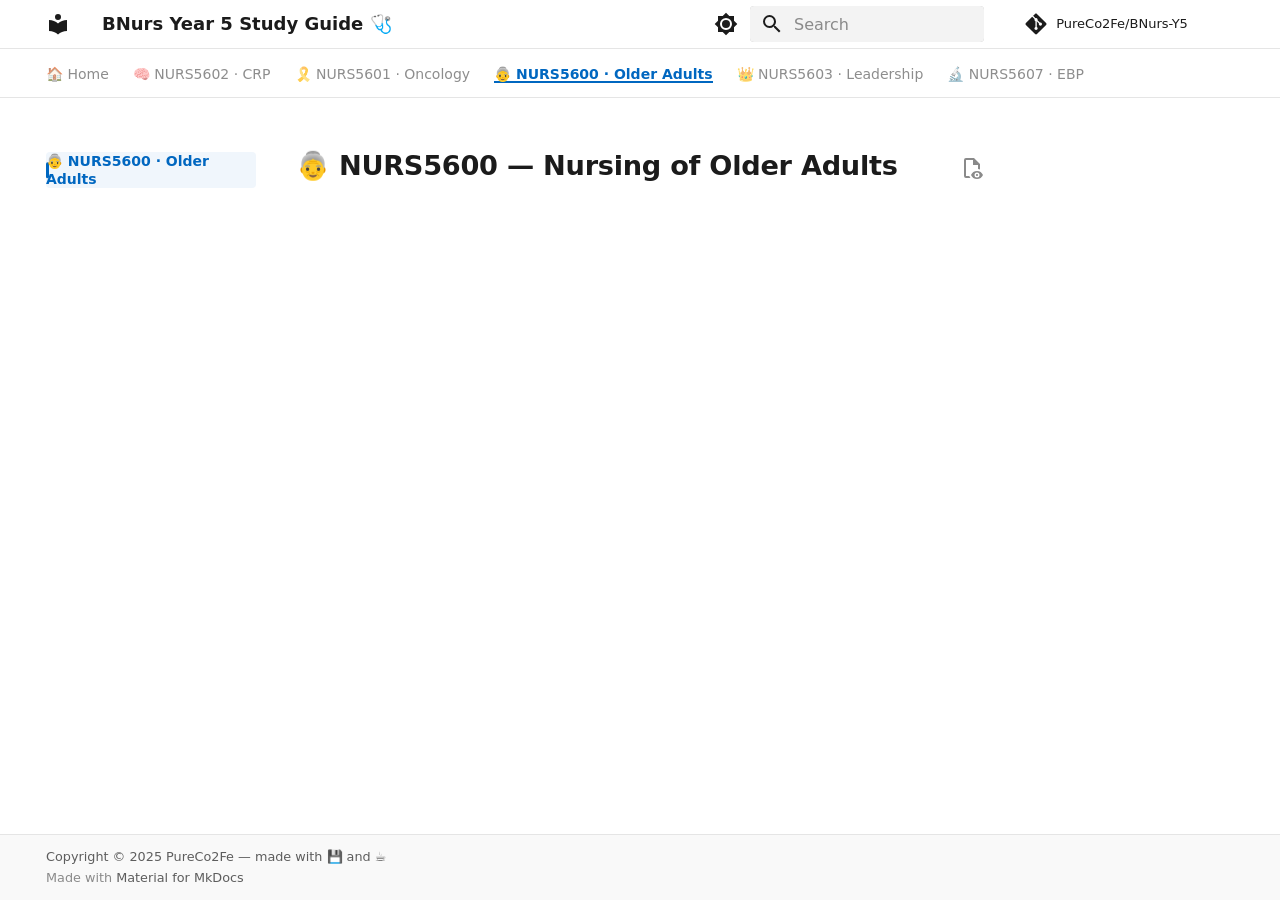
<file: nurs5600-older-adults/index.html>
<!doctype html>
<html lang="en" class="no-js">
  <head>
    
      <meta charset="utf-8">
      <meta name="viewport" content="width=device-width,initial-scale=1">
      
        <meta name="description" content="Personal study guide hub for HKUMed Bachelor of Nursing Year 5 courses — clinical reasoning, oncology & palliative care, older adults, leadership, and evidence-based practice.">
      
      
        <meta name="author" content="PureCo2Fe">
      
      
        <link rel="canonical" href="https://y5.note.co2fe.eu.org/nurs5600-older-adults/">
      
      
        <link rel="prev" href="../nurs5601-oncology-palliative/">
      
      
        <link rel="next" href="../nurs5603-leadership-informatics/">
      
      
        
      
      
      <link rel="icon" href="../assets/images/favicon.png">
      <meta name="generator" content="mkdocs-1.6.1, mkdocs-material-9.7.7">
    
    
      
        <title>👵 NURS5600 — Nursing of Older Adults - BNurs Year 5 Study Guide 🩺</title>
      
    
    
      <link rel="stylesheet" href="../assets/stylesheets/main.ec1eaa64.min.css">
      
        
        <link rel="stylesheet" href="../assets/stylesheets/palette.ab4e12ef.min.css">
      
      


    
    
      
    
    
      
        
        
        <link rel="preconnect" href="https://fonts.gstatic.com" crossorigin>
        <link rel="stylesheet" href="https://fonts.googleapis.com/css?family=Roboto:300,300i,400,400i,700,700i%7CRoboto+Mono:400,400i,700,700i&display=fallback">
        <style>:root{--md-text-font:"Roboto";--md-code-font:"Roboto Mono"}</style>
      
    
    
      <link rel="stylesheet" href="../stylesheets/win11-fluent.css">
    
      <link rel="stylesheet" href="../stylesheets/mermaid-lightbox.css">
    
    <script>__md_scope=new URL("..",location),__md_hash=e=>[...e].reduce(((e,_)=>(e<<5)-e+_.charCodeAt(0)),0),__md_get=(e,_=localStorage,t=__md_scope)=>JSON.parse(_.getItem(t.pathname+"."+e)),__md_set=(e,_,t=localStorage,a=__md_scope)=>{try{t.setItem(a.pathname+"."+e,JSON.stringify(_))}catch(e){}}</script>
    
      

    
    
  </head>
  
  
    
    
      
    
    
    
    
    <body dir="ltr" data-md-color-scheme="default" data-md-color-primary="indigo" data-md-color-accent="indigo">
  
    
    <input class="md-toggle" data-md-toggle="drawer" type="checkbox" id="__drawer" autocomplete="off">
    <input class="md-toggle" data-md-toggle="search" type="checkbox" id="__search" autocomplete="off">
    <label class="md-overlay" for="__drawer"></label>
    <div data-md-component="skip">
      
        
        <a href="#nurs5600-nursing-of-older-adults" class="md-skip">
          Skip to content
        </a>
      
    </div>
    <div data-md-component="announce">
      
    </div>
    
    
      

<header class="md-header" data-md-component="header">
  <nav class="md-header__inner md-grid" aria-label="Header">
    <a href=".." title="BNurs Year 5 Study Guide 🩺" class="md-header__button md-logo" aria-label="BNurs Year 5 Study Guide 🩺" data-md-component="logo">
      
  
  <svg xmlns="http://www.w3.org/2000/svg" viewBox="0 0 24 24"><path d="M12 8a3 3 0 0 0 3-3 3 3 0 0 0-3-3 3 3 0 0 0-3 3 3 3 0 0 0 3 3m0 3.54C9.64 9.35 6.5 8 3 8v11c3.5 0 6.64 1.35 9 3.54 2.36-2.19 5.5-3.54 9-3.54V8c-3.5 0-6.64 1.35-9 3.54"/></svg>

    </a>
    <label class="md-header__button md-icon" for="__drawer">
      
      <svg xmlns="http://www.w3.org/2000/svg" viewBox="0 0 24 24"><path d="M3 6h18v2H3zm0 5h18v2H3zm0 5h18v2H3z"/></svg>
    </label>
    <div class="md-header__title" data-md-component="header-title">
      <div class="md-header__ellipsis">
        <div class="md-header__topic">
          <span class="md-ellipsis">
            BNurs Year 5 Study Guide 🩺
          </span>
        </div>
        <div class="md-header__topic" data-md-component="header-topic">
          <span class="md-ellipsis">
            
              👵 NURS5600 — Nursing of Older Adults
            
          </span>
        </div>
      </div>
    </div>
    
      
        <form class="md-header__option" data-md-component="palette">
  
    
    
    
    <input class="md-option" data-md-color-media="(prefers-color-scheme: light)" data-md-color-scheme="default" data-md-color-primary="indigo" data-md-color-accent="indigo"  aria-label="Switch to dark mode"  type="radio" name="__palette" id="__palette_0">
    
      <label class="md-header__button md-icon" title="Switch to dark mode" for="__palette_1" hidden>
        <svg xmlns="http://www.w3.org/2000/svg" viewBox="0 0 24 24"><path d="M12 8a4 4 0 0 0-4 4 4 4 0 0 0 4 4 4 4 0 0 0 4-4 4 4 0 0 0-4-4m0 10a6 6 0 0 1-6-6 6 6 0 0 1 6-6 6 6 0 0 1 6 6 6 6 0 0 1-6 6m8-9.31V4h-4.69L12 .69 8.69 4H4v4.69L.69 12 4 15.31V20h4.69L12 23.31 15.31 20H20v-4.69L23.31 12z"/></svg>
      </label>
    
  
    
    
    
    <input class="md-option" data-md-color-media="(prefers-color-scheme: dark)" data-md-color-scheme="slate" data-md-color-primary="indigo" data-md-color-accent="indigo"  aria-label="Switch to light mode"  type="radio" name="__palette" id="__palette_1">
    
      <label class="md-header__button md-icon" title="Switch to light mode" for="__palette_0" hidden>
        <svg xmlns="http://www.w3.org/2000/svg" viewBox="0 0 24 24"><path d="M12 18c-.89 0-1.74-.2-2.5-.55C11.56 16.5 13 14.42 13 12s-1.44-4.5-3.5-5.45C10.26 6.2 11.11 6 12 6a6 6 0 0 1 6 6 6 6 0 0 1-6 6m8-9.31V4h-4.69L12 .69 8.69 4H4v4.69L.69 12 4 15.31V20h4.69L12 23.31 15.31 20H20v-4.69L23.31 12z"/></svg>
      </label>
    
  
</form>
      
    
    
      <script>var palette=__md_get("__palette");if(palette&&palette.color){if("(prefers-color-scheme)"===palette.color.media){var media=matchMedia("(prefers-color-scheme: light)"),input=document.querySelector(media.matches?"[data-md-color-media='(prefers-color-scheme: light)']":"[data-md-color-media='(prefers-color-scheme: dark)']");palette.color.media=input.getAttribute("data-md-color-media"),palette.color.scheme=input.getAttribute("data-md-color-scheme"),palette.color.primary=input.getAttribute("data-md-color-primary"),palette.color.accent=input.getAttribute("data-md-color-accent")}for(var[key,value]of Object.entries(palette.color))document.body.setAttribute("data-md-color-"+key,value)}</script>
    
    
    
      
      
        <label class="md-header__button md-icon" for="__search">
          
          <svg xmlns="http://www.w3.org/2000/svg" viewBox="0 0 24 24"><path d="M9.5 3A6.5 6.5 0 0 1 16 9.5c0 1.61-.59 3.09-1.56 4.23l.27.27h.79l5 5-1.5 1.5-5-5v-.79l-.27-.27A6.52 6.52 0 0 1 9.5 16 6.5 6.5 0 0 1 3 9.5 6.5 6.5 0 0 1 9.5 3m0 2C7 5 5 7 5 9.5S7 14 9.5 14 14 12 14 9.5 12 5 9.5 5"/></svg>
        </label>
        <div class="md-search" data-md-component="search" role="dialog">
  <label class="md-search__overlay" for="__search"></label>
  <div class="md-search__inner" role="search">
    <form class="md-search__form" name="search">
      <input type="text" class="md-search__input" name="query" aria-label="Search" placeholder="Search" autocapitalize="off" autocorrect="off" autocomplete="off" spellcheck="false" data-md-component="search-query" required>
      <label class="md-search__icon md-icon" for="__search">
        
        <svg xmlns="http://www.w3.org/2000/svg" viewBox="0 0 24 24"><path d="M9.5 3A6.5 6.5 0 0 1 16 9.5c0 1.61-.59 3.09-1.56 4.23l.27.27h.79l5 5-1.5 1.5-5-5v-.79l-.27-.27A6.52 6.52 0 0 1 9.5 16 6.5 6.5 0 0 1 3 9.5 6.5 6.5 0 0 1 9.5 3m0 2C7 5 5 7 5 9.5S7 14 9.5 14 14 12 14 9.5 12 5 9.5 5"/></svg>
        
        <svg xmlns="http://www.w3.org/2000/svg" viewBox="0 0 24 24"><path d="M20 11v2H8l5.5 5.5-1.42 1.42L4.16 12l7.92-7.92L13.5 5.5 8 11z"/></svg>
      </label>
      <nav class="md-search__options" aria-label="Search">
        
        <button type="reset" class="md-search__icon md-icon" title="Clear" aria-label="Clear" tabindex="-1">
          
          <svg xmlns="http://www.w3.org/2000/svg" viewBox="0 0 24 24"><path d="M19 6.41 17.59 5 12 10.59 6.41 5 5 6.41 10.59 12 5 17.59 6.41 19 12 13.41 17.59 19 19 17.59 13.41 12z"/></svg>
        </button>
      </nav>
      
        <div class="md-search__suggest" data-md-component="search-suggest"></div>
      
    </form>
    <div class="md-search__output">
      <div class="md-search__scrollwrap" tabindex="0" data-md-scrollfix>
        <div class="md-search-result" data-md-component="search-result">
          <div class="md-search-result__meta">
            Initializing search
          </div>
          <ol class="md-search-result__list" role="presentation"></ol>
        </div>
      </div>
    </div>
  </div>
</div>
      
    
    
      <div class="md-header__source">
        <a href="https://github.com/PureCo2Fe/BNurs-Y5" title="Go to repository" class="md-source" data-md-component="source">
  <div class="md-source__icon md-icon">
    
    <svg xmlns="http://www.w3.org/2000/svg" viewBox="0 0 448 512"><!--! Font Awesome Free 7.1.0 by @fontawesome - https://fontawesome.com License - https://fontawesome.com/license/free (Icons: CC BY 4.0, Fonts: SIL OFL 1.1, Code: MIT License) Copyright 2025 Fonticons, Inc.--><path d="M439.6 236.1 244 40.5c-5.4-5.5-12.8-8.5-20.4-8.5s-15 3-20.4 8.4L162.5 81l51.5 51.5c27.1-9.1 52.7 16.8 43.4 43.7l49.7 49.7c34.2-11.8 61.2 31 35.5 56.7-26.5 26.5-70.2-2.9-56-37.3L240.3 199v121.9c25.3 12.5 22.3 41.8 9.1 55-6.4 6.4-15.2 10.1-24.3 10.1s-17.8-3.6-24.3-10.1c-17.6-17.6-11.1-46.9 11.2-56v-123c-20.8-8.5-24.6-30.7-18.6-45L142.6 101 8.5 235.1C3 240.6 0 247.9 0 255.5s3 15 8.5 20.4l195.6 195.7c5.4 5.4 12.7 8.4 20.4 8.4s15-3 20.4-8.4l194.7-194.7c5.4-5.4 8.4-12.8 8.4-20.4s-3-15-8.4-20.4"/></svg>
  </div>
  <div class="md-source__repository">
    PureCo2Fe/BNurs-Y5
  </div>
</a>
      </div>
    
  </nav>
  
</header>
    
    <div class="md-container" data-md-component="container">
      
      
        
          
            
<nav class="md-tabs" aria-label="Tabs" data-md-component="tabs">
  <div class="md-grid">
    <ul class="md-tabs__list">
      
        
  
  
  
  
    <li class="md-tabs__item">
      <a href=".." class="md-tabs__link">
        
  
  
    
  
  🏠 Home

      </a>
    </li>
  

      
        
  
  
  
  
    
    
      <li class="md-tabs__item">
        <a href="../nurs5602-clinical-reasoning/" class="md-tabs__link">
          
  
  
    
  
  🧠 NURS5602 · CRP

        </a>
      </li>
    
  

      
        
  
  
  
  
    
    
      <li class="md-tabs__item">
        <a href="../nurs5601-oncology-palliative/" class="md-tabs__link">
          
  
  
    
  
  🎗️ NURS5601 · Oncology

        </a>
      </li>
    
  

      
        
  
  
  
    
  
  
    
    
      <li class="md-tabs__item md-tabs__item--active">
        <a href="./" class="md-tabs__link">
          
  
  
    
  
  👵 NURS5600 · Older Adults

        </a>
      </li>
    
  

      
        
  
  
  
  
    
    
      <li class="md-tabs__item">
        <a href="../nurs5603-leadership-informatics/" class="md-tabs__link">
          
  
  
    
  
  👑 NURS5603 · Leadership

        </a>
      </li>
    
  

      
        
  
  
  
  
    
    
      <li class="md-tabs__item">
        <a href="../nurs5607-evidence-based-practice/" class="md-tabs__link">
          
  
  
    
  
  🔬 NURS5607 · EBP

        </a>
      </li>
    
  

      
    </ul>
  </div>
</nav>
          
        
      
      <main class="md-main" data-md-component="main">
        <div class="md-main__inner md-grid">
          
            
              
              <div class="md-sidebar md-sidebar--primary" data-md-component="sidebar" data-md-type="navigation" >
                <div class="md-sidebar__scrollwrap">
                  <div class="md-sidebar__inner">
                    


  


<nav class="md-nav md-nav--primary md-nav--lifted" aria-label="Navigation" data-md-level="0">
  <label class="md-nav__title" for="__drawer">
    <a href=".." title="BNurs Year 5 Study Guide 🩺" class="md-nav__button md-logo" aria-label="BNurs Year 5 Study Guide 🩺" data-md-component="logo">
      
  
  <svg xmlns="http://www.w3.org/2000/svg" viewBox="0 0 24 24"><path d="M12 8a3 3 0 0 0 3-3 3 3 0 0 0-3-3 3 3 0 0 0-3 3 3 3 0 0 0 3 3m0 3.54C9.64 9.35 6.5 8 3 8v11c3.5 0 6.64 1.35 9 3.54 2.36-2.19 5.5-3.54 9-3.54V8c-3.5 0-6.64 1.35-9 3.54"/></svg>

    </a>
    BNurs Year 5 Study Guide 🩺
  </label>
  
    <div class="md-nav__source">
      <a href="https://github.com/PureCo2Fe/BNurs-Y5" title="Go to repository" class="md-source" data-md-component="source">
  <div class="md-source__icon md-icon">
    
    <svg xmlns="http://www.w3.org/2000/svg" viewBox="0 0 448 512"><!--! Font Awesome Free 7.1.0 by @fontawesome - https://fontawesome.com License - https://fontawesome.com/license/free (Icons: CC BY 4.0, Fonts: SIL OFL 1.1, Code: MIT License) Copyright 2025 Fonticons, Inc.--><path d="M439.6 236.1 244 40.5c-5.4-5.5-12.8-8.5-20.4-8.5s-15 3-20.4 8.4L162.5 81l51.5 51.5c27.1-9.1 52.7 16.8 43.4 43.7l49.7 49.7c34.2-11.8 61.2 31 35.5 56.7-26.5 26.5-70.2-2.9-56-37.3L240.3 199v121.9c25.3 12.5 22.3 41.8 9.1 55-6.4 6.4-15.2 10.1-24.3 10.1s-17.8-3.6-24.3-10.1c-17.6-17.6-11.1-46.9 11.2-56v-123c-20.8-8.5-24.6-30.7-18.6-45L142.6 101 8.5 235.1C3 240.6 0 247.9 0 255.5s3 15 8.5 20.4l195.6 195.7c5.4 5.4 12.7 8.4 20.4 8.4s15-3 20.4-8.4l194.7-194.7c5.4-5.4 8.4-12.8 8.4-20.4s-3-15-8.4-20.4"/></svg>
  </div>
  <div class="md-source__repository">
    PureCo2Fe/BNurs-Y5
  </div>
</a>
    </div>
  
  <ul class="md-nav__list" data-md-scrollfix>
    
      
      
  
  
  
  
    <li class="md-nav__item">
      <a href=".." class="md-nav__link">
        
  
  
  <span class="md-ellipsis">
    
  
    🏠 Home
  

    
  </span>
  
  

      </a>
    </li>
  

    
      
      
  
  
  
  
    
    
      
        
          
        
      
    
    
    
      
      
        
      
    
    
    <li class="md-nav__item md-nav__item--nested">
      
        
        
        <input class="md-nav__toggle md-toggle " type="checkbox" id="__nav_2" >
        
          
          <div class="md-nav__link md-nav__container">
            <a href="../nurs5602-clinical-reasoning/" class="md-nav__link ">
              
  
  
  <span class="md-ellipsis">
    
  
    🧠 NURS5602 · CRP
  

    
  </span>
  
  

            </a>
            
          </div>
        
        <nav class="md-nav" data-md-level="1" aria-labelledby="__nav_2_label" aria-expanded="false">
          <label class="md-nav__title" for="__nav_2">
            <span class="md-nav__icon md-icon"></span>
            
  
    🧠 NURS5602 · CRP
  

          </label>
          <ul class="md-nav__list" data-md-scrollfix>
            
              
            
          </ul>
        </nav>
      
    </li>
  

    
      
      
  
  
  
  
    
    
      
        
          
        
      
    
    
    
      
      
        
      
    
    
    <li class="md-nav__item md-nav__item--nested">
      
        
        
        <input class="md-nav__toggle md-toggle " type="checkbox" id="__nav_3" >
        
          
          <div class="md-nav__link md-nav__container">
            <a href="../nurs5601-oncology-palliative/" class="md-nav__link ">
              
  
  
  <span class="md-ellipsis">
    
  
    🎗️ NURS5601 · Oncology
  

    
  </span>
  
  

            </a>
            
          </div>
        
        <nav class="md-nav" data-md-level="1" aria-labelledby="__nav_3_label" aria-expanded="false">
          <label class="md-nav__title" for="__nav_3">
            <span class="md-nav__icon md-icon"></span>
            
  
    🎗️ NURS5601 · Oncology
  

          </label>
          <ul class="md-nav__list" data-md-scrollfix>
            
              
            
          </ul>
        </nav>
      
    </li>
  

    
      
      
  
  
    
  
  
  
    
    
      
        
          
        
      
    
    
    
      
        
        
      
      
        
      
    
    
    <li class="md-nav__item md-nav__item--active md-nav__item--section md-nav__item--nested">
      
        
        
        <input class="md-nav__toggle md-toggle " type="checkbox" id="__nav_4" checked>
        
          
          <div class="md-nav__link md-nav__container">
            <a href="./" class="md-nav__link md-nav__link--active">
              
  
  
  <span class="md-ellipsis">
    
  
    👵 NURS5600 · Older Adults
  

    
  </span>
  
  

            </a>
            
          </div>
        
        <nav class="md-nav" data-md-level="1" aria-labelledby="__nav_4_label" aria-expanded="true">
          <label class="md-nav__title" for="__nav_4">
            <span class="md-nav__icon md-icon"></span>
            
  
    👵 NURS5600 · Older Adults
  

          </label>
          <ul class="md-nav__list" data-md-scrollfix>
            
              
            
          </ul>
        </nav>
      
    </li>
  

    
      
      
  
  
  
  
    
    
      
        
          
        
      
    
    
    
      
      
        
      
    
    
    <li class="md-nav__item md-nav__item--nested">
      
        
        
        <input class="md-nav__toggle md-toggle " type="checkbox" id="__nav_5" >
        
          
          <div class="md-nav__link md-nav__container">
            <a href="../nurs5603-leadership-informatics/" class="md-nav__link ">
              
  
  
  <span class="md-ellipsis">
    
  
    👑 NURS5603 · Leadership
  

    
  </span>
  
  

            </a>
            
          </div>
        
        <nav class="md-nav" data-md-level="1" aria-labelledby="__nav_5_label" aria-expanded="false">
          <label class="md-nav__title" for="__nav_5">
            <span class="md-nav__icon md-icon"></span>
            
  
    👑 NURS5603 · Leadership
  

          </label>
          <ul class="md-nav__list" data-md-scrollfix>
            
              
            
          </ul>
        </nav>
      
    </li>
  

    
      
      
  
  
  
  
    
    
      
        
          
        
      
    
    
    
      
      
        
      
    
    
    <li class="md-nav__item md-nav__item--nested">
      
        
        
        <input class="md-nav__toggle md-toggle " type="checkbox" id="__nav_6" >
        
          
          <div class="md-nav__link md-nav__container">
            <a href="../nurs5607-evidence-based-practice/" class="md-nav__link ">
              
  
  
  <span class="md-ellipsis">
    
  
    🔬 NURS5607 · EBP
  

    
  </span>
  
  

            </a>
            
          </div>
        
        <nav class="md-nav" data-md-level="1" aria-labelledby="__nav_6_label" aria-expanded="false">
          <label class="md-nav__title" for="__nav_6">
            <span class="md-nav__icon md-icon"></span>
            
  
    🔬 NURS5607 · EBP
  

          </label>
          <ul class="md-nav__list" data-md-scrollfix>
            
              
            
          </ul>
        </nav>
      
    </li>
  

    
  </ul>
</nav>
                  </div>
                </div>
              </div>
            
            
              
              <div class="md-sidebar md-sidebar--secondary" data-md-component="sidebar" data-md-type="toc" >
                <div class="md-sidebar__scrollwrap">
                  <div class="md-sidebar__inner">
                    

<nav class="md-nav md-nav--secondary" aria-label="Table of contents">
  
  
  
    
  
  
</nav>
                  </div>
                </div>
              </div>
            
          
          
            <div class="md-content" data-md-component="content">
              
              <article class="md-content__inner md-typeset">
                
                  


  
  
    
      
    
    <a href="https://github.com/PureCo2Fe/BNurs-Y5/raw/main/docs/nurs5600-older-adults/index.md" title="View source of this page" class="md-content__button md-icon">
      
      <svg xmlns="http://www.w3.org/2000/svg" viewBox="0 0 24 24"><path d="M17 18c.56 0 1 .44 1 1s-.44 1-1 1-1-.44-1-1 .44-1 1-1m0-3c-2.73 0-5.06 1.66-6 4 .94 2.34 3.27 4 6 4s5.06-1.66 6-4c-.94-2.34-3.27-4-6-4m0 6.5a2.5 2.5 0 0 1-2.5-2.5 2.5 2.5 0 0 1 2.5-2.5 2.5 2.5 0 0 1 2.5 2.5 2.5 2.5 0 0 1-2.5 2.5M9.27 20H6V4h7v5h5v4.07c.7.08 1.36.25 2 .49V8l-6-6H6a2 2 0 0 0-2 2v16a2 2 0 0 0 2 2h4.5a8.2 8.2 0 0 1-1.23-2"/></svg>
    </a>
  


<h1 id="nurs5600-nursing-of-older-adults">👵 NURS5600 — Nursing of Older Adults<a class="headerlink" href="#nurs5600-nursing-of-older-adults" title="Permanent link">&para;</a></h1>












                
              </article>
            </div>
          
          
<script>var target=document.getElementById(location.hash.slice(1));target&&target.name&&(target.checked=target.name.startsWith("__tabbed_"))</script>
        </div>
        
          <button type="button" class="md-top md-icon" data-md-component="top" hidden>
  
  <svg xmlns="http://www.w3.org/2000/svg" viewBox="0 0 24 24"><path d="M13 20h-2V8l-5.5 5.5-1.42-1.42L12 4.16l7.92 7.92-1.42 1.42L13 8z"/></svg>
  Back to top
</button>
        
      </main>
      
        <footer class="md-footer">
  
  <div class="md-footer-meta md-typeset">
    <div class="md-footer-meta__inner md-grid">
      <div class="md-copyright">
  
    <div class="md-copyright__highlight">
      Copyright &copy; 2025 PureCo2Fe — made with 💾 and ☕
    </div>
  
  
    Made with
    <a href="https://squidfunk.github.io/mkdocs-material/" target="_blank" rel="noopener">
      Material for MkDocs
    </a>
  
</div>
      
    </div>
  </div>
</footer>
      
    </div>
    <div class="md-dialog" data-md-component="dialog">
      <div class="md-dialog__inner md-typeset"></div>
    </div>
    
    
    
      
      
      <script id="__config" type="application/json">{"annotate": null, "base": "..", "features": ["navigation.tabs", "navigation.sections", "navigation.top", "navigation.indexes", "search.suggest", "search.highlight", "content.code.copy", "content.action.view"], "search": "../assets/javascripts/workers/search.2c215733.min.js", "tags": null, "translations": {"clipboard.copied": "Copied to clipboard", "clipboard.copy": "Copy to clipboard", "search.result.more.one": "1 more on this page", "search.result.more.other": "# more on this page", "search.result.none": "No matching documents", "search.result.one": "1 matching document", "search.result.other": "# matching documents", "search.result.placeholder": "Type to start searching", "search.result.term.missing": "Missing", "select.version": "Select version"}, "version": null}</script>
    
    
      <script src="../assets/javascripts/bundle.d7400e89.min.js"></script>
      
        <script src="../javascripts/mermaid-lightbox.js"></script>
      
    
  </body>
</html>
</file>
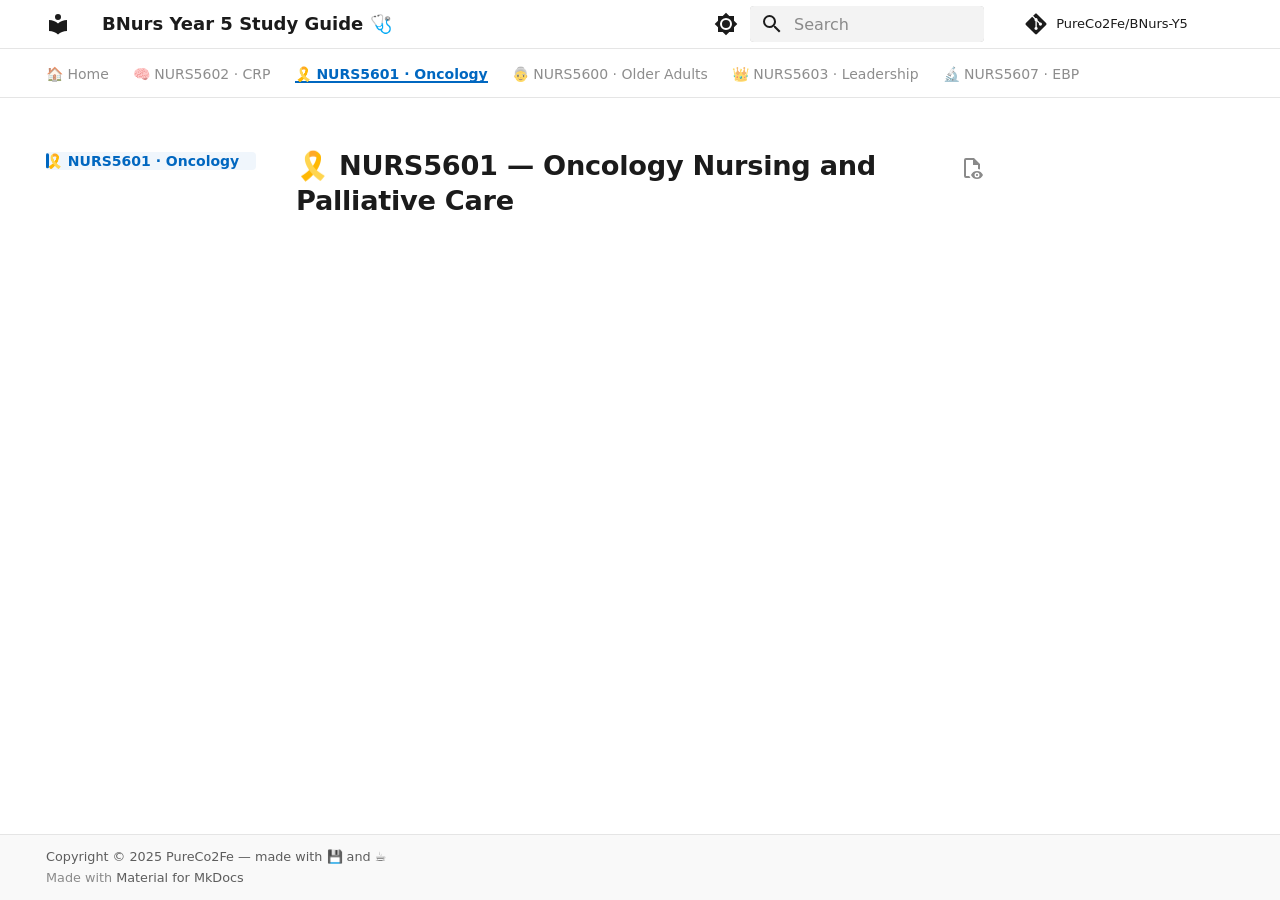
<file: nurs5601-oncology-palliative/index.html>
<!doctype html>
<html lang="en" class="no-js">
  <head>
    
      <meta charset="utf-8">
      <meta name="viewport" content="width=device-width,initial-scale=1">
      
        <meta name="description" content="Personal study guide hub for HKUMed Bachelor of Nursing Year 5 courses — clinical reasoning, oncology & palliative care, older adults, leadership, and evidence-based practice.">
      
      
        <meta name="author" content="PureCo2Fe">
      
      
        <link rel="canonical" href="https://y5.note.co2fe.eu.org/nurs5601-oncology-palliative/">
      
      
        <link rel="prev" href="../nurs5602-clinical-reasoning/">
      
      
        <link rel="next" href="../nurs5600-older-adults/">
      
      
        
      
      
      <link rel="icon" href="../assets/images/favicon.png">
      <meta name="generator" content="mkdocs-1.6.1, mkdocs-material-9.7.7">
    
    
      
        <title>🎗️ NURS5601 — Oncology Nursing and Palliative Care - BNurs Year 5 Study Guide 🩺</title>
      
    
    
      <link rel="stylesheet" href="../assets/stylesheets/main.ec1eaa64.min.css">
      
        
        <link rel="stylesheet" href="../assets/stylesheets/palette.ab4e12ef.min.css">
      
      


    
    
      
    
    
      
        
        
        <link rel="preconnect" href="https://fonts.gstatic.com" crossorigin>
        <link rel="stylesheet" href="https://fonts.googleapis.com/css?family=Roboto:300,300i,400,400i,700,700i%7CRoboto+Mono:400,400i,700,700i&display=fallback">
        <style>:root{--md-text-font:"Roboto";--md-code-font:"Roboto Mono"}</style>
      
    
    
      <link rel="stylesheet" href="../stylesheets/win11-fluent.css">
    
      <link rel="stylesheet" href="../stylesheets/mermaid-lightbox.css">
    
    <script>__md_scope=new URL("..",location),__md_hash=e=>[...e].reduce(((e,_)=>(e<<5)-e+_.charCodeAt(0)),0),__md_get=(e,_=localStorage,t=__md_scope)=>JSON.parse(_.getItem(t.pathname+"."+e)),__md_set=(e,_,t=localStorage,a=__md_scope)=>{try{t.setItem(a.pathname+"."+e,JSON.stringify(_))}catch(e){}}</script>
    
      

    
    
  </head>
  
  
    
    
      
    
    
    
    
    <body dir="ltr" data-md-color-scheme="default" data-md-color-primary="indigo" data-md-color-accent="indigo">
  
    
    <input class="md-toggle" data-md-toggle="drawer" type="checkbox" id="__drawer" autocomplete="off">
    <input class="md-toggle" data-md-toggle="search" type="checkbox" id="__search" autocomplete="off">
    <label class="md-overlay" for="__drawer"></label>
    <div data-md-component="skip">
      
        
        <a href="#nurs5601-oncology-nursing-and-palliative-care" class="md-skip">
          Skip to content
        </a>
      
    </div>
    <div data-md-component="announce">
      
    </div>
    
    
      

<header class="md-header" data-md-component="header">
  <nav class="md-header__inner md-grid" aria-label="Header">
    <a href=".." title="BNurs Year 5 Study Guide 🩺" class="md-header__button md-logo" aria-label="BNurs Year 5 Study Guide 🩺" data-md-component="logo">
      
  
  <svg xmlns="http://www.w3.org/2000/svg" viewBox="0 0 24 24"><path d="M12 8a3 3 0 0 0 3-3 3 3 0 0 0-3-3 3 3 0 0 0-3 3 3 3 0 0 0 3 3m0 3.54C9.64 9.35 6.5 8 3 8v11c3.5 0 6.64 1.35 9 3.54 2.36-2.19 5.5-3.54 9-3.54V8c-3.5 0-6.64 1.35-9 3.54"/></svg>

    </a>
    <label class="md-header__button md-icon" for="__drawer">
      
      <svg xmlns="http://www.w3.org/2000/svg" viewBox="0 0 24 24"><path d="M3 6h18v2H3zm0 5h18v2H3zm0 5h18v2H3z"/></svg>
    </label>
    <div class="md-header__title" data-md-component="header-title">
      <div class="md-header__ellipsis">
        <div class="md-header__topic">
          <span class="md-ellipsis">
            BNurs Year 5 Study Guide 🩺
          </span>
        </div>
        <div class="md-header__topic" data-md-component="header-topic">
          <span class="md-ellipsis">
            
              🎗️ NURS5601 — Oncology Nursing and Palliative Care
            
          </span>
        </div>
      </div>
    </div>
    
      
        <form class="md-header__option" data-md-component="palette">
  
    
    
    
    <input class="md-option" data-md-color-media="(prefers-color-scheme: light)" data-md-color-scheme="default" data-md-color-primary="indigo" data-md-color-accent="indigo"  aria-label="Switch to dark mode"  type="radio" name="__palette" id="__palette_0">
    
      <label class="md-header__button md-icon" title="Switch to dark mode" for="__palette_1" hidden>
        <svg xmlns="http://www.w3.org/2000/svg" viewBox="0 0 24 24"><path d="M12 8a4 4 0 0 0-4 4 4 4 0 0 0 4 4 4 4 0 0 0 4-4 4 4 0 0 0-4-4m0 10a6 6 0 0 1-6-6 6 6 0 0 1 6-6 6 6 0 0 1 6 6 6 6 0 0 1-6 6m8-9.31V4h-4.69L12 .69 8.69 4H4v4.69L.69 12 4 15.31V20h4.69L12 23.31 15.31 20H20v-4.69L23.31 12z"/></svg>
      </label>
    
  
    
    
    
    <input class="md-option" data-md-color-media="(prefers-color-scheme: dark)" data-md-color-scheme="slate" data-md-color-primary="indigo" data-md-color-accent="indigo"  aria-label="Switch to light mode"  type="radio" name="__palette" id="__palette_1">
    
      <label class="md-header__button md-icon" title="Switch to light mode" for="__palette_0" hidden>
        <svg xmlns="http://www.w3.org/2000/svg" viewBox="0 0 24 24"><path d="M12 18c-.89 0-1.74-.2-2.5-.55C11.56 16.5 13 14.42 13 12s-1.44-4.5-3.5-5.45C10.26 6.2 11.11 6 12 6a6 6 0 0 1 6 6 6 6 0 0 1-6 6m8-9.31V4h-4.69L12 .69 8.69 4H4v4.69L.69 12 4 15.31V20h4.69L12 23.31 15.31 20H20v-4.69L23.31 12z"/></svg>
      </label>
    
  
</form>
      
    
    
      <script>var palette=__md_get("__palette");if(palette&&palette.color){if("(prefers-color-scheme)"===palette.color.media){var media=matchMedia("(prefers-color-scheme: light)"),input=document.querySelector(media.matches?"[data-md-color-media='(prefers-color-scheme: light)']":"[data-md-color-media='(prefers-color-scheme: dark)']");palette.color.media=input.getAttribute("data-md-color-media"),palette.color.scheme=input.getAttribute("data-md-color-scheme"),palette.color.primary=input.getAttribute("data-md-color-primary"),palette.color.accent=input.getAttribute("data-md-color-accent")}for(var[key,value]of Object.entries(palette.color))document.body.setAttribute("data-md-color-"+key,value)}</script>
    
    
    
      
      
        <label class="md-header__button md-icon" for="__search">
          
          <svg xmlns="http://www.w3.org/2000/svg" viewBox="0 0 24 24"><path d="M9.5 3A6.5 6.5 0 0 1 16 9.5c0 1.61-.59 3.09-1.56 4.23l.27.27h.79l5 5-1.5 1.5-5-5v-.79l-.27-.27A6.52 6.52 0 0 1 9.5 16 6.5 6.5 0 0 1 3 9.5 6.5 6.5 0 0 1 9.5 3m0 2C7 5 5 7 5 9.5S7 14 9.5 14 14 12 14 9.5 12 5 9.5 5"/></svg>
        </label>
        <div class="md-search" data-md-component="search" role="dialog">
  <label class="md-search__overlay" for="__search"></label>
  <div class="md-search__inner" role="search">
    <form class="md-search__form" name="search">
      <input type="text" class="md-search__input" name="query" aria-label="Search" placeholder="Search" autocapitalize="off" autocorrect="off" autocomplete="off" spellcheck="false" data-md-component="search-query" required>
      <label class="md-search__icon md-icon" for="__search">
        
        <svg xmlns="http://www.w3.org/2000/svg" viewBox="0 0 24 24"><path d="M9.5 3A6.5 6.5 0 0 1 16 9.5c0 1.61-.59 3.09-1.56 4.23l.27.27h.79l5 5-1.5 1.5-5-5v-.79l-.27-.27A6.52 6.52 0 0 1 9.5 16 6.5 6.5 0 0 1 3 9.5 6.5 6.5 0 0 1 9.5 3m0 2C7 5 5 7 5 9.5S7 14 9.5 14 14 12 14 9.5 12 5 9.5 5"/></svg>
        
        <svg xmlns="http://www.w3.org/2000/svg" viewBox="0 0 24 24"><path d="M20 11v2H8l5.5 5.5-1.42 1.42L4.16 12l7.92-7.92L13.5 5.5 8 11z"/></svg>
      </label>
      <nav class="md-search__options" aria-label="Search">
        
        <button type="reset" class="md-search__icon md-icon" title="Clear" aria-label="Clear" tabindex="-1">
          
          <svg xmlns="http://www.w3.org/2000/svg" viewBox="0 0 24 24"><path d="M19 6.41 17.59 5 12 10.59 6.41 5 5 6.41 10.59 12 5 17.59 6.41 19 12 13.41 17.59 19 19 17.59 13.41 12z"/></svg>
        </button>
      </nav>
      
        <div class="md-search__suggest" data-md-component="search-suggest"></div>
      
    </form>
    <div class="md-search__output">
      <div class="md-search__scrollwrap" tabindex="0" data-md-scrollfix>
        <div class="md-search-result" data-md-component="search-result">
          <div class="md-search-result__meta">
            Initializing search
          </div>
          <ol class="md-search-result__list" role="presentation"></ol>
        </div>
      </div>
    </div>
  </div>
</div>
      
    
    
      <div class="md-header__source">
        <a href="https://github.com/PureCo2Fe/BNurs-Y5" title="Go to repository" class="md-source" data-md-component="source">
  <div class="md-source__icon md-icon">
    
    <svg xmlns="http://www.w3.org/2000/svg" viewBox="0 0 448 512"><!--! Font Awesome Free 7.1.0 by @fontawesome - https://fontawesome.com License - https://fontawesome.com/license/free (Icons: CC BY 4.0, Fonts: SIL OFL 1.1, Code: MIT License) Copyright 2025 Fonticons, Inc.--><path d="M439.6 236.1 244 40.5c-5.4-5.5-12.8-8.5-20.4-8.5s-15 3-20.4 8.4L162.5 81l51.5 51.5c27.1-9.1 52.7 16.8 43.4 43.7l49.7 49.7c34.2-11.8 61.2 31 35.5 56.7-26.5 26.5-70.2-2.9-56-37.3L240.3 199v121.9c25.3 12.5 22.3 41.8 9.1 55-6.4 6.4-15.2 10.1-24.3 10.1s-17.8-3.6-24.3-10.1c-17.6-17.6-11.1-46.9 11.2-56v-123c-20.8-8.5-24.6-30.7-18.6-45L142.6 101 8.5 235.1C3 240.6 0 247.9 0 255.5s3 15 8.5 20.4l195.6 195.7c5.4 5.4 12.7 8.4 20.4 8.4s15-3 20.4-8.4l194.7-194.7c5.4-5.4 8.4-12.8 8.4-20.4s-3-15-8.4-20.4"/></svg>
  </div>
  <div class="md-source__repository">
    PureCo2Fe/BNurs-Y5
  </div>
</a>
      </div>
    
  </nav>
  
</header>
    
    <div class="md-container" data-md-component="container">
      
      
        
          
            
<nav class="md-tabs" aria-label="Tabs" data-md-component="tabs">
  <div class="md-grid">
    <ul class="md-tabs__list">
      
        
  
  
  
  
    <li class="md-tabs__item">
      <a href=".." class="md-tabs__link">
        
  
  
    
  
  🏠 Home

      </a>
    </li>
  

      
        
  
  
  
  
    
    
      <li class="md-tabs__item">
        <a href="../nurs5602-clinical-reasoning/" class="md-tabs__link">
          
  
  
    
  
  🧠 NURS5602 · CRP

        </a>
      </li>
    
  

      
        
  
  
  
    
  
  
    
    
      <li class="md-tabs__item md-tabs__item--active">
        <a href="./" class="md-tabs__link">
          
  
  
    
  
  🎗️ NURS5601 · Oncology

        </a>
      </li>
    
  

      
        
  
  
  
  
    
    
      <li class="md-tabs__item">
        <a href="../nurs5600-older-adults/" class="md-tabs__link">
          
  
  
    
  
  👵 NURS5600 · Older Adults

        </a>
      </li>
    
  

      
        
  
  
  
  
    
    
      <li class="md-tabs__item">
        <a href="../nurs5603-leadership-informatics/" class="md-tabs__link">
          
  
  
    
  
  👑 NURS5603 · Leadership

        </a>
      </li>
    
  

      
        
  
  
  
  
    
    
      <li class="md-tabs__item">
        <a href="../nurs5607-evidence-based-practice/" class="md-tabs__link">
          
  
  
    
  
  🔬 NURS5607 · EBP

        </a>
      </li>
    
  

      
    </ul>
  </div>
</nav>
          
        
      
      <main class="md-main" data-md-component="main">
        <div class="md-main__inner md-grid">
          
            
              
              <div class="md-sidebar md-sidebar--primary" data-md-component="sidebar" data-md-type="navigation" >
                <div class="md-sidebar__scrollwrap">
                  <div class="md-sidebar__inner">
                    


  


<nav class="md-nav md-nav--primary md-nav--lifted" aria-label="Navigation" data-md-level="0">
  <label class="md-nav__title" for="__drawer">
    <a href=".." title="BNurs Year 5 Study Guide 🩺" class="md-nav__button md-logo" aria-label="BNurs Year 5 Study Guide 🩺" data-md-component="logo">
      
  
  <svg xmlns="http://www.w3.org/2000/svg" viewBox="0 0 24 24"><path d="M12 8a3 3 0 0 0 3-3 3 3 0 0 0-3-3 3 3 0 0 0-3 3 3 3 0 0 0 3 3m0 3.54C9.64 9.35 6.5 8 3 8v11c3.5 0 6.64 1.35 9 3.54 2.36-2.19 5.5-3.54 9-3.54V8c-3.5 0-6.64 1.35-9 3.54"/></svg>

    </a>
    BNurs Year 5 Study Guide 🩺
  </label>
  
    <div class="md-nav__source">
      <a href="https://github.com/PureCo2Fe/BNurs-Y5" title="Go to repository" class="md-source" data-md-component="source">
  <div class="md-source__icon md-icon">
    
    <svg xmlns="http://www.w3.org/2000/svg" viewBox="0 0 448 512"><!--! Font Awesome Free 7.1.0 by @fontawesome - https://fontawesome.com License - https://fontawesome.com/license/free (Icons: CC BY 4.0, Fonts: SIL OFL 1.1, Code: MIT License) Copyright 2025 Fonticons, Inc.--><path d="M439.6 236.1 244 40.5c-5.4-5.5-12.8-8.5-20.4-8.5s-15 3-20.4 8.4L162.5 81l51.5 51.5c27.1-9.1 52.7 16.8 43.4 43.7l49.7 49.7c34.2-11.8 61.2 31 35.5 56.7-26.5 26.5-70.2-2.9-56-37.3L240.3 199v121.9c25.3 12.5 22.3 41.8 9.1 55-6.4 6.4-15.2 10.1-24.3 10.1s-17.8-3.6-24.3-10.1c-17.6-17.6-11.1-46.9 11.2-56v-123c-20.8-8.5-24.6-30.7-18.6-45L142.6 101 8.5 235.1C3 240.6 0 247.9 0 255.5s3 15 8.5 20.4l195.6 195.7c5.4 5.4 12.7 8.4 20.4 8.4s15-3 20.4-8.4l194.7-194.7c5.4-5.4 8.4-12.8 8.4-20.4s-3-15-8.4-20.4"/></svg>
  </div>
  <div class="md-source__repository">
    PureCo2Fe/BNurs-Y5
  </div>
</a>
    </div>
  
  <ul class="md-nav__list" data-md-scrollfix>
    
      
      
  
  
  
  
    <li class="md-nav__item">
      <a href=".." class="md-nav__link">
        
  
  
  <span class="md-ellipsis">
    
  
    🏠 Home
  

    
  </span>
  
  

      </a>
    </li>
  

    
      
      
  
  
  
  
    
    
      
        
          
        
      
    
    
    
      
      
        
      
    
    
    <li class="md-nav__item md-nav__item--nested">
      
        
        
        <input class="md-nav__toggle md-toggle " type="checkbox" id="__nav_2" >
        
          
          <div class="md-nav__link md-nav__container">
            <a href="../nurs5602-clinical-reasoning/" class="md-nav__link ">
              
  
  
  <span class="md-ellipsis">
    
  
    🧠 NURS5602 · CRP
  

    
  </span>
  
  

            </a>
            
          </div>
        
        <nav class="md-nav" data-md-level="1" aria-labelledby="__nav_2_label" aria-expanded="false">
          <label class="md-nav__title" for="__nav_2">
            <span class="md-nav__icon md-icon"></span>
            
  
    🧠 NURS5602 · CRP
  

          </label>
          <ul class="md-nav__list" data-md-scrollfix>
            
              
            
          </ul>
        </nav>
      
    </li>
  

    
      
      
  
  
    
  
  
  
    
    
      
        
          
        
      
    
    
    
      
        
        
      
      
        
      
    
    
    <li class="md-nav__item md-nav__item--active md-nav__item--section md-nav__item--nested">
      
        
        
        <input class="md-nav__toggle md-toggle " type="checkbox" id="__nav_3" checked>
        
          
          <div class="md-nav__link md-nav__container">
            <a href="./" class="md-nav__link md-nav__link--active">
              
  
  
  <span class="md-ellipsis">
    
  
    🎗️ NURS5601 · Oncology
  

    
  </span>
  
  

            </a>
            
          </div>
        
        <nav class="md-nav" data-md-level="1" aria-labelledby="__nav_3_label" aria-expanded="true">
          <label class="md-nav__title" for="__nav_3">
            <span class="md-nav__icon md-icon"></span>
            
  
    🎗️ NURS5601 · Oncology
  

          </label>
          <ul class="md-nav__list" data-md-scrollfix>
            
              
            
          </ul>
        </nav>
      
    </li>
  

    
      
      
  
  
  
  
    
    
      
        
          
        
      
    
    
    
      
      
        
      
    
    
    <li class="md-nav__item md-nav__item--nested">
      
        
        
        <input class="md-nav__toggle md-toggle " type="checkbox" id="__nav_4" >
        
          
          <div class="md-nav__link md-nav__container">
            <a href="../nurs5600-older-adults/" class="md-nav__link ">
              
  
  
  <span class="md-ellipsis">
    
  
    👵 NURS5600 · Older Adults
  

    
  </span>
  
  

            </a>
            
          </div>
        
        <nav class="md-nav" data-md-level="1" aria-labelledby="__nav_4_label" aria-expanded="false">
          <label class="md-nav__title" for="__nav_4">
            <span class="md-nav__icon md-icon"></span>
            
  
    👵 NURS5600 · Older Adults
  

          </label>
          <ul class="md-nav__list" data-md-scrollfix>
            
              
            
          </ul>
        </nav>
      
    </li>
  

    
      
      
  
  
  
  
    
    
      
        
          
        
      
    
    
    
      
      
        
      
    
    
    <li class="md-nav__item md-nav__item--nested">
      
        
        
        <input class="md-nav__toggle md-toggle " type="checkbox" id="__nav_5" >
        
          
          <div class="md-nav__link md-nav__container">
            <a href="../nurs5603-leadership-informatics/" class="md-nav__link ">
              
  
  
  <span class="md-ellipsis">
    
  
    👑 NURS5603 · Leadership
  

    
  </span>
  
  

            </a>
            
          </div>
        
        <nav class="md-nav" data-md-level="1" aria-labelledby="__nav_5_label" aria-expanded="false">
          <label class="md-nav__title" for="__nav_5">
            <span class="md-nav__icon md-icon"></span>
            
  
    👑 NURS5603 · Leadership
  

          </label>
          <ul class="md-nav__list" data-md-scrollfix>
            
              
            
          </ul>
        </nav>
      
    </li>
  

    
      
      
  
  
  
  
    
    
      
        
          
        
      
    
    
    
      
      
        
      
    
    
    <li class="md-nav__item md-nav__item--nested">
      
        
        
        <input class="md-nav__toggle md-toggle " type="checkbox" id="__nav_6" >
        
          
          <div class="md-nav__link md-nav__container">
            <a href="../nurs5607-evidence-based-practice/" class="md-nav__link ">
              
  
  
  <span class="md-ellipsis">
    
  
    🔬 NURS5607 · EBP
  

    
  </span>
  
  

            </a>
            
          </div>
        
        <nav class="md-nav" data-md-level="1" aria-labelledby="__nav_6_label" aria-expanded="false">
          <label class="md-nav__title" for="__nav_6">
            <span class="md-nav__icon md-icon"></span>
            
  
    🔬 NURS5607 · EBP
  

          </label>
          <ul class="md-nav__list" data-md-scrollfix>
            
              
            
          </ul>
        </nav>
      
    </li>
  

    
  </ul>
</nav>
                  </div>
                </div>
              </div>
            
            
              
              <div class="md-sidebar md-sidebar--secondary" data-md-component="sidebar" data-md-type="toc" >
                <div class="md-sidebar__scrollwrap">
                  <div class="md-sidebar__inner">
                    

<nav class="md-nav md-nav--secondary" aria-label="Table of contents">
  
  
  
    
  
  
</nav>
                  </div>
                </div>
              </div>
            
          
          
            <div class="md-content" data-md-component="content">
              
              <article class="md-content__inner md-typeset">
                
                  


  
  
    
      
    
    <a href="https://github.com/PureCo2Fe/BNurs-Y5/raw/main/docs/nurs5601-oncology-palliative/index.md" title="View source of this page" class="md-content__button md-icon">
      
      <svg xmlns="http://www.w3.org/2000/svg" viewBox="0 0 24 24"><path d="M17 18c.56 0 1 .44 1 1s-.44 1-1 1-1-.44-1-1 .44-1 1-1m0-3c-2.73 0-5.06 1.66-6 4 .94 2.34 3.27 4 6 4s5.06-1.66 6-4c-.94-2.34-3.27-4-6-4m0 6.5a2.5 2.5 0 0 1-2.5-2.5 2.5 2.5 0 0 1 2.5-2.5 2.5 2.5 0 0 1 2.5 2.5 2.5 2.5 0 0 1-2.5 2.5M9.27 20H6V4h7v5h5v4.07c.7.08 1.36.25 2 .49V8l-6-6H6a2 2 0 0 0-2 2v16a2 2 0 0 0 2 2h4.5a8.2 8.2 0 0 1-1.23-2"/></svg>
    </a>
  


<h1 id="nurs5601-oncology-nursing-and-palliative-care">🎗️ NURS5601 — Oncology Nursing and Palliative Care<a class="headerlink" href="#nurs5601-oncology-nursing-and-palliative-care" title="Permanent link">&para;</a></h1>












                
              </article>
            </div>
          
          
<script>var target=document.getElementById(location.hash.slice(1));target&&target.name&&(target.checked=target.name.startsWith("__tabbed_"))</script>
        </div>
        
          <button type="button" class="md-top md-icon" data-md-component="top" hidden>
  
  <svg xmlns="http://www.w3.org/2000/svg" viewBox="0 0 24 24"><path d="M13 20h-2V8l-5.5 5.5-1.42-1.42L12 4.16l7.92 7.92-1.42 1.42L13 8z"/></svg>
  Back to top
</button>
        
      </main>
      
        <footer class="md-footer">
  
  <div class="md-footer-meta md-typeset">
    <div class="md-footer-meta__inner md-grid">
      <div class="md-copyright">
  
    <div class="md-copyright__highlight">
      Copyright &copy; 2025 PureCo2Fe — made with 💾 and ☕
    </div>
  
  
    Made with
    <a href="https://squidfunk.github.io/mkdocs-material/" target="_blank" rel="noopener">
      Material for MkDocs
    </a>
  
</div>
      
    </div>
  </div>
</footer>
      
    </div>
    <div class="md-dialog" data-md-component="dialog">
      <div class="md-dialog__inner md-typeset"></div>
    </div>
    
    
    
      
      
      <script id="__config" type="application/json">{"annotate": null, "base": "..", "features": ["navigation.tabs", "navigation.sections", "navigation.top", "navigation.indexes", "search.suggest", "search.highlight", "content.code.copy", "content.action.view"], "search": "../assets/javascripts/workers/search.2c215733.min.js", "tags": null, "translations": {"clipboard.copied": "Copied to clipboard", "clipboard.copy": "Copy to clipboard", "search.result.more.one": "1 more on this page", "search.result.more.other": "# more on this page", "search.result.none": "No matching documents", "search.result.one": "1 matching document", "search.result.other": "# matching documents", "search.result.placeholder": "Type to start searching", "search.result.term.missing": "Missing", "select.version": "Select version"}, "version": null}</script>
    
    
      <script src="../assets/javascripts/bundle.d7400e89.min.js"></script>
      
        <script src="../javascripts/mermaid-lightbox.js"></script>
      
    
  </body>
</html>
</file>
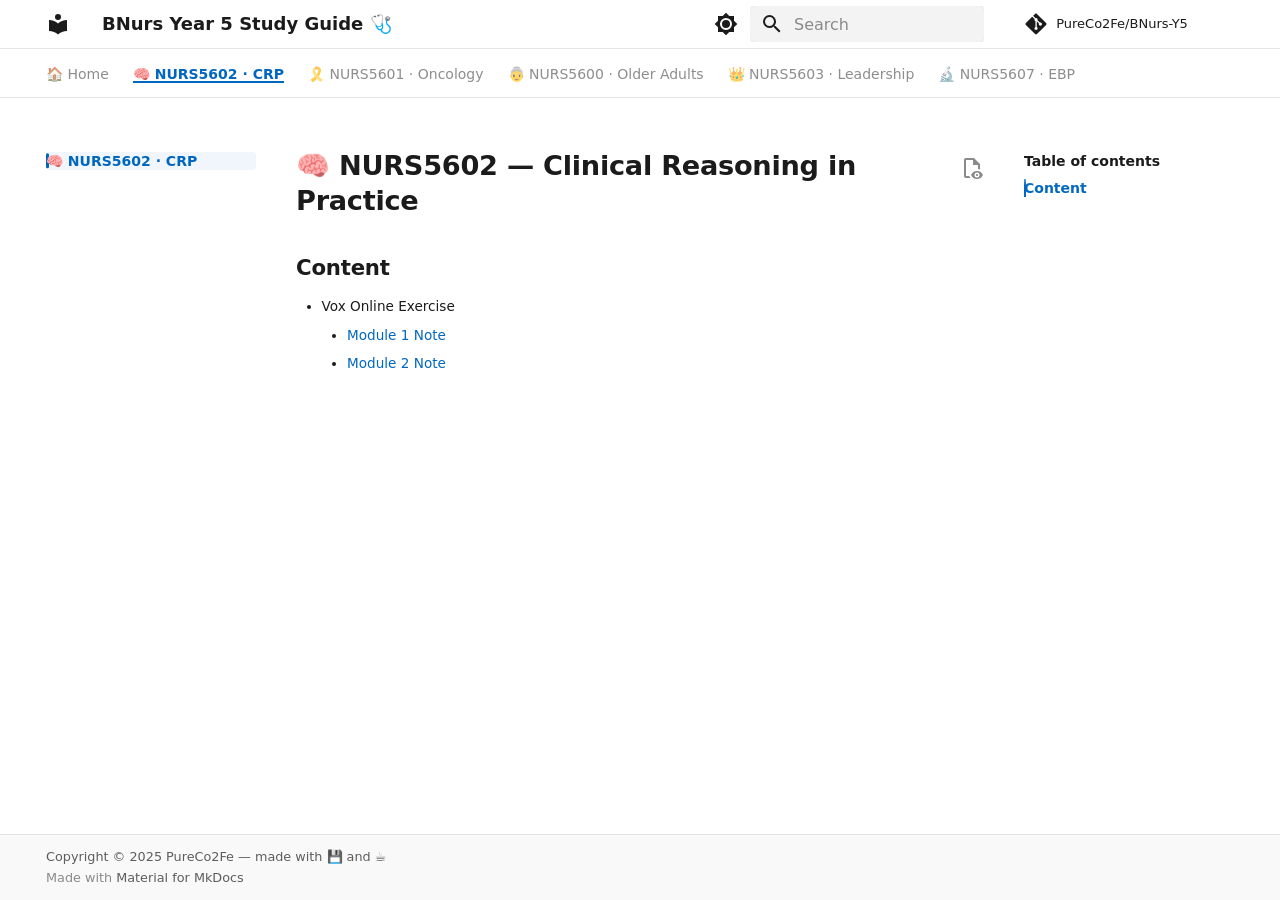
<file: nurs5602-clinical-reasoning/index.html>
<!doctype html>
<html lang="en" class="no-js">
  <head>
    
      <meta charset="utf-8">
      <meta name="viewport" content="width=device-width,initial-scale=1">
      
        <meta name="description" content="Personal study guide hub for HKUMed Bachelor of Nursing Year 5 courses — clinical reasoning, oncology & palliative care, older adults, leadership, and evidence-based practice.">
      
      
        <meta name="author" content="PureCo2Fe">
      
      
        <link rel="canonical" href="https://y5.note.co2fe.eu.org/nurs5602-clinical-reasoning/">
      
      
        <link rel="prev" href="..">
      
      
        <link rel="next" href="../nurs5601-oncology-palliative/">
      
      
        
      
      
      <link rel="icon" href="../assets/images/favicon.png">
      <meta name="generator" content="mkdocs-1.6.1, mkdocs-material-9.7.7">
    
    
      
        <title>🧠 NURS5602 — Clinical Reasoning in Practice - BNurs Year 5 Study Guide 🩺</title>
      
    
    
      <link rel="stylesheet" href="../assets/stylesheets/main.ec1eaa64.min.css">
      
        
        <link rel="stylesheet" href="../assets/stylesheets/palette.ab4e12ef.min.css">
      
      


    
    
      
    
    
      
        
        
        <link rel="preconnect" href="https://fonts.gstatic.com" crossorigin>
        <link rel="stylesheet" href="https://fonts.googleapis.com/css?family=Roboto:300,300i,400,400i,700,700i%7CRoboto+Mono:400,400i,700,700i&display=fallback">
        <style>:root{--md-text-font:"Roboto";--md-code-font:"Roboto Mono"}</style>
      
    
    
      <link rel="stylesheet" href="../stylesheets/win11-fluent.css">
    
      <link rel="stylesheet" href="../stylesheets/mermaid-lightbox.css">
    
    <script>__md_scope=new URL("..",location),__md_hash=e=>[...e].reduce(((e,_)=>(e<<5)-e+_.charCodeAt(0)),0),__md_get=(e,_=localStorage,t=__md_scope)=>JSON.parse(_.getItem(t.pathname+"."+e)),__md_set=(e,_,t=localStorage,a=__md_scope)=>{try{t.setItem(a.pathname+"."+e,JSON.stringify(_))}catch(e){}}</script>
    
      

    
    
  </head>
  
  
    
    
      
    
    
    
    
    <body dir="ltr" data-md-color-scheme="default" data-md-color-primary="indigo" data-md-color-accent="indigo">
  
    
    <input class="md-toggle" data-md-toggle="drawer" type="checkbox" id="__drawer" autocomplete="off">
    <input class="md-toggle" data-md-toggle="search" type="checkbox" id="__search" autocomplete="off">
    <label class="md-overlay" for="__drawer"></label>
    <div data-md-component="skip">
      
        
        <a href="#nurs5602-clinical-reasoning-in-practice" class="md-skip">
          Skip to content
        </a>
      
    </div>
    <div data-md-component="announce">
      
    </div>
    
    
      

<header class="md-header" data-md-component="header">
  <nav class="md-header__inner md-grid" aria-label="Header">
    <a href=".." title="BNurs Year 5 Study Guide 🩺" class="md-header__button md-logo" aria-label="BNurs Year 5 Study Guide 🩺" data-md-component="logo">
      
  
  <svg xmlns="http://www.w3.org/2000/svg" viewBox="0 0 24 24"><path d="M12 8a3 3 0 0 0 3-3 3 3 0 0 0-3-3 3 3 0 0 0-3 3 3 3 0 0 0 3 3m0 3.54C9.64 9.35 6.5 8 3 8v11c3.5 0 6.64 1.35 9 3.54 2.36-2.19 5.5-3.54 9-3.54V8c-3.5 0-6.64 1.35-9 3.54"/></svg>

    </a>
    <label class="md-header__button md-icon" for="__drawer">
      
      <svg xmlns="http://www.w3.org/2000/svg" viewBox="0 0 24 24"><path d="M3 6h18v2H3zm0 5h18v2H3zm0 5h18v2H3z"/></svg>
    </label>
    <div class="md-header__title" data-md-component="header-title">
      <div class="md-header__ellipsis">
        <div class="md-header__topic">
          <span class="md-ellipsis">
            BNurs Year 5 Study Guide 🩺
          </span>
        </div>
        <div class="md-header__topic" data-md-component="header-topic">
          <span class="md-ellipsis">
            
              🧠 NURS5602 — Clinical Reasoning in Practice
            
          </span>
        </div>
      </div>
    </div>
    
      
        <form class="md-header__option" data-md-component="palette">
  
    
    
    
    <input class="md-option" data-md-color-media="(prefers-color-scheme: light)" data-md-color-scheme="default" data-md-color-primary="indigo" data-md-color-accent="indigo"  aria-label="Switch to dark mode"  type="radio" name="__palette" id="__palette_0">
    
      <label class="md-header__button md-icon" title="Switch to dark mode" for="__palette_1" hidden>
        <svg xmlns="http://www.w3.org/2000/svg" viewBox="0 0 24 24"><path d="M12 8a4 4 0 0 0-4 4 4 4 0 0 0 4 4 4 4 0 0 0 4-4 4 4 0 0 0-4-4m0 10a6 6 0 0 1-6-6 6 6 0 0 1 6-6 6 6 0 0 1 6 6 6 6 0 0 1-6 6m8-9.31V4h-4.69L12 .69 8.69 4H4v4.69L.69 12 4 15.31V20h4.69L12 23.31 15.31 20H20v-4.69L23.31 12z"/></svg>
      </label>
    
  
    
    
    
    <input class="md-option" data-md-color-media="(prefers-color-scheme: dark)" data-md-color-scheme="slate" data-md-color-primary="indigo" data-md-color-accent="indigo"  aria-label="Switch to light mode"  type="radio" name="__palette" id="__palette_1">
    
      <label class="md-header__button md-icon" title="Switch to light mode" for="__palette_0" hidden>
        <svg xmlns="http://www.w3.org/2000/svg" viewBox="0 0 24 24"><path d="M12 18c-.89 0-1.74-.2-2.5-.55C11.56 16.5 13 14.42 13 12s-1.44-4.5-3.5-5.45C10.26 6.2 11.11 6 12 6a6 6 0 0 1 6 6 6 6 0 0 1-6 6m8-9.31V4h-4.69L12 .69 8.69 4H4v4.69L.69 12 4 15.31V20h4.69L12 23.31 15.31 20H20v-4.69L23.31 12z"/></svg>
      </label>
    
  
</form>
      
    
    
      <script>var palette=__md_get("__palette");if(palette&&palette.color){if("(prefers-color-scheme)"===palette.color.media){var media=matchMedia("(prefers-color-scheme: light)"),input=document.querySelector(media.matches?"[data-md-color-media='(prefers-color-scheme: light)']":"[data-md-color-media='(prefers-color-scheme: dark)']");palette.color.media=input.getAttribute("data-md-color-media"),palette.color.scheme=input.getAttribute("data-md-color-scheme"),palette.color.primary=input.getAttribute("data-md-color-primary"),palette.color.accent=input.getAttribute("data-md-color-accent")}for(var[key,value]of Object.entries(palette.color))document.body.setAttribute("data-md-color-"+key,value)}</script>
    
    
    
      
      
        <label class="md-header__button md-icon" for="__search">
          
          <svg xmlns="http://www.w3.org/2000/svg" viewBox="0 0 24 24"><path d="M9.5 3A6.5 6.5 0 0 1 16 9.5c0 1.61-.59 3.09-1.56 4.23l.27.27h.79l5 5-1.5 1.5-5-5v-.79l-.27-.27A6.52 6.52 0 0 1 9.5 16 6.5 6.5 0 0 1 3 9.5 6.5 6.5 0 0 1 9.5 3m0 2C7 5 5 7 5 9.5S7 14 9.5 14 14 12 14 9.5 12 5 9.5 5"/></svg>
        </label>
        <div class="md-search" data-md-component="search" role="dialog">
  <label class="md-search__overlay" for="__search"></label>
  <div class="md-search__inner" role="search">
    <form class="md-search__form" name="search">
      <input type="text" class="md-search__input" name="query" aria-label="Search" placeholder="Search" autocapitalize="off" autocorrect="off" autocomplete="off" spellcheck="false" data-md-component="search-query" required>
      <label class="md-search__icon md-icon" for="__search">
        
        <svg xmlns="http://www.w3.org/2000/svg" viewBox="0 0 24 24"><path d="M9.5 3A6.5 6.5 0 0 1 16 9.5c0 1.61-.59 3.09-1.56 4.23l.27.27h.79l5 5-1.5 1.5-5-5v-.79l-.27-.27A6.52 6.52 0 0 1 9.5 16 6.5 6.5 0 0 1 3 9.5 6.5 6.5 0 0 1 9.5 3m0 2C7 5 5 7 5 9.5S7 14 9.5 14 14 12 14 9.5 12 5 9.5 5"/></svg>
        
        <svg xmlns="http://www.w3.org/2000/svg" viewBox="0 0 24 24"><path d="M20 11v2H8l5.5 5.5-1.42 1.42L4.16 12l7.92-7.92L13.5 5.5 8 11z"/></svg>
      </label>
      <nav class="md-search__options" aria-label="Search">
        
        <button type="reset" class="md-search__icon md-icon" title="Clear" aria-label="Clear" tabindex="-1">
          
          <svg xmlns="http://www.w3.org/2000/svg" viewBox="0 0 24 24"><path d="M19 6.41 17.59 5 12 10.59 6.41 5 5 6.41 10.59 12 5 17.59 6.41 19 12 13.41 17.59 19 19 17.59 13.41 12z"/></svg>
        </button>
      </nav>
      
        <div class="md-search__suggest" data-md-component="search-suggest"></div>
      
    </form>
    <div class="md-search__output">
      <div class="md-search__scrollwrap" tabindex="0" data-md-scrollfix>
        <div class="md-search-result" data-md-component="search-result">
          <div class="md-search-result__meta">
            Initializing search
          </div>
          <ol class="md-search-result__list" role="presentation"></ol>
        </div>
      </div>
    </div>
  </div>
</div>
      
    
    
      <div class="md-header__source">
        <a href="https://github.com/PureCo2Fe/BNurs-Y5" title="Go to repository" class="md-source" data-md-component="source">
  <div class="md-source__icon md-icon">
    
    <svg xmlns="http://www.w3.org/2000/svg" viewBox="0 0 448 512"><!--! Font Awesome Free 7.1.0 by @fontawesome - https://fontawesome.com License - https://fontawesome.com/license/free (Icons: CC BY 4.0, Fonts: SIL OFL 1.1, Code: MIT License) Copyright 2025 Fonticons, Inc.--><path d="M439.6 236.1 244 40.5c-5.4-5.5-12.8-8.5-20.4-8.5s-15 3-20.4 8.4L162.5 81l51.5 51.5c27.1-9.1 52.7 16.8 43.4 43.7l49.7 49.7c34.2-11.8 61.2 31 35.5 56.7-26.5 26.5-70.2-2.9-56-37.3L240.3 199v121.9c25.3 12.5 22.3 41.8 9.1 55-6.4 6.4-15.2 10.1-24.3 10.1s-17.8-3.6-24.3-10.1c-17.6-17.6-11.1-46.9 11.2-56v-123c-20.8-8.5-24.6-30.7-18.6-45L142.6 101 8.5 235.1C3 240.6 0 247.9 0 255.5s3 15 8.5 20.4l195.6 195.7c5.4 5.4 12.7 8.4 20.4 8.4s15-3 20.4-8.4l194.7-194.7c5.4-5.4 8.4-12.8 8.4-20.4s-3-15-8.4-20.4"/></svg>
  </div>
  <div class="md-source__repository">
    PureCo2Fe/BNurs-Y5
  </div>
</a>
      </div>
    
  </nav>
  
</header>
    
    <div class="md-container" data-md-component="container">
      
      
        
          
            
<nav class="md-tabs" aria-label="Tabs" data-md-component="tabs">
  <div class="md-grid">
    <ul class="md-tabs__list">
      
        
  
  
  
  
    <li class="md-tabs__item">
      <a href=".." class="md-tabs__link">
        
  
  
    
  
  🏠 Home

      </a>
    </li>
  

      
        
  
  
  
    
  
  
    
    
      <li class="md-tabs__item md-tabs__item--active">
        <a href="./" class="md-tabs__link">
          
  
  
    
  
  🧠 NURS5602 · CRP

        </a>
      </li>
    
  

      
        
  
  
  
  
    
    
      <li class="md-tabs__item">
        <a href="../nurs5601-oncology-palliative/" class="md-tabs__link">
          
  
  
    
  
  🎗️ NURS5601 · Oncology

        </a>
      </li>
    
  

      
        
  
  
  
  
    
    
      <li class="md-tabs__item">
        <a href="../nurs5600-older-adults/" class="md-tabs__link">
          
  
  
    
  
  👵 NURS5600 · Older Adults

        </a>
      </li>
    
  

      
        
  
  
  
  
    
    
      <li class="md-tabs__item">
        <a href="../nurs5603-leadership-informatics/" class="md-tabs__link">
          
  
  
    
  
  👑 NURS5603 · Leadership

        </a>
      </li>
    
  

      
        
  
  
  
  
    
    
      <li class="md-tabs__item">
        <a href="../nurs5607-evidence-based-practice/" class="md-tabs__link">
          
  
  
    
  
  🔬 NURS5607 · EBP

        </a>
      </li>
    
  

      
    </ul>
  </div>
</nav>
          
        
      
      <main class="md-main" data-md-component="main">
        <div class="md-main__inner md-grid">
          
            
              
              <div class="md-sidebar md-sidebar--primary" data-md-component="sidebar" data-md-type="navigation" >
                <div class="md-sidebar__scrollwrap">
                  <div class="md-sidebar__inner">
                    


  


<nav class="md-nav md-nav--primary md-nav--lifted" aria-label="Navigation" data-md-level="0">
  <label class="md-nav__title" for="__drawer">
    <a href=".." title="BNurs Year 5 Study Guide 🩺" class="md-nav__button md-logo" aria-label="BNurs Year 5 Study Guide 🩺" data-md-component="logo">
      
  
  <svg xmlns="http://www.w3.org/2000/svg" viewBox="0 0 24 24"><path d="M12 8a3 3 0 0 0 3-3 3 3 0 0 0-3-3 3 3 0 0 0-3 3 3 3 0 0 0 3 3m0 3.54C9.64 9.35 6.5 8 3 8v11c3.5 0 6.64 1.35 9 3.54 2.36-2.19 5.5-3.54 9-3.54V8c-3.5 0-6.64 1.35-9 3.54"/></svg>

    </a>
    BNurs Year 5 Study Guide 🩺
  </label>
  
    <div class="md-nav__source">
      <a href="https://github.com/PureCo2Fe/BNurs-Y5" title="Go to repository" class="md-source" data-md-component="source">
  <div class="md-source__icon md-icon">
    
    <svg xmlns="http://www.w3.org/2000/svg" viewBox="0 0 448 512"><!--! Font Awesome Free 7.1.0 by @fontawesome - https://fontawesome.com License - https://fontawesome.com/license/free (Icons: CC BY 4.0, Fonts: SIL OFL 1.1, Code: MIT License) Copyright 2025 Fonticons, Inc.--><path d="M439.6 236.1 244 40.5c-5.4-5.5-12.8-8.5-20.4-8.5s-15 3-20.4 8.4L162.5 81l51.5 51.5c27.1-9.1 52.7 16.8 43.4 43.7l49.7 49.7c34.2-11.8 61.2 31 35.5 56.7-26.5 26.5-70.2-2.9-56-37.3L240.3 199v121.9c25.3 12.5 22.3 41.8 9.1 55-6.4 6.4-15.2 10.1-24.3 10.1s-17.8-3.6-24.3-10.1c-17.6-17.6-11.1-46.9 11.2-56v-123c-20.8-8.5-24.6-30.7-18.6-45L142.6 101 8.5 235.1C3 240.6 0 247.9 0 255.5s3 15 8.5 20.4l195.6 195.7c5.4 5.4 12.7 8.4 20.4 8.4s15-3 20.4-8.4l194.7-194.7c5.4-5.4 8.4-12.8 8.4-20.4s-3-15-8.4-20.4"/></svg>
  </div>
  <div class="md-source__repository">
    PureCo2Fe/BNurs-Y5
  </div>
</a>
    </div>
  
  <ul class="md-nav__list" data-md-scrollfix>
    
      
      
  
  
  
  
    <li class="md-nav__item">
      <a href=".." class="md-nav__link">
        
  
  
  <span class="md-ellipsis">
    
  
    🏠 Home
  

    
  </span>
  
  

      </a>
    </li>
  

    
      
      
  
  
    
  
  
  
    
    
      
        
          
        
      
    
    
    
      
        
        
      
      
        
      
    
    
    <li class="md-nav__item md-nav__item--active md-nav__item--section md-nav__item--nested">
      
        
        
        <input class="md-nav__toggle md-toggle " type="checkbox" id="__nav_2" checked>
        
          
          <div class="md-nav__link md-nav__container">
            <a href="./" class="md-nav__link md-nav__link--active">
              
  
  
  <span class="md-ellipsis">
    
  
    🧠 NURS5602 · CRP
  

    
  </span>
  
  

            </a>
            
          </div>
        
        <nav class="md-nav" data-md-level="1" aria-labelledby="__nav_2_label" aria-expanded="true">
          <label class="md-nav__title" for="__nav_2">
            <span class="md-nav__icon md-icon"></span>
            
  
    🧠 NURS5602 · CRP
  

          </label>
          <ul class="md-nav__list" data-md-scrollfix>
            
              
            
          </ul>
        </nav>
      
    </li>
  

    
      
      
  
  
  
  
    
    
      
        
          
        
      
    
    
    
      
      
        
      
    
    
    <li class="md-nav__item md-nav__item--nested">
      
        
        
        <input class="md-nav__toggle md-toggle " type="checkbox" id="__nav_3" >
        
          
          <div class="md-nav__link md-nav__container">
            <a href="../nurs5601-oncology-palliative/" class="md-nav__link ">
              
  
  
  <span class="md-ellipsis">
    
  
    🎗️ NURS5601 · Oncology
  

    
  </span>
  
  

            </a>
            
          </div>
        
        <nav class="md-nav" data-md-level="1" aria-labelledby="__nav_3_label" aria-expanded="false">
          <label class="md-nav__title" for="__nav_3">
            <span class="md-nav__icon md-icon"></span>
            
  
    🎗️ NURS5601 · Oncology
  

          </label>
          <ul class="md-nav__list" data-md-scrollfix>
            
              
            
          </ul>
        </nav>
      
    </li>
  

    
      
      
  
  
  
  
    
    
      
        
          
        
      
    
    
    
      
      
        
      
    
    
    <li class="md-nav__item md-nav__item--nested">
      
        
        
        <input class="md-nav__toggle md-toggle " type="checkbox" id="__nav_4" >
        
          
          <div class="md-nav__link md-nav__container">
            <a href="../nurs5600-older-adults/" class="md-nav__link ">
              
  
  
  <span class="md-ellipsis">
    
  
    👵 NURS5600 · Older Adults
  

    
  </span>
  
  

            </a>
            
          </div>
        
        <nav class="md-nav" data-md-level="1" aria-labelledby="__nav_4_label" aria-expanded="false">
          <label class="md-nav__title" for="__nav_4">
            <span class="md-nav__icon md-icon"></span>
            
  
    👵 NURS5600 · Older Adults
  

          </label>
          <ul class="md-nav__list" data-md-scrollfix>
            
              
            
          </ul>
        </nav>
      
    </li>
  

    
      
      
  
  
  
  
    
    
      
        
          
        
      
    
    
    
      
      
        
      
    
    
    <li class="md-nav__item md-nav__item--nested">
      
        
        
        <input class="md-nav__toggle md-toggle " type="checkbox" id="__nav_5" >
        
          
          <div class="md-nav__link md-nav__container">
            <a href="../nurs5603-leadership-informatics/" class="md-nav__link ">
              
  
  
  <span class="md-ellipsis">
    
  
    👑 NURS5603 · Leadership
  

    
  </span>
  
  

            </a>
            
          </div>
        
        <nav class="md-nav" data-md-level="1" aria-labelledby="__nav_5_label" aria-expanded="false">
          <label class="md-nav__title" for="__nav_5">
            <span class="md-nav__icon md-icon"></span>
            
  
    👑 NURS5603 · Leadership
  

          </label>
          <ul class="md-nav__list" data-md-scrollfix>
            
              
            
          </ul>
        </nav>
      
    </li>
  

    
      
      
  
  
  
  
    
    
      
        
          
        
      
    
    
    
      
      
        
      
    
    
    <li class="md-nav__item md-nav__item--nested">
      
        
        
        <input class="md-nav__toggle md-toggle " type="checkbox" id="__nav_6" >
        
          
          <div class="md-nav__link md-nav__container">
            <a href="../nurs5607-evidence-based-practice/" class="md-nav__link ">
              
  
  
  <span class="md-ellipsis">
    
  
    🔬 NURS5607 · EBP
  

    
  </span>
  
  

            </a>
            
          </div>
        
        <nav class="md-nav" data-md-level="1" aria-labelledby="__nav_6_label" aria-expanded="false">
          <label class="md-nav__title" for="__nav_6">
            <span class="md-nav__icon md-icon"></span>
            
  
    🔬 NURS5607 · EBP
  

          </label>
          <ul class="md-nav__list" data-md-scrollfix>
            
              
            
          </ul>
        </nav>
      
    </li>
  

    
  </ul>
</nav>
                  </div>
                </div>
              </div>
            
            
              
              <div class="md-sidebar md-sidebar--secondary" data-md-component="sidebar" data-md-type="toc" >
                <div class="md-sidebar__scrollwrap">
                  <div class="md-sidebar__inner">
                    

<nav class="md-nav md-nav--secondary" aria-label="Table of contents">
  
  
  
    
  
  
    <label class="md-nav__title" for="__toc">
      <span class="md-nav__icon md-icon"></span>
      Table of contents
    </label>
    <ul class="md-nav__list" data-md-component="toc" data-md-scrollfix>
      
        <li class="md-nav__item">
  <a href="#content" class="md-nav__link">
    <span class="md-ellipsis">
      
        Content
      
    </span>
  </a>
  
</li>
      
    </ul>
  
</nav>
                  </div>
                </div>
              </div>
            
          
          
            <div class="md-content" data-md-component="content">
              
              <article class="md-content__inner md-typeset">
                
                  


  
  
    
      
    
    <a href="https://github.com/PureCo2Fe/BNurs-Y5/raw/main/docs/nurs5602-clinical-reasoning/index.md" title="View source of this page" class="md-content__button md-icon">
      
      <svg xmlns="http://www.w3.org/2000/svg" viewBox="0 0 24 24"><path d="M17 18c.56 0 1 .44 1 1s-.44 1-1 1-1-.44-1-1 .44-1 1-1m0-3c-2.73 0-5.06 1.66-6 4 .94 2.34 3.27 4 6 4s5.06-1.66 6-4c-.94-2.34-3.27-4-6-4m0 6.5a2.5 2.5 0 0 1-2.5-2.5 2.5 2.5 0 0 1 2.5-2.5 2.5 2.5 0 0 1 2.5 2.5 2.5 2.5 0 0 1-2.5 2.5M9.27 20H6V4h7v5h5v4.07c.7.08 1.36.25 2 .49V8l-6-6H6a2 2 0 0 0-2 2v16a2 2 0 0 0 2 2h4.5a8.2 8.2 0 0 1-1.23-2"/></svg>
    </a>
  


<h1 id="nurs5602-clinical-reasoning-in-practice">🧠 NURS5602 — Clinical Reasoning in Practice<a class="headerlink" href="#nurs5602-clinical-reasoning-in-practice" title="Permanent link">&para;</a></h1>
<h2 id="content">Content<a class="headerlink" href="#content" title="Permanent link">&para;</a></h2>
<ul>
<li>Vox Online Exercise<ul>
<li><a href="Study_Guide_Module1_Noticing/">Module 1 Note</a></li>
<li><a href="Module_2_Study_Guide/">Module 2 Note</a> </li>
</ul>
</li>
</ul>












                
              </article>
            </div>
          
          
<script>var target=document.getElementById(location.hash.slice(1));target&&target.name&&(target.checked=target.name.startsWith("__tabbed_"))</script>
        </div>
        
          <button type="button" class="md-top md-icon" data-md-component="top" hidden>
  
  <svg xmlns="http://www.w3.org/2000/svg" viewBox="0 0 24 24"><path d="M13 20h-2V8l-5.5 5.5-1.42-1.42L12 4.16l7.92 7.92-1.42 1.42L13 8z"/></svg>
  Back to top
</button>
        
      </main>
      
        <footer class="md-footer">
  
  <div class="md-footer-meta md-typeset">
    <div class="md-footer-meta__inner md-grid">
      <div class="md-copyright">
  
    <div class="md-copyright__highlight">
      Copyright &copy; 2025 PureCo2Fe — made with 💾 and ☕
    </div>
  
  
    Made with
    <a href="https://squidfunk.github.io/mkdocs-material/" target="_blank" rel="noopener">
      Material for MkDocs
    </a>
  
</div>
      
    </div>
  </div>
</footer>
      
    </div>
    <div class="md-dialog" data-md-component="dialog">
      <div class="md-dialog__inner md-typeset"></div>
    </div>
    
    
    
      
      
      <script id="__config" type="application/json">{"annotate": null, "base": "..", "features": ["navigation.tabs", "navigation.sections", "navigation.top", "navigation.indexes", "search.suggest", "search.highlight", "content.code.copy", "content.action.view"], "search": "../assets/javascripts/workers/search.2c215733.min.js", "tags": null, "translations": {"clipboard.copied": "Copied to clipboard", "clipboard.copy": "Copy to clipboard", "search.result.more.one": "1 more on this page", "search.result.more.other": "# more on this page", "search.result.none": "No matching documents", "search.result.one": "1 matching document", "search.result.other": "# matching documents", "search.result.placeholder": "Type to start searching", "search.result.term.missing": "Missing", "select.version": "Select version"}, "version": null}</script>
    
    
      <script src="../assets/javascripts/bundle.d7400e89.min.js"></script>
      
        <script src="../javascripts/mermaid-lightbox.js"></script>
      
    
  </body>
</html>
</file>
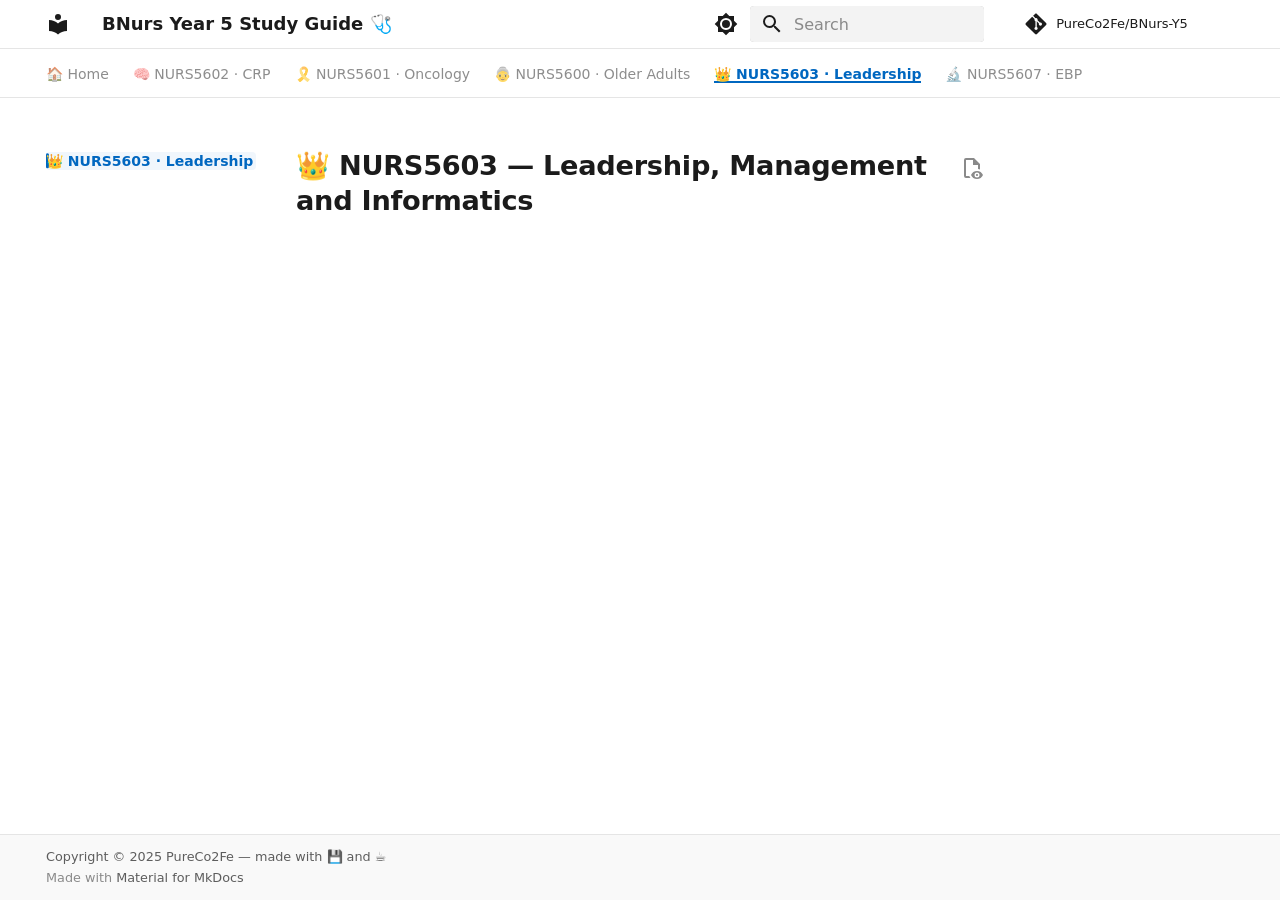
<file: nurs5603-leadership-informatics/index.html>
<!doctype html>
<html lang="en" class="no-js">
  <head>
    
      <meta charset="utf-8">
      <meta name="viewport" content="width=device-width,initial-scale=1">
      
        <meta name="description" content="Personal study guide hub for HKUMed Bachelor of Nursing Year 5 courses — clinical reasoning, oncology & palliative care, older adults, leadership, and evidence-based practice.">
      
      
        <meta name="author" content="PureCo2Fe">
      
      
        <link rel="canonical" href="https://y5.note.co2fe.eu.org/nurs5603-leadership-informatics/">
      
      
        <link rel="prev" href="../nurs5600-older-adults/">
      
      
        <link rel="next" href="../nurs5607-evidence-based-practice/">
      
      
        
      
      
      <link rel="icon" href="../assets/images/favicon.png">
      <meta name="generator" content="mkdocs-1.6.1, mkdocs-material-9.7.7">
    
    
      
        <title>👑 NURS5603 — Leadership, Management and Informatics - BNurs Year 5 Study Guide 🩺</title>
      
    
    
      <link rel="stylesheet" href="../assets/stylesheets/main.ec1eaa64.min.css">
      
        
        <link rel="stylesheet" href="../assets/stylesheets/palette.ab4e12ef.min.css">
      
      


    
    
      
    
    
      
        
        
        <link rel="preconnect" href="https://fonts.gstatic.com" crossorigin>
        <link rel="stylesheet" href="https://fonts.googleapis.com/css?family=Roboto:300,300i,400,400i,700,700i%7CRoboto+Mono:400,400i,700,700i&display=fallback">
        <style>:root{--md-text-font:"Roboto";--md-code-font:"Roboto Mono"}</style>
      
    
    
      <link rel="stylesheet" href="../stylesheets/win11-fluent.css">
    
      <link rel="stylesheet" href="../stylesheets/mermaid-lightbox.css">
    
    <script>__md_scope=new URL("..",location),__md_hash=e=>[...e].reduce(((e,_)=>(e<<5)-e+_.charCodeAt(0)),0),__md_get=(e,_=localStorage,t=__md_scope)=>JSON.parse(_.getItem(t.pathname+"."+e)),__md_set=(e,_,t=localStorage,a=__md_scope)=>{try{t.setItem(a.pathname+"."+e,JSON.stringify(_))}catch(e){}}</script>
    
      

    
    
  </head>
  
  
    
    
      
    
    
    
    
    <body dir="ltr" data-md-color-scheme="default" data-md-color-primary="indigo" data-md-color-accent="indigo">
  
    
    <input class="md-toggle" data-md-toggle="drawer" type="checkbox" id="__drawer" autocomplete="off">
    <input class="md-toggle" data-md-toggle="search" type="checkbox" id="__search" autocomplete="off">
    <label class="md-overlay" for="__drawer"></label>
    <div data-md-component="skip">
      
        
        <a href="#nurs5603-leadership-management-and-informatics" class="md-skip">
          Skip to content
        </a>
      
    </div>
    <div data-md-component="announce">
      
    </div>
    
    
      

<header class="md-header" data-md-component="header">
  <nav class="md-header__inner md-grid" aria-label="Header">
    <a href=".." title="BNurs Year 5 Study Guide 🩺" class="md-header__button md-logo" aria-label="BNurs Year 5 Study Guide 🩺" data-md-component="logo">
      
  
  <svg xmlns="http://www.w3.org/2000/svg" viewBox="0 0 24 24"><path d="M12 8a3 3 0 0 0 3-3 3 3 0 0 0-3-3 3 3 0 0 0-3 3 3 3 0 0 0 3 3m0 3.54C9.64 9.35 6.5 8 3 8v11c3.5 0 6.64 1.35 9 3.54 2.36-2.19 5.5-3.54 9-3.54V8c-3.5 0-6.64 1.35-9 3.54"/></svg>

    </a>
    <label class="md-header__button md-icon" for="__drawer">
      
      <svg xmlns="http://www.w3.org/2000/svg" viewBox="0 0 24 24"><path d="M3 6h18v2H3zm0 5h18v2H3zm0 5h18v2H3z"/></svg>
    </label>
    <div class="md-header__title" data-md-component="header-title">
      <div class="md-header__ellipsis">
        <div class="md-header__topic">
          <span class="md-ellipsis">
            BNurs Year 5 Study Guide 🩺
          </span>
        </div>
        <div class="md-header__topic" data-md-component="header-topic">
          <span class="md-ellipsis">
            
              👑 NURS5603 — Leadership, Management and Informatics
            
          </span>
        </div>
      </div>
    </div>
    
      
        <form class="md-header__option" data-md-component="palette">
  
    
    
    
    <input class="md-option" data-md-color-media="(prefers-color-scheme: light)" data-md-color-scheme="default" data-md-color-primary="indigo" data-md-color-accent="indigo"  aria-label="Switch to dark mode"  type="radio" name="__palette" id="__palette_0">
    
      <label class="md-header__button md-icon" title="Switch to dark mode" for="__palette_1" hidden>
        <svg xmlns="http://www.w3.org/2000/svg" viewBox="0 0 24 24"><path d="M12 8a4 4 0 0 0-4 4 4 4 0 0 0 4 4 4 4 0 0 0 4-4 4 4 0 0 0-4-4m0 10a6 6 0 0 1-6-6 6 6 0 0 1 6-6 6 6 0 0 1 6 6 6 6 0 0 1-6 6m8-9.31V4h-4.69L12 .69 8.69 4H4v4.69L.69 12 4 15.31V20h4.69L12 23.31 15.31 20H20v-4.69L23.31 12z"/></svg>
      </label>
    
  
    
    
    
    <input class="md-option" data-md-color-media="(prefers-color-scheme: dark)" data-md-color-scheme="slate" data-md-color-primary="indigo" data-md-color-accent="indigo"  aria-label="Switch to light mode"  type="radio" name="__palette" id="__palette_1">
    
      <label class="md-header__button md-icon" title="Switch to light mode" for="__palette_0" hidden>
        <svg xmlns="http://www.w3.org/2000/svg" viewBox="0 0 24 24"><path d="M12 18c-.89 0-1.74-.2-2.5-.55C11.56 16.5 13 14.42 13 12s-1.44-4.5-3.5-5.45C10.26 6.2 11.11 6 12 6a6 6 0 0 1 6 6 6 6 0 0 1-6 6m8-9.31V4h-4.69L12 .69 8.69 4H4v4.69L.69 12 4 15.31V20h4.69L12 23.31 15.31 20H20v-4.69L23.31 12z"/></svg>
      </label>
    
  
</form>
      
    
    
      <script>var palette=__md_get("__palette");if(palette&&palette.color){if("(prefers-color-scheme)"===palette.color.media){var media=matchMedia("(prefers-color-scheme: light)"),input=document.querySelector(media.matches?"[data-md-color-media='(prefers-color-scheme: light)']":"[data-md-color-media='(prefers-color-scheme: dark)']");palette.color.media=input.getAttribute("data-md-color-media"),palette.color.scheme=input.getAttribute("data-md-color-scheme"),palette.color.primary=input.getAttribute("data-md-color-primary"),palette.color.accent=input.getAttribute("data-md-color-accent")}for(var[key,value]of Object.entries(palette.color))document.body.setAttribute("data-md-color-"+key,value)}</script>
    
    
    
      
      
        <label class="md-header__button md-icon" for="__search">
          
          <svg xmlns="http://www.w3.org/2000/svg" viewBox="0 0 24 24"><path d="M9.5 3A6.5 6.5 0 0 1 16 9.5c0 1.61-.59 3.09-1.56 4.23l.27.27h.79l5 5-1.5 1.5-5-5v-.79l-.27-.27A6.52 6.52 0 0 1 9.5 16 6.5 6.5 0 0 1 3 9.5 6.5 6.5 0 0 1 9.5 3m0 2C7 5 5 7 5 9.5S7 14 9.5 14 14 12 14 9.5 12 5 9.5 5"/></svg>
        </label>
        <div class="md-search" data-md-component="search" role="dialog">
  <label class="md-search__overlay" for="__search"></label>
  <div class="md-search__inner" role="search">
    <form class="md-search__form" name="search">
      <input type="text" class="md-search__input" name="query" aria-label="Search" placeholder="Search" autocapitalize="off" autocorrect="off" autocomplete="off" spellcheck="false" data-md-component="search-query" required>
      <label class="md-search__icon md-icon" for="__search">
        
        <svg xmlns="http://www.w3.org/2000/svg" viewBox="0 0 24 24"><path d="M9.5 3A6.5 6.5 0 0 1 16 9.5c0 1.61-.59 3.09-1.56 4.23l.27.27h.79l5 5-1.5 1.5-5-5v-.79l-.27-.27A6.52 6.52 0 0 1 9.5 16 6.5 6.5 0 0 1 3 9.5 6.5 6.5 0 0 1 9.5 3m0 2C7 5 5 7 5 9.5S7 14 9.5 14 14 12 14 9.5 12 5 9.5 5"/></svg>
        
        <svg xmlns="http://www.w3.org/2000/svg" viewBox="0 0 24 24"><path d="M20 11v2H8l5.5 5.5-1.42 1.42L4.16 12l7.92-7.92L13.5 5.5 8 11z"/></svg>
      </label>
      <nav class="md-search__options" aria-label="Search">
        
        <button type="reset" class="md-search__icon md-icon" title="Clear" aria-label="Clear" tabindex="-1">
          
          <svg xmlns="http://www.w3.org/2000/svg" viewBox="0 0 24 24"><path d="M19 6.41 17.59 5 12 10.59 6.41 5 5 6.41 10.59 12 5 17.59 6.41 19 12 13.41 17.59 19 19 17.59 13.41 12z"/></svg>
        </button>
      </nav>
      
        <div class="md-search__suggest" data-md-component="search-suggest"></div>
      
    </form>
    <div class="md-search__output">
      <div class="md-search__scrollwrap" tabindex="0" data-md-scrollfix>
        <div class="md-search-result" data-md-component="search-result">
          <div class="md-search-result__meta">
            Initializing search
          </div>
          <ol class="md-search-result__list" role="presentation"></ol>
        </div>
      </div>
    </div>
  </div>
</div>
      
    
    
      <div class="md-header__source">
        <a href="https://github.com/PureCo2Fe/BNurs-Y5" title="Go to repository" class="md-source" data-md-component="source">
  <div class="md-source__icon md-icon">
    
    <svg xmlns="http://www.w3.org/2000/svg" viewBox="0 0 448 512"><!--! Font Awesome Free 7.1.0 by @fontawesome - https://fontawesome.com License - https://fontawesome.com/license/free (Icons: CC BY 4.0, Fonts: SIL OFL 1.1, Code: MIT License) Copyright 2025 Fonticons, Inc.--><path d="M439.6 236.1 244 40.5c-5.4-5.5-12.8-8.5-20.4-8.5s-15 3-20.4 8.4L162.5 81l51.5 51.5c27.1-9.1 52.7 16.8 43.4 43.7l49.7 49.7c34.2-11.8 61.2 31 35.5 56.7-26.5 26.5-70.2-2.9-56-37.3L240.3 199v121.9c25.3 12.5 22.3 41.8 9.1 55-6.4 6.4-15.2 10.1-24.3 10.1s-17.8-3.6-24.3-10.1c-17.6-17.6-11.1-46.9 11.2-56v-123c-20.8-8.5-24.6-30.7-18.6-45L142.6 101 8.5 235.1C3 240.6 0 247.9 0 255.5s3 15 8.5 20.4l195.6 195.7c5.4 5.4 12.7 8.4 20.4 8.4s15-3 20.4-8.4l194.7-194.7c5.4-5.4 8.4-12.8 8.4-20.4s-3-15-8.4-20.4"/></svg>
  </div>
  <div class="md-source__repository">
    PureCo2Fe/BNurs-Y5
  </div>
</a>
      </div>
    
  </nav>
  
</header>
    
    <div class="md-container" data-md-component="container">
      
      
        
          
            
<nav class="md-tabs" aria-label="Tabs" data-md-component="tabs">
  <div class="md-grid">
    <ul class="md-tabs__list">
      
        
  
  
  
  
    <li class="md-tabs__item">
      <a href=".." class="md-tabs__link">
        
  
  
    
  
  🏠 Home

      </a>
    </li>
  

      
        
  
  
  
  
    
    
      <li class="md-tabs__item">
        <a href="../nurs5602-clinical-reasoning/" class="md-tabs__link">
          
  
  
    
  
  🧠 NURS5602 · CRP

        </a>
      </li>
    
  

      
        
  
  
  
  
    
    
      <li class="md-tabs__item">
        <a href="../nurs5601-oncology-palliative/" class="md-tabs__link">
          
  
  
    
  
  🎗️ NURS5601 · Oncology

        </a>
      </li>
    
  

      
        
  
  
  
  
    
    
      <li class="md-tabs__item">
        <a href="../nurs5600-older-adults/" class="md-tabs__link">
          
  
  
    
  
  👵 NURS5600 · Older Adults

        </a>
      </li>
    
  

      
        
  
  
  
    
  
  
    
    
      <li class="md-tabs__item md-tabs__item--active">
        <a href="./" class="md-tabs__link">
          
  
  
    
  
  👑 NURS5603 · Leadership

        </a>
      </li>
    
  

      
        
  
  
  
  
    
    
      <li class="md-tabs__item">
        <a href="../nurs5607-evidence-based-practice/" class="md-tabs__link">
          
  
  
    
  
  🔬 NURS5607 · EBP

        </a>
      </li>
    
  

      
    </ul>
  </div>
</nav>
          
        
      
      <main class="md-main" data-md-component="main">
        <div class="md-main__inner md-grid">
          
            
              
              <div class="md-sidebar md-sidebar--primary" data-md-component="sidebar" data-md-type="navigation" >
                <div class="md-sidebar__scrollwrap">
                  <div class="md-sidebar__inner">
                    


  


<nav class="md-nav md-nav--primary md-nav--lifted" aria-label="Navigation" data-md-level="0">
  <label class="md-nav__title" for="__drawer">
    <a href=".." title="BNurs Year 5 Study Guide 🩺" class="md-nav__button md-logo" aria-label="BNurs Year 5 Study Guide 🩺" data-md-component="logo">
      
  
  <svg xmlns="http://www.w3.org/2000/svg" viewBox="0 0 24 24"><path d="M12 8a3 3 0 0 0 3-3 3 3 0 0 0-3-3 3 3 0 0 0-3 3 3 3 0 0 0 3 3m0 3.54C9.64 9.35 6.5 8 3 8v11c3.5 0 6.64 1.35 9 3.54 2.36-2.19 5.5-3.54 9-3.54V8c-3.5 0-6.64 1.35-9 3.54"/></svg>

    </a>
    BNurs Year 5 Study Guide 🩺
  </label>
  
    <div class="md-nav__source">
      <a href="https://github.com/PureCo2Fe/BNurs-Y5" title="Go to repository" class="md-source" data-md-component="source">
  <div class="md-source__icon md-icon">
    
    <svg xmlns="http://www.w3.org/2000/svg" viewBox="0 0 448 512"><!--! Font Awesome Free 7.1.0 by @fontawesome - https://fontawesome.com License - https://fontawesome.com/license/free (Icons: CC BY 4.0, Fonts: SIL OFL 1.1, Code: MIT License) Copyright 2025 Fonticons, Inc.--><path d="M439.6 236.1 244 40.5c-5.4-5.5-12.8-8.5-20.4-8.5s-15 3-20.4 8.4L162.5 81l51.5 51.5c27.1-9.1 52.7 16.8 43.4 43.7l49.7 49.7c34.2-11.8 61.2 31 35.5 56.7-26.5 26.5-70.2-2.9-56-37.3L240.3 199v121.9c25.3 12.5 22.3 41.8 9.1 55-6.4 6.4-15.2 10.1-24.3 10.1s-17.8-3.6-24.3-10.1c-17.6-17.6-11.1-46.9 11.2-56v-123c-20.8-8.5-24.6-30.7-18.6-45L142.6 101 8.5 235.1C3 240.6 0 247.9 0 255.5s3 15 8.5 20.4l195.6 195.7c5.4 5.4 12.7 8.4 20.4 8.4s15-3 20.4-8.4l194.7-194.7c5.4-5.4 8.4-12.8 8.4-20.4s-3-15-8.4-20.4"/></svg>
  </div>
  <div class="md-source__repository">
    PureCo2Fe/BNurs-Y5
  </div>
</a>
    </div>
  
  <ul class="md-nav__list" data-md-scrollfix>
    
      
      
  
  
  
  
    <li class="md-nav__item">
      <a href=".." class="md-nav__link">
        
  
  
  <span class="md-ellipsis">
    
  
    🏠 Home
  

    
  </span>
  
  

      </a>
    </li>
  

    
      
      
  
  
  
  
    
    
      
        
          
        
      
    
    
    
      
      
        
      
    
    
    <li class="md-nav__item md-nav__item--nested">
      
        
        
        <input class="md-nav__toggle md-toggle " type="checkbox" id="__nav_2" >
        
          
          <div class="md-nav__link md-nav__container">
            <a href="../nurs5602-clinical-reasoning/" class="md-nav__link ">
              
  
  
  <span class="md-ellipsis">
    
  
    🧠 NURS5602 · CRP
  

    
  </span>
  
  

            </a>
            
          </div>
        
        <nav class="md-nav" data-md-level="1" aria-labelledby="__nav_2_label" aria-expanded="false">
          <label class="md-nav__title" for="__nav_2">
            <span class="md-nav__icon md-icon"></span>
            
  
    🧠 NURS5602 · CRP
  

          </label>
          <ul class="md-nav__list" data-md-scrollfix>
            
              
            
          </ul>
        </nav>
      
    </li>
  

    
      
      
  
  
  
  
    
    
      
        
          
        
      
    
    
    
      
      
        
      
    
    
    <li class="md-nav__item md-nav__item--nested">
      
        
        
        <input class="md-nav__toggle md-toggle " type="checkbox" id="__nav_3" >
        
          
          <div class="md-nav__link md-nav__container">
            <a href="../nurs5601-oncology-palliative/" class="md-nav__link ">
              
  
  
  <span class="md-ellipsis">
    
  
    🎗️ NURS5601 · Oncology
  

    
  </span>
  
  

            </a>
            
          </div>
        
        <nav class="md-nav" data-md-level="1" aria-labelledby="__nav_3_label" aria-expanded="false">
          <label class="md-nav__title" for="__nav_3">
            <span class="md-nav__icon md-icon"></span>
            
  
    🎗️ NURS5601 · Oncology
  

          </label>
          <ul class="md-nav__list" data-md-scrollfix>
            
              
            
          </ul>
        </nav>
      
    </li>
  

    
      
      
  
  
  
  
    
    
      
        
          
        
      
    
    
    
      
      
        
      
    
    
    <li class="md-nav__item md-nav__item--nested">
      
        
        
        <input class="md-nav__toggle md-toggle " type="checkbox" id="__nav_4" >
        
          
          <div class="md-nav__link md-nav__container">
            <a href="../nurs5600-older-adults/" class="md-nav__link ">
              
  
  
  <span class="md-ellipsis">
    
  
    👵 NURS5600 · Older Adults
  

    
  </span>
  
  

            </a>
            
          </div>
        
        <nav class="md-nav" data-md-level="1" aria-labelledby="__nav_4_label" aria-expanded="false">
          <label class="md-nav__title" for="__nav_4">
            <span class="md-nav__icon md-icon"></span>
            
  
    👵 NURS5600 · Older Adults
  

          </label>
          <ul class="md-nav__list" data-md-scrollfix>
            
              
            
          </ul>
        </nav>
      
    </li>
  

    
      
      
  
  
    
  
  
  
    
    
      
        
          
        
      
    
    
    
      
        
        
      
      
        
      
    
    
    <li class="md-nav__item md-nav__item--active md-nav__item--section md-nav__item--nested">
      
        
        
        <input class="md-nav__toggle md-toggle " type="checkbox" id="__nav_5" checked>
        
          
          <div class="md-nav__link md-nav__container">
            <a href="./" class="md-nav__link md-nav__link--active">
              
  
  
  <span class="md-ellipsis">
    
  
    👑 NURS5603 · Leadership
  

    
  </span>
  
  

            </a>
            
          </div>
        
        <nav class="md-nav" data-md-level="1" aria-labelledby="__nav_5_label" aria-expanded="true">
          <label class="md-nav__title" for="__nav_5">
            <span class="md-nav__icon md-icon"></span>
            
  
    👑 NURS5603 · Leadership
  

          </label>
          <ul class="md-nav__list" data-md-scrollfix>
            
              
            
          </ul>
        </nav>
      
    </li>
  

    
      
      
  
  
  
  
    
    
      
        
          
        
      
    
    
    
      
      
        
      
    
    
    <li class="md-nav__item md-nav__item--nested">
      
        
        
        <input class="md-nav__toggle md-toggle " type="checkbox" id="__nav_6" >
        
          
          <div class="md-nav__link md-nav__container">
            <a href="../nurs5607-evidence-based-practice/" class="md-nav__link ">
              
  
  
  <span class="md-ellipsis">
    
  
    🔬 NURS5607 · EBP
  

    
  </span>
  
  

            </a>
            
          </div>
        
        <nav class="md-nav" data-md-level="1" aria-labelledby="__nav_6_label" aria-expanded="false">
          <label class="md-nav__title" for="__nav_6">
            <span class="md-nav__icon md-icon"></span>
            
  
    🔬 NURS5607 · EBP
  

          </label>
          <ul class="md-nav__list" data-md-scrollfix>
            
              
            
          </ul>
        </nav>
      
    </li>
  

    
  </ul>
</nav>
                  </div>
                </div>
              </div>
            
            
              
              <div class="md-sidebar md-sidebar--secondary" data-md-component="sidebar" data-md-type="toc" >
                <div class="md-sidebar__scrollwrap">
                  <div class="md-sidebar__inner">
                    

<nav class="md-nav md-nav--secondary" aria-label="Table of contents">
  
  
  
    
  
  
</nav>
                  </div>
                </div>
              </div>
            
          
          
            <div class="md-content" data-md-component="content">
              
              <article class="md-content__inner md-typeset">
                
                  


  
  
    
      
    
    <a href="https://github.com/PureCo2Fe/BNurs-Y5/raw/main/docs/nurs5603-leadership-informatics/index.md" title="View source of this page" class="md-content__button md-icon">
      
      <svg xmlns="http://www.w3.org/2000/svg" viewBox="0 0 24 24"><path d="M17 18c.56 0 1 .44 1 1s-.44 1-1 1-1-.44-1-1 .44-1 1-1m0-3c-2.73 0-5.06 1.66-6 4 .94 2.34 3.27 4 6 4s5.06-1.66 6-4c-.94-2.34-3.27-4-6-4m0 6.5a2.5 2.5 0 0 1-2.5-2.5 2.5 2.5 0 0 1 2.5-2.5 2.5 2.5 0 0 1 2.5 2.5 2.5 2.5 0 0 1-2.5 2.5M9.27 20H6V4h7v5h5v4.07c.7.08 1.36.25 2 .49V8l-6-6H6a2 2 0 0 0-2 2v16a2 2 0 0 0 2 2h4.5a8.2 8.2 0 0 1-1.23-2"/></svg>
    </a>
  


<h1 id="nurs5603-leadership-management-and-informatics">👑 NURS5603 — Leadership, Management and Informatics<a class="headerlink" href="#nurs5603-leadership-management-and-informatics" title="Permanent link">&para;</a></h1>












                
              </article>
            </div>
          
          
<script>var target=document.getElementById(location.hash.slice(1));target&&target.name&&(target.checked=target.name.startsWith("__tabbed_"))</script>
        </div>
        
          <button type="button" class="md-top md-icon" data-md-component="top" hidden>
  
  <svg xmlns="http://www.w3.org/2000/svg" viewBox="0 0 24 24"><path d="M13 20h-2V8l-5.5 5.5-1.42-1.42L12 4.16l7.92 7.92-1.42 1.42L13 8z"/></svg>
  Back to top
</button>
        
      </main>
      
        <footer class="md-footer">
  
  <div class="md-footer-meta md-typeset">
    <div class="md-footer-meta__inner md-grid">
      <div class="md-copyright">
  
    <div class="md-copyright__highlight">
      Copyright &copy; 2025 PureCo2Fe — made with 💾 and ☕
    </div>
  
  
    Made with
    <a href="https://squidfunk.github.io/mkdocs-material/" target="_blank" rel="noopener">
      Material for MkDocs
    </a>
  
</div>
      
    </div>
  </div>
</footer>
      
    </div>
    <div class="md-dialog" data-md-component="dialog">
      <div class="md-dialog__inner md-typeset"></div>
    </div>
    
    
    
      
      
      <script id="__config" type="application/json">{"annotate": null, "base": "..", "features": ["navigation.tabs", "navigation.sections", "navigation.top", "navigation.indexes", "search.suggest", "search.highlight", "content.code.copy", "content.action.view"], "search": "../assets/javascripts/workers/search.2c215733.min.js", "tags": null, "translations": {"clipboard.copied": "Copied to clipboard", "clipboard.copy": "Copy to clipboard", "search.result.more.one": "1 more on this page", "search.result.more.other": "# more on this page", "search.result.none": "No matching documents", "search.result.one": "1 matching document", "search.result.other": "# matching documents", "search.result.placeholder": "Type to start searching", "search.result.term.missing": "Missing", "select.version": "Select version"}, "version": null}</script>
    
    
      <script src="../assets/javascripts/bundle.d7400e89.min.js"></script>
      
        <script src="../javascripts/mermaid-lightbox.js"></script>
      
    
  </body>
</html>
</file>
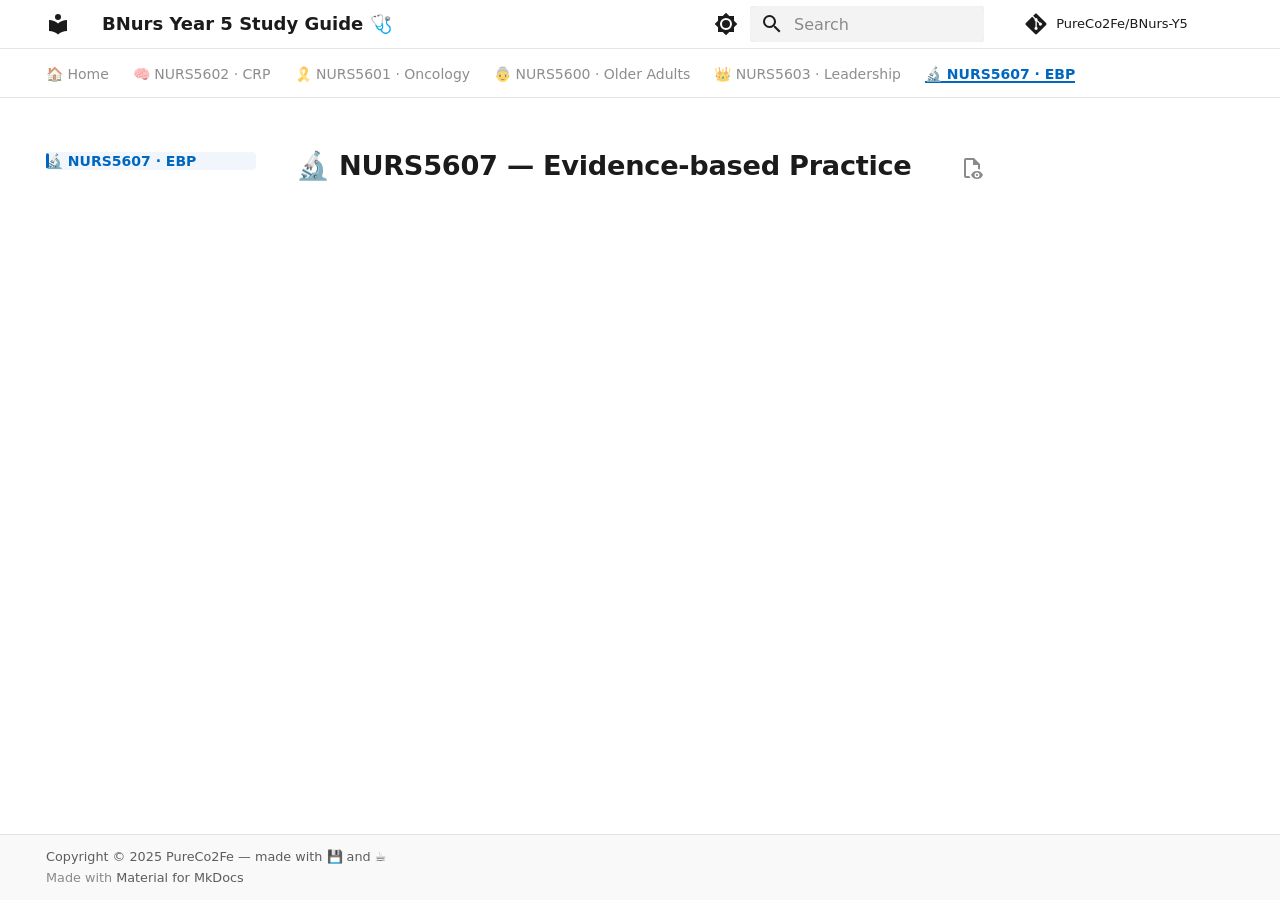
<file: nurs5607-evidence-based-practice/index.html>
<!doctype html>
<html lang="en" class="no-js">
  <head>
    
      <meta charset="utf-8">
      <meta name="viewport" content="width=device-width,initial-scale=1">
      
        <meta name="description" content="Personal study guide hub for HKUMed Bachelor of Nursing Year 5 courses — clinical reasoning, oncology & palliative care, older adults, leadership, and evidence-based practice.">
      
      
        <meta name="author" content="PureCo2Fe">
      
      
        <link rel="canonical" href="https://y5.note.co2fe.eu.org/nurs5607-evidence-based-practice/">
      
      
        <link rel="prev" href="../nurs5603-leadership-informatics/">
      
      
      
        
      
      
      <link rel="icon" href="../assets/images/favicon.png">
      <meta name="generator" content="mkdocs-1.6.1, mkdocs-material-9.7.7">
    
    
      
        <title>🔬 NURS5607 — Evidence-based Practice - BNurs Year 5 Study Guide 🩺</title>
      
    
    
      <link rel="stylesheet" href="../assets/stylesheets/main.ec1eaa64.min.css">
      
        
        <link rel="stylesheet" href="../assets/stylesheets/palette.ab4e12ef.min.css">
      
      


    
    
      
    
    
      
        
        
        <link rel="preconnect" href="https://fonts.gstatic.com" crossorigin>
        <link rel="stylesheet" href="https://fonts.googleapis.com/css?family=Roboto:300,300i,400,400i,700,700i%7CRoboto+Mono:400,400i,700,700i&display=fallback">
        <style>:root{--md-text-font:"Roboto";--md-code-font:"Roboto Mono"}</style>
      
    
    
      <link rel="stylesheet" href="../stylesheets/win11-fluent.css">
    
      <link rel="stylesheet" href="../stylesheets/mermaid-lightbox.css">
    
    <script>__md_scope=new URL("..",location),__md_hash=e=>[...e].reduce(((e,_)=>(e<<5)-e+_.charCodeAt(0)),0),__md_get=(e,_=localStorage,t=__md_scope)=>JSON.parse(_.getItem(t.pathname+"."+e)),__md_set=(e,_,t=localStorage,a=__md_scope)=>{try{t.setItem(a.pathname+"."+e,JSON.stringify(_))}catch(e){}}</script>
    
      

    
    
  </head>
  
  
    
    
      
    
    
    
    
    <body dir="ltr" data-md-color-scheme="default" data-md-color-primary="indigo" data-md-color-accent="indigo">
  
    
    <input class="md-toggle" data-md-toggle="drawer" type="checkbox" id="__drawer" autocomplete="off">
    <input class="md-toggle" data-md-toggle="search" type="checkbox" id="__search" autocomplete="off">
    <label class="md-overlay" for="__drawer"></label>
    <div data-md-component="skip">
      
        
        <a href="#nurs5607-evidence-based-practice" class="md-skip">
          Skip to content
        </a>
      
    </div>
    <div data-md-component="announce">
      
    </div>
    
    
      

<header class="md-header" data-md-component="header">
  <nav class="md-header__inner md-grid" aria-label="Header">
    <a href=".." title="BNurs Year 5 Study Guide 🩺" class="md-header__button md-logo" aria-label="BNurs Year 5 Study Guide 🩺" data-md-component="logo">
      
  
  <svg xmlns="http://www.w3.org/2000/svg" viewBox="0 0 24 24"><path d="M12 8a3 3 0 0 0 3-3 3 3 0 0 0-3-3 3 3 0 0 0-3 3 3 3 0 0 0 3 3m0 3.54C9.64 9.35 6.5 8 3 8v11c3.5 0 6.64 1.35 9 3.54 2.36-2.19 5.5-3.54 9-3.54V8c-3.5 0-6.64 1.35-9 3.54"/></svg>

    </a>
    <label class="md-header__button md-icon" for="__drawer">
      
      <svg xmlns="http://www.w3.org/2000/svg" viewBox="0 0 24 24"><path d="M3 6h18v2H3zm0 5h18v2H3zm0 5h18v2H3z"/></svg>
    </label>
    <div class="md-header__title" data-md-component="header-title">
      <div class="md-header__ellipsis">
        <div class="md-header__topic">
          <span class="md-ellipsis">
            BNurs Year 5 Study Guide 🩺
          </span>
        </div>
        <div class="md-header__topic" data-md-component="header-topic">
          <span class="md-ellipsis">
            
              🔬 NURS5607 — Evidence-based Practice
            
          </span>
        </div>
      </div>
    </div>
    
      
        <form class="md-header__option" data-md-component="palette">
  
    
    
    
    <input class="md-option" data-md-color-media="(prefers-color-scheme: light)" data-md-color-scheme="default" data-md-color-primary="indigo" data-md-color-accent="indigo"  aria-label="Switch to dark mode"  type="radio" name="__palette" id="__palette_0">
    
      <label class="md-header__button md-icon" title="Switch to dark mode" for="__palette_1" hidden>
        <svg xmlns="http://www.w3.org/2000/svg" viewBox="0 0 24 24"><path d="M12 8a4 4 0 0 0-4 4 4 4 0 0 0 4 4 4 4 0 0 0 4-4 4 4 0 0 0-4-4m0 10a6 6 0 0 1-6-6 6 6 0 0 1 6-6 6 6 0 0 1 6 6 6 6 0 0 1-6 6m8-9.31V4h-4.69L12 .69 8.69 4H4v4.69L.69 12 4 15.31V20h4.69L12 23.31 15.31 20H20v-4.69L23.31 12z"/></svg>
      </label>
    
  
    
    
    
    <input class="md-option" data-md-color-media="(prefers-color-scheme: dark)" data-md-color-scheme="slate" data-md-color-primary="indigo" data-md-color-accent="indigo"  aria-label="Switch to light mode"  type="radio" name="__palette" id="__palette_1">
    
      <label class="md-header__button md-icon" title="Switch to light mode" for="__palette_0" hidden>
        <svg xmlns="http://www.w3.org/2000/svg" viewBox="0 0 24 24"><path d="M12 18c-.89 0-1.74-.2-2.5-.55C11.56 16.5 13 14.42 13 12s-1.44-4.5-3.5-5.45C10.26 6.2 11.11 6 12 6a6 6 0 0 1 6 6 6 6 0 0 1-6 6m8-9.31V4h-4.69L12 .69 8.69 4H4v4.69L.69 12 4 15.31V20h4.69L12 23.31 15.31 20H20v-4.69L23.31 12z"/></svg>
      </label>
    
  
</form>
      
    
    
      <script>var palette=__md_get("__palette");if(palette&&palette.color){if("(prefers-color-scheme)"===palette.color.media){var media=matchMedia("(prefers-color-scheme: light)"),input=document.querySelector(media.matches?"[data-md-color-media='(prefers-color-scheme: light)']":"[data-md-color-media='(prefers-color-scheme: dark)']");palette.color.media=input.getAttribute("data-md-color-media"),palette.color.scheme=input.getAttribute("data-md-color-scheme"),palette.color.primary=input.getAttribute("data-md-color-primary"),palette.color.accent=input.getAttribute("data-md-color-accent")}for(var[key,value]of Object.entries(palette.color))document.body.setAttribute("data-md-color-"+key,value)}</script>
    
    
    
      
      
        <label class="md-header__button md-icon" for="__search">
          
          <svg xmlns="http://www.w3.org/2000/svg" viewBox="0 0 24 24"><path d="M9.5 3A6.5 6.5 0 0 1 16 9.5c0 1.61-.59 3.09-1.56 4.23l.27.27h.79l5 5-1.5 1.5-5-5v-.79l-.27-.27A6.52 6.52 0 0 1 9.5 16 6.5 6.5 0 0 1 3 9.5 6.5 6.5 0 0 1 9.5 3m0 2C7 5 5 7 5 9.5S7 14 9.5 14 14 12 14 9.5 12 5 9.5 5"/></svg>
        </label>
        <div class="md-search" data-md-component="search" role="dialog">
  <label class="md-search__overlay" for="__search"></label>
  <div class="md-search__inner" role="search">
    <form class="md-search__form" name="search">
      <input type="text" class="md-search__input" name="query" aria-label="Search" placeholder="Search" autocapitalize="off" autocorrect="off" autocomplete="off" spellcheck="false" data-md-component="search-query" required>
      <label class="md-search__icon md-icon" for="__search">
        
        <svg xmlns="http://www.w3.org/2000/svg" viewBox="0 0 24 24"><path d="M9.5 3A6.5 6.5 0 0 1 16 9.5c0 1.61-.59 3.09-1.56 4.23l.27.27h.79l5 5-1.5 1.5-5-5v-.79l-.27-.27A6.52 6.52 0 0 1 9.5 16 6.5 6.5 0 0 1 3 9.5 6.5 6.5 0 0 1 9.5 3m0 2C7 5 5 7 5 9.5S7 14 9.5 14 14 12 14 9.5 12 5 9.5 5"/></svg>
        
        <svg xmlns="http://www.w3.org/2000/svg" viewBox="0 0 24 24"><path d="M20 11v2H8l5.5 5.5-1.42 1.42L4.16 12l7.92-7.92L13.5 5.5 8 11z"/></svg>
      </label>
      <nav class="md-search__options" aria-label="Search">
        
        <button type="reset" class="md-search__icon md-icon" title="Clear" aria-label="Clear" tabindex="-1">
          
          <svg xmlns="http://www.w3.org/2000/svg" viewBox="0 0 24 24"><path d="M19 6.41 17.59 5 12 10.59 6.41 5 5 6.41 10.59 12 5 17.59 6.41 19 12 13.41 17.59 19 19 17.59 13.41 12z"/></svg>
        </button>
      </nav>
      
        <div class="md-search__suggest" data-md-component="search-suggest"></div>
      
    </form>
    <div class="md-search__output">
      <div class="md-search__scrollwrap" tabindex="0" data-md-scrollfix>
        <div class="md-search-result" data-md-component="search-result">
          <div class="md-search-result__meta">
            Initializing search
          </div>
          <ol class="md-search-result__list" role="presentation"></ol>
        </div>
      </div>
    </div>
  </div>
</div>
      
    
    
      <div class="md-header__source">
        <a href="https://github.com/PureCo2Fe/BNurs-Y5" title="Go to repository" class="md-source" data-md-component="source">
  <div class="md-source__icon md-icon">
    
    <svg xmlns="http://www.w3.org/2000/svg" viewBox="0 0 448 512"><!--! Font Awesome Free 7.1.0 by @fontawesome - https://fontawesome.com License - https://fontawesome.com/license/free (Icons: CC BY 4.0, Fonts: SIL OFL 1.1, Code: MIT License) Copyright 2025 Fonticons, Inc.--><path d="M439.6 236.1 244 40.5c-5.4-5.5-12.8-8.5-20.4-8.5s-15 3-20.4 8.4L162.5 81l51.5 51.5c27.1-9.1 52.7 16.8 43.4 43.7l49.7 49.7c34.2-11.8 61.2 31 35.5 56.7-26.5 26.5-70.2-2.9-56-37.3L240.3 199v121.9c25.3 12.5 22.3 41.8 9.1 55-6.4 6.4-15.2 10.1-24.3 10.1s-17.8-3.6-24.3-10.1c-17.6-17.6-11.1-46.9 11.2-56v-123c-20.8-8.5-24.6-30.7-18.6-45L142.6 101 8.5 235.1C3 240.6 0 247.9 0 255.5s3 15 8.5 20.4l195.6 195.7c5.4 5.4 12.7 8.4 20.4 8.4s15-3 20.4-8.4l194.7-194.7c5.4-5.4 8.4-12.8 8.4-20.4s-3-15-8.4-20.4"/></svg>
  </div>
  <div class="md-source__repository">
    PureCo2Fe/BNurs-Y5
  </div>
</a>
      </div>
    
  </nav>
  
</header>
    
    <div class="md-container" data-md-component="container">
      
      
        
          
            
<nav class="md-tabs" aria-label="Tabs" data-md-component="tabs">
  <div class="md-grid">
    <ul class="md-tabs__list">
      
        
  
  
  
  
    <li class="md-tabs__item">
      <a href=".." class="md-tabs__link">
        
  
  
    
  
  🏠 Home

      </a>
    </li>
  

      
        
  
  
  
  
    
    
      <li class="md-tabs__item">
        <a href="../nurs5602-clinical-reasoning/" class="md-tabs__link">
          
  
  
    
  
  🧠 NURS5602 · CRP

        </a>
      </li>
    
  

      
        
  
  
  
  
    
    
      <li class="md-tabs__item">
        <a href="../nurs5601-oncology-palliative/" class="md-tabs__link">
          
  
  
    
  
  🎗️ NURS5601 · Oncology

        </a>
      </li>
    
  

      
        
  
  
  
  
    
    
      <li class="md-tabs__item">
        <a href="../nurs5600-older-adults/" class="md-tabs__link">
          
  
  
    
  
  👵 NURS5600 · Older Adults

        </a>
      </li>
    
  

      
        
  
  
  
  
    
    
      <li class="md-tabs__item">
        <a href="../nurs5603-leadership-informatics/" class="md-tabs__link">
          
  
  
    
  
  👑 NURS5603 · Leadership

        </a>
      </li>
    
  

      
        
  
  
  
    
  
  
    
    
      <li class="md-tabs__item md-tabs__item--active">
        <a href="./" class="md-tabs__link">
          
  
  
    
  
  🔬 NURS5607 · EBP

        </a>
      </li>
    
  

      
    </ul>
  </div>
</nav>
          
        
      
      <main class="md-main" data-md-component="main">
        <div class="md-main__inner md-grid">
          
            
              
              <div class="md-sidebar md-sidebar--primary" data-md-component="sidebar" data-md-type="navigation" >
                <div class="md-sidebar__scrollwrap">
                  <div class="md-sidebar__inner">
                    


  


<nav class="md-nav md-nav--primary md-nav--lifted" aria-label="Navigation" data-md-level="0">
  <label class="md-nav__title" for="__drawer">
    <a href=".." title="BNurs Year 5 Study Guide 🩺" class="md-nav__button md-logo" aria-label="BNurs Year 5 Study Guide 🩺" data-md-component="logo">
      
  
  <svg xmlns="http://www.w3.org/2000/svg" viewBox="0 0 24 24"><path d="M12 8a3 3 0 0 0 3-3 3 3 0 0 0-3-3 3 3 0 0 0-3 3 3 3 0 0 0 3 3m0 3.54C9.64 9.35 6.5 8 3 8v11c3.5 0 6.64 1.35 9 3.54 2.36-2.19 5.5-3.54 9-3.54V8c-3.5 0-6.64 1.35-9 3.54"/></svg>

    </a>
    BNurs Year 5 Study Guide 🩺
  </label>
  
    <div class="md-nav__source">
      <a href="https://github.com/PureCo2Fe/BNurs-Y5" title="Go to repository" class="md-source" data-md-component="source">
  <div class="md-source__icon md-icon">
    
    <svg xmlns="http://www.w3.org/2000/svg" viewBox="0 0 448 512"><!--! Font Awesome Free 7.1.0 by @fontawesome - https://fontawesome.com License - https://fontawesome.com/license/free (Icons: CC BY 4.0, Fonts: SIL OFL 1.1, Code: MIT License) Copyright 2025 Fonticons, Inc.--><path d="M439.6 236.1 244 40.5c-5.4-5.5-12.8-8.5-20.4-8.5s-15 3-20.4 8.4L162.5 81l51.5 51.5c27.1-9.1 52.7 16.8 43.4 43.7l49.7 49.7c34.2-11.8 61.2 31 35.5 56.7-26.5 26.5-70.2-2.9-56-37.3L240.3 199v121.9c25.3 12.5 22.3 41.8 9.1 55-6.4 6.4-15.2 10.1-24.3 10.1s-17.8-3.6-24.3-10.1c-17.6-17.6-11.1-46.9 11.2-56v-123c-20.8-8.5-24.6-30.7-18.6-45L142.6 101 8.5 235.1C3 240.6 0 247.9 0 255.5s3 15 8.5 20.4l195.6 195.7c5.4 5.4 12.7 8.4 20.4 8.4s15-3 20.4-8.4l194.7-194.7c5.4-5.4 8.4-12.8 8.4-20.4s-3-15-8.4-20.4"/></svg>
  </div>
  <div class="md-source__repository">
    PureCo2Fe/BNurs-Y5
  </div>
</a>
    </div>
  
  <ul class="md-nav__list" data-md-scrollfix>
    
      
      
  
  
  
  
    <li class="md-nav__item">
      <a href=".." class="md-nav__link">
        
  
  
  <span class="md-ellipsis">
    
  
    🏠 Home
  

    
  </span>
  
  

      </a>
    </li>
  

    
      
      
  
  
  
  
    
    
      
        
          
        
      
    
    
    
      
      
        
      
    
    
    <li class="md-nav__item md-nav__item--nested">
      
        
        
        <input class="md-nav__toggle md-toggle " type="checkbox" id="__nav_2" >
        
          
          <div class="md-nav__link md-nav__container">
            <a href="../nurs5602-clinical-reasoning/" class="md-nav__link ">
              
  
  
  <span class="md-ellipsis">
    
  
    🧠 NURS5602 · CRP
  

    
  </span>
  
  

            </a>
            
          </div>
        
        <nav class="md-nav" data-md-level="1" aria-labelledby="__nav_2_label" aria-expanded="false">
          <label class="md-nav__title" for="__nav_2">
            <span class="md-nav__icon md-icon"></span>
            
  
    🧠 NURS5602 · CRP
  

          </label>
          <ul class="md-nav__list" data-md-scrollfix>
            
              
            
          </ul>
        </nav>
      
    </li>
  

    
      
      
  
  
  
  
    
    
      
        
          
        
      
    
    
    
      
      
        
      
    
    
    <li class="md-nav__item md-nav__item--nested">
      
        
        
        <input class="md-nav__toggle md-toggle " type="checkbox" id="__nav_3" >
        
          
          <div class="md-nav__link md-nav__container">
            <a href="../nurs5601-oncology-palliative/" class="md-nav__link ">
              
  
  
  <span class="md-ellipsis">
    
  
    🎗️ NURS5601 · Oncology
  

    
  </span>
  
  

            </a>
            
          </div>
        
        <nav class="md-nav" data-md-level="1" aria-labelledby="__nav_3_label" aria-expanded="false">
          <label class="md-nav__title" for="__nav_3">
            <span class="md-nav__icon md-icon"></span>
            
  
    🎗️ NURS5601 · Oncology
  

          </label>
          <ul class="md-nav__list" data-md-scrollfix>
            
              
            
          </ul>
        </nav>
      
    </li>
  

    
      
      
  
  
  
  
    
    
      
        
          
        
      
    
    
    
      
      
        
      
    
    
    <li class="md-nav__item md-nav__item--nested">
      
        
        
        <input class="md-nav__toggle md-toggle " type="checkbox" id="__nav_4" >
        
          
          <div class="md-nav__link md-nav__container">
            <a href="../nurs5600-older-adults/" class="md-nav__link ">
              
  
  
  <span class="md-ellipsis">
    
  
    👵 NURS5600 · Older Adults
  

    
  </span>
  
  

            </a>
            
          </div>
        
        <nav class="md-nav" data-md-level="1" aria-labelledby="__nav_4_label" aria-expanded="false">
          <label class="md-nav__title" for="__nav_4">
            <span class="md-nav__icon md-icon"></span>
            
  
    👵 NURS5600 · Older Adults
  

          </label>
          <ul class="md-nav__list" data-md-scrollfix>
            
              
            
          </ul>
        </nav>
      
    </li>
  

    
      
      
  
  
  
  
    
    
      
        
          
        
      
    
    
    
      
      
        
      
    
    
    <li class="md-nav__item md-nav__item--nested">
      
        
        
        <input class="md-nav__toggle md-toggle " type="checkbox" id="__nav_5" >
        
          
          <div class="md-nav__link md-nav__container">
            <a href="../nurs5603-leadership-informatics/" class="md-nav__link ">
              
  
  
  <span class="md-ellipsis">
    
  
    👑 NURS5603 · Leadership
  

    
  </span>
  
  

            </a>
            
          </div>
        
        <nav class="md-nav" data-md-level="1" aria-labelledby="__nav_5_label" aria-expanded="false">
          <label class="md-nav__title" for="__nav_5">
            <span class="md-nav__icon md-icon"></span>
            
  
    👑 NURS5603 · Leadership
  

          </label>
          <ul class="md-nav__list" data-md-scrollfix>
            
              
            
          </ul>
        </nav>
      
    </li>
  

    
      
      
  
  
    
  
  
  
    
    
      
        
          
        
      
    
    
    
      
        
        
      
      
        
      
    
    
    <li class="md-nav__item md-nav__item--active md-nav__item--section md-nav__item--nested">
      
        
        
        <input class="md-nav__toggle md-toggle " type="checkbox" id="__nav_6" checked>
        
          
          <div class="md-nav__link md-nav__container">
            <a href="./" class="md-nav__link md-nav__link--active">
              
  
  
  <span class="md-ellipsis">
    
  
    🔬 NURS5607 · EBP
  

    
  </span>
  
  

            </a>
            
          </div>
        
        <nav class="md-nav" data-md-level="1" aria-labelledby="__nav_6_label" aria-expanded="true">
          <label class="md-nav__title" for="__nav_6">
            <span class="md-nav__icon md-icon"></span>
            
  
    🔬 NURS5607 · EBP
  

          </label>
          <ul class="md-nav__list" data-md-scrollfix>
            
              
            
          </ul>
        </nav>
      
    </li>
  

    
  </ul>
</nav>
                  </div>
                </div>
              </div>
            
            
              
              <div class="md-sidebar md-sidebar--secondary" data-md-component="sidebar" data-md-type="toc" >
                <div class="md-sidebar__scrollwrap">
                  <div class="md-sidebar__inner">
                    

<nav class="md-nav md-nav--secondary" aria-label="Table of contents">
  
  
  
    
  
  
</nav>
                  </div>
                </div>
              </div>
            
          
          
            <div class="md-content" data-md-component="content">
              
              <article class="md-content__inner md-typeset">
                
                  


  
  
    
      
    
    <a href="https://github.com/PureCo2Fe/BNurs-Y5/raw/main/docs/nurs5607-evidence-based-practice/index.md" title="View source of this page" class="md-content__button md-icon">
      
      <svg xmlns="http://www.w3.org/2000/svg" viewBox="0 0 24 24"><path d="M17 18c.56 0 1 .44 1 1s-.44 1-1 1-1-.44-1-1 .44-1 1-1m0-3c-2.73 0-5.06 1.66-6 4 .94 2.34 3.27 4 6 4s5.06-1.66 6-4c-.94-2.34-3.27-4-6-4m0 6.5a2.5 2.5 0 0 1-2.5-2.5 2.5 2.5 0 0 1 2.5-2.5 2.5 2.5 0 0 1 2.5 2.5 2.5 2.5 0 0 1-2.5 2.5M9.27 20H6V4h7v5h5v4.07c.7.08 1.36.25 2 .49V8l-6-6H6a2 2 0 0 0-2 2v16a2 2 0 0 0 2 2h4.5a8.2 8.2 0 0 1-1.23-2"/></svg>
    </a>
  


<h1 id="nurs5607-evidence-based-practice">🔬 NURS5607 — Evidence-based Practice<a class="headerlink" href="#nurs5607-evidence-based-practice" title="Permanent link">&para;</a></h1>












                
              </article>
            </div>
          
          
<script>var target=document.getElementById(location.hash.slice(1));target&&target.name&&(target.checked=target.name.startsWith("__tabbed_"))</script>
        </div>
        
          <button type="button" class="md-top md-icon" data-md-component="top" hidden>
  
  <svg xmlns="http://www.w3.org/2000/svg" viewBox="0 0 24 24"><path d="M13 20h-2V8l-5.5 5.5-1.42-1.42L12 4.16l7.92 7.92-1.42 1.42L13 8z"/></svg>
  Back to top
</button>
        
      </main>
      
        <footer class="md-footer">
  
  <div class="md-footer-meta md-typeset">
    <div class="md-footer-meta__inner md-grid">
      <div class="md-copyright">
  
    <div class="md-copyright__highlight">
      Copyright &copy; 2025 PureCo2Fe — made with 💾 and ☕
    </div>
  
  
    Made with
    <a href="https://squidfunk.github.io/mkdocs-material/" target="_blank" rel="noopener">
      Material for MkDocs
    </a>
  
</div>
      
    </div>
  </div>
</footer>
      
    </div>
    <div class="md-dialog" data-md-component="dialog">
      <div class="md-dialog__inner md-typeset"></div>
    </div>
    
    
    
      
      
      <script id="__config" type="application/json">{"annotate": null, "base": "..", "features": ["navigation.tabs", "navigation.sections", "navigation.top", "navigation.indexes", "search.suggest", "search.highlight", "content.code.copy", "content.action.view"], "search": "../assets/javascripts/workers/search.2c215733.min.js", "tags": null, "translations": {"clipboard.copied": "Copied to clipboard", "clipboard.copy": "Copy to clipboard", "search.result.more.one": "1 more on this page", "search.result.more.other": "# more on this page", "search.result.none": "No matching documents", "search.result.one": "1 matching document", "search.result.other": "# matching documents", "search.result.placeholder": "Type to start searching", "search.result.term.missing": "Missing", "select.version": "Select version"}, "version": null}</script>
    
    
      <script src="../assets/javascripts/bundle.d7400e89.min.js"></script>
      
        <script src="../javascripts/mermaid-lightbox.js"></script>
      
    
  </body>
</html>
</file>
<file: stylesheets/win11-fluent.css>
/* ==========================================================================
   🪟  WINDOWS 11 FLUENT THEME — fresh, clean, WHITE design language
   for MkDocs Material. Mica-inspired translucent header, soft diffuse depth
   shadows, rounded corners, Windows accent blue #0067c0. No retro, no indigo.
   ========================================================================== */

/* --------------------------------------------------------------------------
   1. Material design token overrides — light "Windows 11 white" scheme
   -------------------------------------------------------------------------- */
/* NOTE: Material's palette CSS defines its default indigo colors ON <body>
   via [data-md-color-primary=indigo] / [data-md-color-accent=indigo]
   attribute selectors, which shadow plain :root custom-property values for
   all body descendants. We therefore bind our overrides to the same attribute
   selectors (equal specificity, later in cascade → we win). */
:root,
[data-md-color-scheme="default"],
[data-md-color-primary],
[data-md-color-accent] {
  /* brand + accent — Windows blue */
  --md-primary-fg-color: #ffffff;
  --md-primary-fg-color--light: #f9f9f9;
  --md-primary-fg-color--dark: #e5e5e5;
  --md-primary-bg-color: #1b1b1b;
  --md-accent-fg-color: #0067c0;
  --md-accent-fg-color--transparent: rgba(0, 103, 192, 0.1);

  /* default (light) scheme */
  --md-default-bg-color: #ffffff;
  --md-default-bg-color--light: #f9f9f9;
  --md-default-bg-color--lighter: #f3f3f3;
  --md-default-bg-color--lightest: #fdfdfd;
  --md-default-fg-color: #1b1b1b;
  --md-default-fg-color--light: #5d5d5d;
  --md-default-fg-color--lighter: #8a8a8a;
  --md-default-fg-color--lightest: #b9b9b9;

  /* typography */
  --md-typeset-color: #1b1b1b;
  --md-typeset-a-color: #0067c0;

  /* code */
  --md-code-fg-color: #1b1b1b;
  --md-code-fg-color--light: #5d5d5d;
  --md-code-bg-color: #f3f3f3;
  --md-code-bg-color--light: #f6f8fa;
  --md-code-hl-color: rgba(0, 103, 192, 0.08);
  --md-code-hl-color--light: rgba(0, 103, 192, 0.06);

  /* admonitions / footnotes / search */
  --md-admonition-fg-color: #1b1b1b;
  --md-admonition-bg-color: #ffffff;
  --md-footer-bg-color: #f9f9f9;
  --md-footer-bg-color--dark: #f3f3f3;
  --md-footer-fg-color: #5d5d5d;
  --md-footer-fg-color--light: #5d5d5d;
  --md-footer-fg-color--lighter: #8a8a8a;
  --md-search-result-bg-color: #ffffff;

  /* Fluent depth — soft, diffuse shadows only */
  --md-shadow-z1: 0 1.6px 3.6px rgba(0, 0, 0, 0.07), 0 0.3px 0.9px rgba(0, 0, 0, 0.05);
  --md-shadow-z2: 0 3.2px 7.2px rgba(0, 0, 0, 0.08), 0 0.6px 1.8px rgba(0, 0, 0, 0.05);
  --md-shadow-z3: 0 6.4px 14.4px rgba(0, 0, 0, 0.10), 0 1.2px 3.6px rgba(0, 0, 0, 0.06);

  /* Fluent radii */
  --md-typeset-border-radius: 8px;

  /* Mermaid theme variables — Material's JS reads these via getComputedStyle
     and generates the mermaid config from them, so they must be set here. */
  --md-mermaid-font-family: "Segoe UI Variable Text", "Segoe UI", Verdana, sans-serif;
  --md-mermaid-edge-color: #8a8a8a;
  --md-mermaid-node-bg-color: #ffffff;
  --md-mermaid-node-fg-color: #8a8a8a;
  --md-mermaid-label-bg-color: #ffffff;
  --md-mermaid-label-fg-color: #1b1b1b;
}

/* --------------------------------------------------------------------------
   2. Slate (dark) scheme — Windows 11 dark
   -------------------------------------------------------------------------- */
[data-md-color-scheme="slate"] {
  --md-default-bg-color: #202020;
  --md-default-bg-color--light: #2b2b2b;
  --md-default-bg-color--lighter: #3d3d3d;
  --md-default-bg-color--lightest: #2d2d2d;
  --md-default-fg-color: #ececec;
  --md-default-fg-color--light: #cfcfcf;
  --md-default-fg-color--lighter: #9a9a9a;
  --md-default-fg-color--lightest: #6b6b6b;

  --md-primary-fg-color: #2b2b2b;
  --md-primary-fg-color--light: #323232;
  --md-primary-fg-color--dark: #242424;
  --md-primary-bg-color: #ececec;
  --md-accent-fg-color: #4cc2ff;
  --md-accent-fg-color--transparent: rgba(76, 194, 255, 0.12);

  --md-typeset-color: #ececec;
  --md-typeset-a-color: #4cc2ff;

  --md-code-fg-color: #ececec;
  --md-code-fg-color--light: #cfcfcf;
  --md-code-bg-color: #2d2d2d;
  --md-code-bg-color--light: #282828;
  --md-code-hl-color: rgba(76, 194, 255, 0.14);
  --md-code-hl-color--light: rgba(76, 194, 255, 0.10);

  --md-admonition-fg-color: #ececec;
  --md-admonition-bg-color: #2d2d2d;
  --md-footer-bg-color: #242424;
  --md-footer-bg-color--dark: #1e1e1e;
  --md-footer-fg-color: #cfcfcf;
  --md-footer-fg-color--light: #cfcfcf;
  --md-footer-fg-color--lighter: #9a9a9a;

  --md-shadow-z1: 0 1.6px 3.6px rgba(0, 0, 0, 0.35), 0 0.3px 0.9px rgba(0, 0, 0, 0.25);
  --md-shadow-z2: 0 3.2px 7.2px rgba(0, 0, 0, 0.40), 0 0.6px 1.8px rgba(0, 0, 0, 0.30);
  --md-shadow-z3: 0 6.4px 14.4px rgba(0, 0, 0, 0.45), 0 1.2px 3.6px rgba(0, 0, 0, 0.35);

  /* Mermaid theme variables — dark inversion */
  --md-mermaid-font-family: "Segoe UI Variable Text", "Segoe UI", Verdana, sans-serif;
  --md-mermaid-edge-color: #9a9a9a;
  --md-mermaid-node-bg-color: #3d3d3d;
  --md-mermaid-node-fg-color: #6b6b6b;
  --md-mermaid-label-bg-color: #3d3d3d;
  --md-mermaid-label-fg-color: #ececec;
}

/* --------------------------------------------------------------------------
   3. Typography — Segoe UI everywhere, Cascadia for code
   -------------------------------------------------------------------------- */
:root,
[data-md-color-scheme="default"],
[data-md-color-scheme="slate"] {
  --md-text-font: "Segoe UI Variable Text", "Segoe UI", -apple-system, system-ui, sans-serif;
  --md-code-font: "Cascadia Code", "Cascadia Mono", Consolas, monospace;
}

body,
.md-typeset {
  font-family: "Segoe UI Variable Text", "Segoe UI", -apple-system, system-ui, sans-serif;
}

/* Content scaled down ~15% vs Material default (.8rem → .68rem);
   headings/tables/admonitions use em, so everything scales proportionally */
.md-typeset {
  font-size: 0.68rem;
}

.md-typeset h1,
.md-typeset h2,
.md-typeset h3,
.md-typeset h4,
.md-typeset h5,
.md-typeset h6 {
  font-family: "Segoe UI Variable Text", "Segoe UI", -apple-system, system-ui, sans-serif;
  font-weight: 600;
  letter-spacing: -0.01em;
  color: var(--md-default-fg-color);
}

.md-typeset h1 { font-weight: 600; }
.md-typeset h2 { font-weight: 600; }

.md-typeset code,
.md-typeset kbd,
.md-typeset pre,
.md-typeset samp,
.md-typeset .highlight,
.md-typeset .highlighttable {
  font-family: "Cascadia Code", "Cascadia Mono", Consolas, monospace;
}

/* Windows selection blue tint */
::selection {
  background: #cce4f7;
  color: #1b1b1b;
}
[data-md-color-scheme="slate"] ::selection {
  background: rgba(76, 194, 255, 0.28);
  color: #ffffff;
}

/* Links — accent blue, darker on hover with underline */
.md-typeset a {
  color: var(--md-accent-fg-color);
  text-decoration: none;
  transition: color 0.1s ease;
}
.md-typeset a:hover {
  color: #005a9e;
  text-decoration: underline;
}
[data-md-color-scheme="slate"] .md-typeset a:hover {
  color: #99daff;
}

/* Focus rings — 2px accent outline offset 2px (Fluent focus visual) */
a:focus-visible,
button:focus-visible,
.md-nav__link:focus-visible,
.md-tabs__link:focus-visible,
.md-header__button:focus-visible,
.md-search__input:focus-visible,
summary:focus-visible {
  outline: 2px solid var(--md-accent-fg-color);
  outline-offset: 2px;
  border-radius: 4px;
}

/* --------------------------------------------------------------------------
   4. Header — white Mica-style translucent bar with hairline
   -------------------------------------------------------------------------- */
.md-header {
  background: rgba(255, 255, 255, 0.85);
  -webkit-backdrop-filter: blur(20px) saturate(1.4);
  backdrop-filter: blur(20px) saturate(1.4);
  color: #1b1b1b;
  border-bottom: 1px solid #e5e5e5;
  box-shadow: none;
}
[data-md-color-scheme="slate"] .md-header {
  background: rgba(32, 32, 32, 0.85);
  color: #ececec;
  border-bottom: 1px solid #3d3d3d;
}

.md-header[data-md-state="shadow"] {
  box-shadow: 0 1.6px 3.6px rgba(0, 0, 0, 0.07), 0 0.3px 0.9px rgba(0, 0, 0, 0.05);
}

.md-header__title,
.md-header__topic,
.md-header__button,
.md-header .md-icon {
  color: inherit;
}

.md-header__button {
  border-radius: 4px;
  transition: background-color 0.1s ease;
}
.md-header__button:hover {
  background: #f3f3f3;
}
[data-md-color-scheme="slate"] .md-header__button:hover {
  background: #3d3d3d;
}

.md-search__input {
  background: #f3f3f3;
  border-radius: 4px;
  color: #1b1b1b;
}
.md-search__input::placeholder {
  color: #8a8a8a;
}
.md-search__input:hover {
  background: #ececec;
}
.md-search__form {
  border-radius: 4px;
}
[data-md-color-scheme="slate"] .md-search__input {
  background: #3d3d3d;
  color: #ececec;
}
[data-md-color-scheme="slate"] .md-search__input::placeholder {
  color: #9a9a9a;
}
[data-md-color-scheme="slate"] .md-search__input:hover {
  background: #464646;
}

/* --------------------------------------------------------------------------
   5. Tabs bar — white, active tab = accent blue text + 2px bottom border
   -------------------------------------------------------------------------- */
.md-tabs {
  background: rgba(255, 255, 255, 0.85);
  -webkit-backdrop-filter: blur(20px) saturate(1.4);
  backdrop-filter: blur(20px) saturate(1.4);
  color: #1b1b1b;
  border-bottom: 1px solid #e5e5e5;
}
[data-md-color-scheme="slate"] .md-tabs {
  background: rgba(32, 32, 32, 0.85);
  color: #ececec;
  border-bottom: 1px solid #3d3d3d;
}

.md-tabs__link {
  color: #5d5d5d;
  transition: color 0.1s ease;
}
.md-tabs__link:hover {
  color: #1b1b1b;
}
.md-tabs__link--active,
.md-tabs__item--active .md-tabs__link {
  color: var(--md-accent-fg-color);
  font-weight: 600;
  box-shadow: inset 0 -2px 0 0 var(--md-accent-fg-color);
}
[data-md-color-scheme="slate"] .md-tabs__link {
  color: #9a9a9a;
}
[data-md-color-scheme="slate"] .md-tabs__link:hover {
  color: #ececec;
}

/* --------------------------------------------------------------------------
   6. Sidebar navigation — white; hover #f3f3f3 rounded;
      active = #f0f6fc + 3px accent pill on the left edge
   -------------------------------------------------------------------------- */
.md-sidebar,
.md-nav {
  background: transparent;
}
.md-sidebar__scrollwrap {
  background: transparent;
}

.md-nav__link {
  border-radius: 4px;
  color: #1b1b1b;
  transition: background-color 0.1s ease, color 0.1s ease;
  position: relative;
}
.md-nav__link:hover {
  background: #f3f3f3;
  color: #1b1b1b;
}
.md-nav__link--active,
.md-nav__link:active,
.md-nav__item--active > .md-nav__link {
  background: #f0f6fc;
  color: var(--md-accent-fg-color);
  font-weight: 600;
}
/* Windows 11 selection pill on the left edge of the active item */
.md-nav__link--active::before,
.md-nav__item--active > .md-nav__link::before {
  content: "";
  position: absolute;
  left: 0;
  top: 50%;
  transform: translateY(-50%);
  width: 3px;
  height: 1.1em;
  border-radius: 2px;
  background: var(--md-accent-fg-color);
}

[data-md-color-scheme="slate"] .md-nav__link {
  color: #ececec;
}
[data-md-color-scheme="slate"] .md-nav__link:hover {
  background: #3d3d3d;
  color: #ececec;
}
[data-md-color-scheme="slate"] .md-nav__link--active,
[data-md-color-scheme="slate"] .md-nav__item--active > .md-nav__link {
  background: rgba(76, 194, 255, 0.12);
  color: #4cc2ff;
}

.md-nav__title {
  color: #1b1b1b;
}
[data-md-color-scheme="slate"] .md-nav__title {
  color: #ececec;
}

/* --------------------------------------------------------------------------
   7. Content surfaces — admonitions, details, code, tables, buttons
   -------------------------------------------------------------------------- */

/* ---- Admonitions: white card, hairline, 8px radius, soft shadow,
        4px rounded accent left inset bar, plain semibold title ---- */
/* NOTE: the [class] attribute hack lifts these rules to the same (or higher)
   specificity as Material's per-type rules (.md-typeset .admonition.tip etc.),
   and extra_css loads later, so the white card always wins over type tints. */
.md-typeset .admonition[class],
.md-typeset details[class] {
  background: #ffffff;
  border: 1px solid #e5e5e5;
  border-left: 1px solid #e5e5e5; /* reset Material's thick left border */
  border-radius: 8px;
  box-shadow: 0 1.6px 3.6px rgba(0, 0, 0, 0.07), 0 0.3px 0.9px rgba(0, 0, 0, 0.05);
  color: var(--md-admonition-fg-color);
  position: relative;
  overflow: hidden;
}
/* 4px rounded accent-colored inset bar on the left */
.md-typeset .admonition[class]::before,
.md-typeset details[class]::before {
  content: "";
  position: absolute;
  left: 6px;
  top: 8px;
  bottom: 8px;
  width: 4px;
  border-radius: 2px;
  background: var(--md-admonition-accent, #0067c0);
}

.md-typeset .admonition[class] > .admonition-title,
.md-typeset details[class] > summary {
  background-color: transparent;
  border: none;
  color: #1b1b1b;
  font-weight: 600;
  padding-left: 1.6rem;
}
.md-typeset .admonition[class] > .admonition-title::before,
.md-typeset details[class] > summary::before {
  background-color: var(--md-admonition-accent, #0067c0);
}

/* Fluent status colors per admonition type */
.md-typeset .admonition.note,
.md-typeset details.note { --md-admonition-accent: #0067c0; }
.md-typeset .admonition.info,
.md-typeset .admonition.todo,
.md-typeset details.info { --md-admonition-accent: #0067c0; }
.md-typeset .admonition.tip,
.md-typeset .admonition.hint,
.md-typeset .admonition.important,
.md-typeset details.tip { --md-admonition-accent: #107c10; }
.md-typeset .admonition.success,
.md-typeset .admonition.check,
.md-typeset .admonition.done,
.md-typeset details.success { --md-admonition-accent: #107c10; }
.md-typeset .admonition.warning,
.md-typeset .admonition.caution,
.md-typeset .admonition.attention,
.md-typeset details.warning { --md-admonition-accent: #f9a825; }
.md-typeset .admonition.danger,
.md-typeset .admonition.error,
.md-typeset details.danger { --md-admonition-accent: #c42b1c; }
.md-typeset .admonition.failure,
.md-typeset .admonition.fail,
.md-typeset .admonition.missing,
.md-typeset details.failure { --md-admonition-accent: #c42b1c; }
.md-typeset .admonition.question,
.md-typeset .admonition.help,
.md-typeset .admonition.faq,
.md-typeset details.question { --md-admonition-accent: #5c2e91; }
.md-typeset .admonition.abstract,
.md-typeset .admonition.summary,
.md-typeset .admonition.tldr,
.md-typeset details.abstract { --md-admonition-accent: #00b7c3; }
.md-typeset .admonition.example,
.md-typeset details.example { --md-admonition-accent: #8a6d3b; }
.md-typeset .admonition.quote,
.md-typeset .admonition.cite,
.md-typeset details.quote { --md-admonition-accent: #8a8a8a; }

[data-md-color-scheme="slate"] .md-typeset .admonition[class],
[data-md-color-scheme="slate"] .md-typeset details[class] {
  background: #2d2d2d;
  border-color: #3d3d3d;
  border-left-color: #3d3d3d;
  box-shadow: 0 1.6px 3.6px rgba(0, 0, 0, 0.35), 0 0.3px 0.9px rgba(0, 0, 0, 0.25);
}
[data-md-color-scheme="slate"] .md-typeset .admonition[class] > .admonition-title,
[data-md-color-scheme="slate"] .md-typeset details[class] > summary {
  background-color: transparent;
  color: #ececec;
}
[data-md-color-scheme="slate"] .md-typeset .admonition.note,
[data-md-color-scheme="slate"] .md-typeset .admonition.info,
[data-md-color-scheme="slate"] .md-typeset .admonition.todo {
  --md-admonition-accent: #4cc2ff;
}
[data-md-color-scheme="slate"] .md-typeset .admonition.tip,
[data-md-color-scheme="slate"] .md-typeset .admonition.hint,
[data-md-color-scheme="slate"] .md-typeset .admonition.important,
[data-md-color-scheme="slate"] .md-typeset .admonition.success,
[data-md-color-scheme="slate"] .md-typeset .admonition.check,
[data-md-color-scheme="slate"] .md-typeset .admonition.done {
  --md-admonition-accent: #6ccb5f;
}
[data-md-color-scheme="slate"] .md-typeset .admonition.warning,
[data-md-color-scheme="slate"] .md-typeset .admonition.caution,
[data-md-color-scheme="slate"] .md-typeset .admonition.attention {
  --md-admonition-accent: #fce100;
}
[data-md-color-scheme="slate"] .md-typeset .admonition.danger,
[data-md-color-scheme="slate"] .md-typeset .admonition.error,
[data-md-color-scheme="slate"] .md-typeset .admonition.failure,
[data-md-color-scheme="slate"] .md-typeset .admonition.fail,
[data-md-color-scheme="slate"] .md-typeset .admonition.missing {
  --md-admonition-accent: #f99e94;
}

/* ---- Code blocks: #f6f8fa card, hairline, 8px radius, soft shadow ---- */
.md-typeset .highlight,
.md-typeset pre {
  background: #f6f8fa;
  border: 1px solid #e5e5e5;
  border-radius: 8px;
  box-shadow: 0 1.6px 3.6px rgba(0, 0, 0, 0.07), 0 0.3px 0.9px rgba(0, 0, 0, 0.05);
}
.md-typeset .highlight pre {
  background: transparent;
  border: none;
  box-shadow: none;
}
[data-md-color-scheme="slate"] .md-typeset .highlight,
[data-md-color-scheme="slate"] .md-typeset pre {
  background: #282828;
  border-color: #3d3d3d;
  box-shadow: 0 1.6px 3.6px rgba(0, 0, 0, 0.35), 0 0.3px 0.9px rgba(0, 0, 0, 0.25);
}

/* Inline code — gray pill, 4px radius */
.md-typeset code:not(.highlight code) {
  background: #f3f3f3;
  color: #1b1b1b;
  border-radius: 4px;
  box-shadow: none;
  padding: 0.1em 0.35em;
}
[data-md-color-scheme="slate"] .md-typeset code:not(.highlight code) {
  background: #3d3d3d;
  color: #ececec;
}

/* Code copy button */
.md-typeset .md-clipboard {
  color: #8a8a8a;
  border-radius: 4px;
}
.md-typeset .md-clipboard:hover {
  color: var(--md-accent-fg-color);
}

/* ---- Tables: hairline outer border, 8px radius, header row layered ---- */
.md-typeset table:not([class]) {
  border: 1px solid #e5e5e5;
  border-radius: 8px;
  overflow: hidden;
  box-shadow: 0 1.6px 3.6px rgba(0, 0, 0, 0.07), 0 0.3px 0.9px rgba(0, 0, 0, 0.05);
  background: #ffffff;
  display: table; /* keep rounded corners with overflow hidden */
  border-collapse: separate;
  border-spacing: 0;
}
.md-typeset table:not([class]) th {
  background: #f9f9f9;
  font-weight: 600;
  color: #1b1b1b;
  border-bottom: 1px solid #e5e5e5;
}
.md-typeset table:not([class]) td {
  border-top: 1px solid #ececec;
}
.md-typeset table:not([class]) tr:first-child td {
  border-top: none;
}
.md-typeset table:not([class]) tr:hover td {
  background: #f5f5f5;
}
[data-md-color-scheme="slate"] .md-typeset table:not([class]) {
  background: #2d2d2d;
  border-color: #3d3d3d;
}
[data-md-color-scheme="slate"] .md-typeset table:not([class]) th {
  background: #2b2b2b;
  color: #ececec;
  border-bottom-color: #3d3d3d;
}
[data-md-color-scheme="slate"] .md-typeset table:not([class]) td {
  border-top-color: #383838;
}
[data-md-color-scheme="slate"] .md-typeset table:not([class]) tr:hover td {
  background: #353535;
}

/* ---- Buttons / back-to-top: white pill, subtle Fluent lift on hover ---- */
.md-typeset .md-button {
  background: #ffffff;
  border: 1px solid #e5e5e5;
  border-radius: 4px;
  color: #1b1b1b;
  box-shadow: 0 1.6px 3.6px rgba(0, 0, 0, 0.07), 0 0.3px 0.9px rgba(0, 0, 0, 0.05);
  transition: background-color 0.1s ease, box-shadow 0.15s ease, transform 0.1s ease;
}
.md-typeset .md-button:hover {
  background: #f9f9f9;
  box-shadow: 0 4px 12px rgba(0, 0, 0, 0.10);
  transform: translateY(-1px);
}
.md-typeset .md-button--primary {
  background: #0067c0;
  border-color: #0067c0;
  color: #ffffff;
}
.md-typeset .md-button--primary:hover {
  background: #005a9e;
  border-color: #005a9e;
  color: #ffffff;
}
[data-md-color-scheme="slate"] .md-typeset .md-button {
  background: #2d2d2d;
  border-color: #3d3d3d;
  color: #ececec;
}
[data-md-color-scheme="slate"] .md-typeset .md-button:hover {
  background: #3d3d3d;
  box-shadow: 0 4px 12px rgba(0, 0, 0, 0.45);
}

.md-top {
  background: #ffffff;
  border: 1px solid #e5e5e5;
  border-radius: 999px;
  color: #1b1b1b;
  box-shadow: 0 1.6px 3.6px rgba(0, 0, 0, 0.07), 0 0.3px 0.9px rgba(0, 0, 0, 0.05);
  transition: background-color 0.1s ease, box-shadow 0.15s ease, transform 0.1s ease;
}
.md-top:hover {
  background: #f9f9f9;
  box-shadow: 0 4px 12px rgba(0, 0, 0, 0.10);
  transform: translateY(-1px);
}
[data-md-color-scheme="slate"] .md-top {
  background: #2d2d2d;
  border-color: #3d3d3d;
  color: #ececec;
}

/* Task list checkboxes — accent blue when checked */
.md-typeset .task-list-control .task-list-indicator::before {
  background-color: var(--md-accent-fg-color);
}

/* Horizontal rules — thin hairline */
.md-typeset hr {
  border-bottom: 1px solid #e5e5e5;
}
[data-md-color-scheme="slate"] .md-typeset hr {
  border-bottom-color: #3d3d3d;
}

/* Keyboard keys */
.md-typeset kbd {
  background: #f9f9f9;
  border: 1px solid #e5e5e5;
  border-radius: 4px;
  color: #1b1b1b;
  box-shadow: none;
}
[data-md-color-scheme="slate"] .md-typeset kbd {
  background: #2d2d2d;
  border-color: #3d3d3d;
  color: #ececec;
}

/* --------------------------------------------------------------------------
   8. Right-rail TOC — active item accent blue with left border indicator
   -------------------------------------------------------------------------- */
.md-nav--secondary .md-nav__link {
  color: #5d5d5d;
}
.md-nav--secondary .md-nav__link--active,
.md-nav--secondary .md-nav__item--active > .md-nav__link {
  background: transparent;
  color: var(--md-accent-fg-color);
  font-weight: 600;
  box-shadow: inset 2px 0 0 0 var(--md-accent-fg-color);
  border-radius: 0;
}
.md-nav--secondary .md-nav__link--active::before,
.md-nav--secondary .md-nav__item--active > .md-nav__link::before {
  content: none; /* no pill in TOC — left border indicator instead */
}
[data-md-color-scheme="slate"] .md-nav--secondary .md-nav__link {
  color: #9a9a9a;
}
[data-md-color-scheme="slate"] .md-nav--secondary .md-nav__link--active {
  color: #4cc2ff;
}

/* --------------------------------------------------------------------------
   9. Footer — layered surface with top hairline
   -------------------------------------------------------------------------- */
.md-footer {
  background: #f9f9f9;
  border-top: 1px solid #e5e5e5;
}
.md-footer-meta,
.md-footer-copyright {
  background: transparent;
}
[data-md-color-scheme="slate"] .md-footer {
  background: #242424;
  border-top-color: #3d3d3d;
}

/* --------------------------------------------------------------------------
   10. Search results
   -------------------------------------------------------------------------- */
.md-search-result {
  border-radius: 8px;
}
.md-search-result__link:hover {
  background: #f5f5f5;
}
[data-md-color-scheme="slate"] .md-search-result__link:hover {
  background: #353535;
}

/* --------------------------------------------------------------------------
   11. Mermaid — restyle the auto-rendered SVG to Fluent via !important.
       Material loads mermaid with its default theme; CSS is the reliable
       path. White node fills, gray strokes, dark text, light cluster fill,
       edge labels on white pills.
   -------------------------------------------------------------------------- */
.md-typeset .mermaid {
  background: #ffffff;
  border: 1px solid #e5e5e5;
  border-radius: 8px;
  box-shadow: 0 1.6px 3.6px rgba(0, 0, 0, 0.07), 0 0.3px 0.9px rgba(0, 0, 0, 0.05);
  padding: 1rem;
}

/* Node shapes — white fill, gray-blue stroke */
.md-typeset .mermaid svg .node rect,
.md-typeset .mermaid svg .node polygon,
.md-typeset .mermaid svg .node circle,
.md-typeset .mermaid svg .node ellipse,
.md-typeset .mermaid svg .node path,
.md-typeset .mermaid svg g.node > rect,
.md-typeset .mermaid svg g.node > polygon,
.md-typeset .mermaid svg g.node > circle,
.md-typeset .mermaid svg g.node > ellipse {
  fill: #ffffff !important;
  stroke: #8a8a8a !important;
  stroke-width: 1px !important;
}

/* Node text / labels */
.md-typeset .mermaid svg .nodeLabel,
.md-typeset .mermaid svg .node .label,
.md-typeset .mermaid svg text,
.md-typeset .mermaid svg tspan {
  fill: #1b1b1b !important;
  color: #1b1b1b !important;
  font-family: "Segoe UI Variable Text", "Segoe UI", Verdana, sans-serif !important;
}
.md-typeset .mermaid svg .nodeLabel p {
  color: #1b1b1b !important;
}

/* Edges — gray-blue strokes */
.md-typeset .mermaid svg .edgePath path,
.md-typeset .mermaid svg .flowchart-link,
.md-typeset .mermaid svg path.edge-thickness-normal {
  stroke: #8a8a8a !important;
}
.md-typeset .mermaid svg marker path,
.md-typeset .mermaid svg .marker {
  fill: #8a8a8a !important;
  stroke: #8a8a8a !important;
}

/* Edge labels — white pill background */
.md-typeset .mermaid svg .edgeLabel,
.md-typeset .mermaid svg .edgeLabel rect {
  background-color: #ffffff !important;
  fill: #ffffff !important;
}
.md-typeset .mermaid svg .edgeLabel p,
.md-typeset .mermaid svg .edgeLabel span,
.md-typeset .mermaid svg .edgeLabel div {
  background-color: #ffffff !important;
  color: #1b1b1b !important;
}

/* Clusters / subgraphs — light layered fill */
.md-typeset .mermaid svg .cluster rect,
.md-typeset .mermaid svg g.cluster > rect {
  fill: #f6f8fa !important;
  stroke: #e5e5e5 !important;
  rx: 8px !important;
}
.md-typeset .mermaid svg .cluster-label,
.md-typeset .mermaid svg .cluster span,
.md-typeset .mermaid svg .cluster p {
  color: #5d5d5d !important;
  fill: #5d5d5d !important;
}

/* ---- Mermaid under the slate (dark) scheme — Win11 dark inversion ---- */
[data-md-color-scheme="slate"] .md-typeset .mermaid {
  background: #2d2d2d;
  border-color: #3d3d3d;
  box-shadow: 0 1.6px 3.6px rgba(0, 0, 0, 0.35), 0 0.3px 0.9px rgba(0, 0, 0, 0.25);
}
[data-md-color-scheme="slate"] .md-typeset .mermaid svg .node rect,
[data-md-color-scheme="slate"] .md-typeset .mermaid svg .node polygon,
[data-md-color-scheme="slate"] .md-typeset .mermaid svg .node circle,
[data-md-color-scheme="slate"] .md-typeset .mermaid svg .node ellipse,
[data-md-color-scheme="slate"] .md-typeset .mermaid svg .node path,
[data-md-color-scheme="slate"] .md-typeset .mermaid svg g.node > rect,
[data-md-color-scheme="slate"] .md-typeset .mermaid svg g.node > polygon,
[data-md-color-scheme="slate"] .md-typeset .mermaid svg g.node > circle,
[data-md-color-scheme="slate"] .md-typeset .mermaid svg g.node > ellipse {
  fill: #3d3d3d !important;
  stroke: #6b6b6b !important;
}
[data-md-color-scheme="slate"] .md-typeset .mermaid svg .nodeLabel,
[data-md-color-scheme="slate"] .md-typeset .mermaid svg .node .label,
[data-md-color-scheme="slate"] .md-typeset .mermaid svg text,
[data-md-color-scheme="slate"] .md-typeset .mermaid svg tspan,
[data-md-color-scheme="slate"] .md-typeset .mermaid svg .nodeLabel p {
  fill: #ececec !important;
  color: #ececec !important;
}
[data-md-color-scheme="slate"] .md-typeset .mermaid svg .edgePath path,
[data-md-color-scheme="slate"] .md-typeset .mermaid svg .flowchart-link,
[data-md-color-scheme="slate"] .md-typeset .mermaid svg path.edge-thickness-normal {
  stroke: #9a9a9a !important;
}
[data-md-color-scheme="slate"] .md-typeset .mermaid svg marker path,
[data-md-color-scheme="slate"] .md-typeset .mermaid svg .marker {
  fill: #9a9a9a !important;
  stroke: #9a9a9a !important;
}
[data-md-color-scheme="slate"] .md-typeset .mermaid svg .edgeLabel,
[data-md-color-scheme="slate"] .md-typeset .mermaid svg .edgeLabel rect {
  background-color: #3d3d3d !important;
  fill: #3d3d3d !important;
}
[data-md-color-scheme="slate"] .md-typeset .mermaid svg .edgeLabel p,
[data-md-color-scheme="slate"] .md-typeset .mermaid svg .edgeLabel span,
[data-md-color-scheme="slate"] .md-typeset .mermaid svg .edgeLabel div {
  background-color: #3d3d3d !important;
  color: #ececec !important;
}
[data-md-color-scheme="slate"] .md-typeset .mermaid svg .cluster rect,
[data-md-color-scheme="slate"] .md-typeset .mermaid svg g.cluster > rect {
  fill: #282828 !important;
  stroke: #3d3d3d !important;
}
[data-md-color-scheme="slate"] .md-typeset .mermaid svg .cluster-label,
[data-md-color-scheme="slate"] .md-typeset .mermaid svg .cluster span,
[data-md-color-scheme="slate"] .md-typeset .mermaid svg .cluster p {
  color: #cfcfcf !important;
  fill: #cfcfcf !important;
}

/* --------------------------------------------------------------------------
   12. Misc Fluent polish
   -------------------------------------------------------------------------- */

/* Scrollbars — thin, quiet (WebKit-based browsers) */
::-webkit-scrollbar {
  width: 10px;
  height: 10px;
}
::-webkit-scrollbar-thumb {
  background: #c8c8c8;
  border-radius: 5px;
  border: 2px solid transparent;
  background-clip: padding-box;
}
::-webkit-scrollbar-thumb:hover {
  background: #a8a8a8;
  border: 2px solid transparent;
  background-clip: padding-box;
}
::-webkit-scrollbar-track {
  background: transparent;
}
[data-md-color-scheme="slate"] ::-webkit-scrollbar-thumb {
  background: #555;
  border: 2px solid transparent;
  background-clip: padding-box;
}
[data-md-color-scheme="slate"] ::-webkit-scrollbar-thumb:hover {
  background: #6b6b6b;
  border: 2px solid transparent;
  background-clip: padding-box;
}

/* Header anchor permalinks */
.md-typeset .headerlink {
  color: #b9b9b9;
}
.md-typeset .headerlink:hover {
  color: var(--md-accent-fg-color);
}

/* Content action buttons (view source) */
.md-content__button {
  color: #8a8a8a;
  border-radius: 4px;
}
.md-content__button:hover {
  color: var(--md-accent-fg-color);
  background: #f3f3f3;
}
[data-md-color-scheme="slate"] .md-content__button:hover {
  background: #3d3d3d;
}

/* Blockquotes — subtle layered surface */
.md-typeset blockquote {
  background: #f9f9f9;
  border-left: 4px solid #e5e5e5;
  border-radius: 0 8px 8px 0;
  color: #5d5d5d;
  padding: 0.8rem 1.2rem;
}
[data-md-color-scheme="slate"] .md-typeset blockquote {
  background: #2b2b2b;
  border-left-color: #3d3d3d;
  color: #cfcfcf;
}

/* Tabbed content sets — clean segmented control look */
.md-typeset .tabbed-set {
  border-radius: 8px;
}
.md-typeset .tabbed-set > input:checked + label {
  color: var(--md-accent-fg-color);
  border-color: var(--md-accent-fg-color);
}
.md-typeset .tabbed-set > label:hover {
  color: var(--md-accent-fg-color);
}

/* Announce bar (if ever used) */
.md-banner {
  background: #0067c0;
  color: #ffffff;
}

/* Navigation expansion toggles */
.md-nav__icon {
  color: #8a8a8a;
}

/* Emoji (twemoji) untouched — no rules targeting .twemoji / emojis */

/* Footer pagination buttons */
.md-footer-nav__link {
  border-radius: 8px;
  transition: background-color 0.1s ease;
}
.md-footer-nav__link:hover {
  background: rgba(0, 103, 192, 0.06);
}
</file>
<file: assets/stylesheets/main.ec1eaa64.min.css>
@charset "UTF-8";html{-webkit-text-size-adjust:none;-moz-text-size-adjust:none;text-size-adjust:none;box-sizing:border-box}*,:after,:before{box-sizing:inherit}@media (prefers-reduced-motion){*,:after,:before{transition:none!important}}body{margin:0}a,button,input,label{-webkit-tap-highlight-color:transparent}a{color:inherit;text-decoration:none}hr{border:0;box-sizing:initial;display:block;height:.05rem;overflow:visible;padding:0}small{font-size:80%}sub,sup{line-height:1em}img{border-style:none}table{border-collapse:initial;border-spacing:0}td,th{font-weight:400;vertical-align:top}button{background:#0000;border:0;font-family:inherit;font-size:inherit;margin:0;padding:0}input{border:0;outline:none}:root{--md-primary-fg-color:#4051b5;--md-primary-fg-color--light:#5d6cc0;--md-primary-fg-color--dark:#303fa1;--md-primary-bg-color:#fff;--md-primary-bg-color--light:#ffffffb3;--md-accent-fg-color:#526cfe;--md-accent-fg-color--transparent:#526cfe1a;--md-accent-bg-color:#fff;--md-accent-bg-color--light:#ffffffb3}[data-md-color-scheme=default]{color-scheme:light}[data-md-color-scheme=default] img[src$="#gh-dark-mode-only"],[data-md-color-scheme=default] img[src$="#only-dark"]{display:none}:root,[data-md-color-scheme=default]{--md-hue:225deg;--md-default-fg-color:#000000de;--md-default-fg-color--light:#0000008a;--md-default-fg-color--lighter:#00000052;--md-default-fg-color--lightest:#00000012;--md-default-bg-color:#fff;--md-default-bg-color--light:#ffffffb3;--md-default-bg-color--lighter:#ffffff4d;--md-default-bg-color--lightest:#ffffff1f;--md-code-fg-color:#36464e;--md-code-bg-color:#f5f5f5;--md-code-bg-color--light:#f5f5f5b3;--md-code-bg-color--lighter:#f5f5f54d;--md-code-hl-color:#4287ff;--md-code-hl-color--light:#4287ff1a;--md-code-hl-number-color:#d52a2a;--md-code-hl-special-color:#db1457;--md-code-hl-function-color:#a846b9;--md-code-hl-constant-color:#6e59d9;--md-code-hl-keyword-color:#3f6ec6;--md-code-hl-string-color:#1c7d4d;--md-code-hl-name-color:var(--md-code-fg-color);--md-code-hl-operator-color:var(--md-default-fg-color--light);--md-code-hl-punctuation-color:var(--md-default-fg-color--light);--md-code-hl-comment-color:var(--md-default-fg-color--light);--md-code-hl-generic-color:var(--md-default-fg-color--light);--md-code-hl-variable-color:var(--md-default-fg-color--light);--md-typeset-color:var(--md-default-fg-color);--md-typeset-a-color:var(--md-primary-fg-color);--md-typeset-del-color:#f5503d26;--md-typeset-ins-color:#0bd57026;--md-typeset-kbd-color:#fafafa;--md-typeset-kbd-accent-color:#fff;--md-typeset-kbd-border-color:#b8b8b8;--md-typeset-mark-color:#ffff0080;--md-typeset-table-color:#0000001f;--md-typeset-table-color--light:rgba(0,0,0,.035);--md-admonition-fg-color:var(--md-default-fg-color);--md-admonition-bg-color:var(--md-default-bg-color);--md-warning-fg-color:#000000de;--md-warning-bg-color:#ff9;--md-footer-fg-color:#fff;--md-footer-fg-color--light:#ffffffb3;--md-footer-fg-color--lighter:#ffffff73;--md-footer-bg-color:#000000de;--md-footer-bg-color--dark:#00000052;--md-shadow-z1:0 0.2rem 0.5rem #0000000d,0 0 0.05rem #0000001a;--md-shadow-z2:0 0.2rem 0.5rem #0000001a,0 0 0.05rem #00000040;--md-shadow-z3:0 0.2rem 0.5rem #0003,0 0 0.05rem #00000059}.md-icon svg{fill:currentcolor;display:block;height:1.2rem;width:1.2rem}body{-webkit-font-smoothing:antialiased;-moz-osx-font-smoothing:grayscale;--md-text-font-family:var(--md-text-font,_),-apple-system,BlinkMacSystemFont,Helvetica,Arial,sans-serif;--md-code-font-family:var(--md-code-font,_),SFMono-Regular,Consolas,Menlo,monospace}aside,body,input{font-feature-settings:"kern","liga";color:var(--md-typeset-color);font-family:var(--md-text-font-family)}code,kbd,pre{font-feature-settings:"kern";font-family:var(--md-code-font-family)}:root{--md-typeset-table-sort-icon:url('data:image/svg+xml;charset=utf-8,<svg xmlns="http://www.w3.org/2000/svg" viewBox="0 0 24 24"><path d="m18 21-4-4h3V7h-3l4-4 4 4h-3v10h3M2 19v-2h10v2M2 13v-2h7v2M2 7V5h4v2z"/></svg>');--md-typeset-table-sort-icon--asc:url('data:image/svg+xml;charset=utf-8,<svg xmlns="http://www.w3.org/2000/svg" viewBox="0 0 24 24"><path d="M19 17h3l-4 4-4-4h3V3h2M2 17h10v2H2M6 5v2H2V5m0 6h7v2H2z"/></svg>');--md-typeset-table-sort-icon--desc:url('data:image/svg+xml;charset=utf-8,<svg xmlns="http://www.w3.org/2000/svg" viewBox="0 0 24 24"><path d="M19 7h3l-4-4-4 4h3v14h2M2 17h10v2H2M6 5v2H2V5m0 6h7v2H2z"/></svg>')}.md-typeset{-webkit-print-color-adjust:exact;color-adjust:exact;font-size:.8rem;line-height:1.6;overflow-wrap:break-word}@media print{.md-typeset{font-size:.68rem}}.md-typeset blockquote,.md-typeset dl,.md-typeset figure,.md-typeset ol,.md-typeset pre,.md-typeset ul{margin-bottom:1em;margin-top:1em}.md-typeset h1{color:var(--md-default-fg-color--light);font-size:2em;line-height:1.3;margin:0 0 1.25em}.md-typeset h1,.md-typeset h2{font-weight:300;letter-spacing:-.01em}.md-typeset h2{font-size:1.5625em;line-height:1.4;margin:1.6em 0 .64em}.md-typeset h3{font-size:1.25em;font-weight:400;letter-spacing:-.01em;line-height:1.5;margin:1.6em 0 .8em}.md-typeset h2+h3{margin-top:.8em}.md-typeset h4{font-weight:700;letter-spacing:-.01em;margin:1em 0}.md-typeset h5,.md-typeset h6{color:var(--md-default-fg-color--light);font-size:.8em;font-weight:700;letter-spacing:-.01em;margin:1.25em 0}.md-typeset h5{text-transform:uppercase}.md-typeset h5 code{text-transform:none}.md-typeset hr{border-bottom:.05rem solid var(--md-default-fg-color--lightest);display:flow-root;margin:1.5em 0}.md-typeset a{color:var(--md-typeset-a-color);word-break:break-word}.md-typeset a,.md-typeset a:before{transition:color 125ms}.md-typeset a:focus,.md-typeset a:hover{color:var(--md-accent-fg-color)}.md-typeset a:focus code,.md-typeset a:hover code{background-color:var(--md-accent-fg-color--transparent);color:var(--md-accent-fg-color)}.md-typeset a code{color:var(--md-typeset-a-color)}.md-typeset a.focus-visible{outline-color:var(--md-accent-fg-color);outline-offset:.2rem}.md-typeset code,.md-typeset kbd,.md-typeset pre{color:var(--md-code-fg-color);direction:ltr;font-variant-ligatures:none;transition:background-color 125ms}@media print{.md-typeset code,.md-typeset kbd,.md-typeset pre{white-space:pre-wrap}}.md-typeset code{background-color:var(--md-code-bg-color);border-radius:.1rem;-webkit-box-decoration-break:clone;box-decoration-break:clone;font-size:.85em;padding:0 .2941176471em;transition:color 125ms,background-color 125ms;word-break:break-word}.md-typeset code:not(.focus-visible){-webkit-tap-highlight-color:transparent;outline:none}.md-typeset pre{display:flow-root;line-height:1.4;position:relative}.md-typeset pre>code{-webkit-box-decoration-break:slice;box-decoration-break:slice;box-shadow:none;display:block;margin:0;outline-color:var(--md-accent-fg-color);overflow:auto;padding:.7720588235em 1.1764705882em;scrollbar-color:var(--md-default-fg-color--lighter) #0000;scrollbar-width:thin;touch-action:auto;word-break:normal}.md-typeset pre>code:hover{scrollbar-color:var(--md-accent-fg-color) #0000}.md-typeset pre>code::-webkit-scrollbar{height:.2rem;width:.2rem}.md-typeset pre>code::-webkit-scrollbar-thumb{background-color:var(--md-default-fg-color--lighter)}.md-typeset pre>code::-webkit-scrollbar-thumb:hover{background-color:var(--md-accent-fg-color)}.md-typeset kbd{background-color:var(--md-typeset-kbd-color);border-radius:.1rem;box-shadow:0 .1rem 0 .05rem var(--md-typeset-kbd-border-color),0 .1rem 0 var(--md-typeset-kbd-border-color),0 -.1rem .2rem var(--md-typeset-kbd-accent-color) inset;color:var(--md-default-fg-color);display:inline-block;font-size:.75em;padding:0 .6666666667em;vertical-align:text-top;word-break:break-word}.md-typeset mark{background-color:var(--md-typeset-mark-color);-webkit-box-decoration-break:clone;box-decoration-break:clone;color:inherit;word-break:break-word}.md-typeset abbr{cursor:help;text-decoration:none}.md-typeset [data-preview],.md-typeset abbr{border-bottom:.05rem dotted var(--md-default-fg-color--light)}.md-typeset small{opacity:.75}[dir=ltr] .md-typeset sub,[dir=ltr] .md-typeset sup{margin-left:.078125em}[dir=rtl] .md-typeset sub,[dir=rtl] .md-typeset sup{margin-right:.078125em}[dir=ltr] .md-typeset blockquote{padding-left:.6rem}[dir=rtl] .md-typeset blockquote{padding-right:.6rem}[dir=ltr] .md-typeset blockquote{border-left:.2rem solid var(--md-default-fg-color--lighter)}[dir=rtl] .md-typeset blockquote{border-right:.2rem solid var(--md-default-fg-color--lighter)}.md-typeset blockquote{color:var(--md-default-fg-color--light);margin-left:0;margin-right:0}.md-typeset ul{list-style-type:disc}.md-typeset ul[type]{list-style-type:revert-layer}[dir=ltr] .md-typeset ol,[dir=ltr] .md-typeset ul{margin-left:.625em}[dir=rtl] .md-typeset ol,[dir=rtl] .md-typeset ul{margin-right:.625em}.md-typeset ol,.md-typeset ul{padding:0}.md-typeset ol:not([hidden]),.md-typeset ul:not([hidden]){display:flow-root}.md-typeset ol ol,.md-typeset ul ol{list-style-type:lower-alpha}.md-typeset ol ol ol,.md-typeset ul ol ol{list-style-type:lower-roman}.md-typeset ol ol ol ol,.md-typeset ul ol ol ol{list-style-type:upper-alpha}.md-typeset ol ol ol ol ol,.md-typeset ul ol ol ol ol{list-style-type:upper-roman}.md-typeset ol[type],.md-typeset ul[type]{list-style-type:revert-layer}[dir=ltr] .md-typeset ol li,[dir=ltr] .md-typeset ul li{margin-left:1.25em}[dir=rtl] .md-typeset ol li,[dir=rtl] .md-typeset ul li{margin-right:1.25em}.md-typeset ol li,.md-typeset ul li{margin-bottom:.5em}.md-typeset ol li blockquote,.md-typeset ol li p,.md-typeset ul li blockquote,.md-typeset ul li p{margin:.5em 0}.md-typeset ol li:last-child,.md-typeset ul li:last-child{margin-bottom:0}[dir=ltr] .md-typeset ol li ol,[dir=ltr] .md-typeset ol li ul,[dir=ltr] .md-typeset ul li ol,[dir=ltr] .md-typeset ul li ul{margin-left:.625em}[dir=rtl] .md-typeset ol li ol,[dir=rtl] .md-typeset ol li ul,[dir=rtl] .md-typeset ul li ol,[dir=rtl] .md-typeset ul li ul{margin-right:.625em}.md-typeset ol li ol,.md-typeset ol li ul,.md-typeset ul li ol,.md-typeset ul li ul{margin-bottom:.5em;margin-top:.5em}[dir=ltr] .md-typeset dd{margin-left:1.875em}[dir=rtl] .md-typeset dd{margin-right:1.875em}.md-typeset dd{margin-bottom:1.5em;margin-top:1em}.md-typeset img,.md-typeset svg,.md-typeset video{height:auto;max-width:100%}.md-typeset img[align=left]{margin:1em 1em 1em 0}.md-typeset img[align=right]{margin:1em 0 1em 1em}.md-typeset img[align]:only-child{margin-top:0}.md-typeset figure{display:flow-root;margin:1em auto;max-width:100%;text-align:center;width:fit-content}.md-typeset figure img{display:block;margin:0 auto}.md-typeset figcaption{font-style:italic;margin:1em auto;max-width:24rem}.md-typeset iframe{max-width:100%}.md-typeset table:not([class]){background-color:var(--md-default-bg-color);border:.05rem solid var(--md-typeset-table-color);border-radius:.1rem;display:inline-block;font-size:.64rem;max-width:100%;overflow:auto;touch-action:auto}@media print{.md-typeset table:not([class]){display:table}}.md-typeset table:not([class])+*{margin-top:1.5em}.md-typeset table:not([class]) td>:first-child,.md-typeset table:not([class]) th>:first-child{margin-top:0}.md-typeset table:not([class]) td>:last-child,.md-typeset table:not([class]) th>:last-child{margin-bottom:0}.md-typeset table:not([class]) td:not([align]),.md-typeset table:not([class]) th:not([align]){text-align:left}[dir=rtl] .md-typeset table:not([class]) td:not([align]),[dir=rtl] .md-typeset table:not([class]) th:not([align]){text-align:right}.md-typeset table:not([class]) th{font-weight:700;min-width:5rem;padding:.9375em 1.25em;vertical-align:top}.md-typeset table:not([class]) td{border-top:.05rem solid var(--md-typeset-table-color);padding:.9375em 1.25em;vertical-align:top}.md-typeset table:not([class]) tbody tr{transition:background-color 125ms}.md-typeset table:not([class]) tbody tr:hover{background-color:var(--md-typeset-table-color--light);box-shadow:0 .05rem 0 var(--md-default-bg-color) inset}.md-typeset table:not([class]) a{word-break:normal}.md-typeset table th[role=columnheader]{cursor:pointer}[dir=ltr] .md-typeset table th[role=columnheader]:after{margin-left:.5em}[dir=rtl] .md-typeset table th[role=columnheader]:after{margin-right:.5em}.md-typeset table th[role=columnheader]:after{content:"";display:inline-block;height:1.2em;-webkit-mask-image:var(--md-typeset-table-sort-icon);mask-image:var(--md-typeset-table-sort-icon);-webkit-mask-repeat:no-repeat;mask-repeat:no-repeat;-webkit-mask-size:contain;mask-size:contain;transition:background-color 125ms;vertical-align:text-bottom;width:1.2em}.md-typeset table th[role=columnheader]:hover:after{background-color:var(--md-default-fg-color--lighter)}.md-typeset table th[role=columnheader][aria-sort=ascending]:after{background-color:var(--md-default-fg-color--light);-webkit-mask-image:var(--md-typeset-table-sort-icon--asc);mask-image:var(--md-typeset-table-sort-icon--asc)}.md-typeset table th[role=columnheader][aria-sort=descending]:after{background-color:var(--md-default-fg-color--light);-webkit-mask-image:var(--md-typeset-table-sort-icon--desc);mask-image:var(--md-typeset-table-sort-icon--desc)}.md-typeset__scrollwrap{margin:1em -.8rem;overflow-x:auto;touch-action:auto}.md-typeset__table{display:inline-block;margin-bottom:.5em;padding:0 .8rem}@media print{.md-typeset__table{display:block}}html .md-typeset__table table{display:table;margin:0;overflow:hidden;width:100%}@media screen and (max-width:44.984375em){.md-content__inner>pre{margin:1em -.8rem}.md-content__inner>pre code{border-radius:0}}.md-typeset .md-author{border-radius:100%;display:block;flex-shrink:0;height:1.6rem;overflow:hidden;position:relative;transition:color 125ms,transform 125ms;width:1.6rem}.md-typeset .md-author img{display:block}.md-typeset .md-author--more{background:var(--md-default-fg-color--lightest);color:var(--md-default-fg-color--lighter);font-size:.6rem;font-weight:700;line-height:1.6rem;text-align:center}.md-typeset .md-author--long{height:2.4rem;width:2.4rem}.md-typeset a.md-author{transform:scale(1)}.md-typeset a.md-author img{border-radius:100%;filter:grayscale(100%) opacity(75%);transition:filter 125ms}.md-typeset a.md-author:focus,.md-typeset a.md-author:hover{transform:scale(1.1);z-index:1}.md-typeset a.md-author:focus img,.md-typeset a.md-author:hover img{filter:grayscale(0)}.md-banner{background-color:var(--md-footer-bg-color);color:var(--md-footer-fg-color);overflow:auto}@media print{.md-banner{display:none}}.md-banner--warning{background-color:var(--md-warning-bg-color);color:var(--md-warning-fg-color)}.md-banner__inner{font-size:.7rem;margin:.6rem auto;padding:0 .8rem}[dir=ltr] .md-banner__button{float:right}[dir=rtl] .md-banner__button{float:left}.md-banner__button{color:inherit;cursor:pointer;transition:opacity .25s}.no-js .md-banner__button{display:none}.md-banner__button:hover{opacity:.7}html{font-size:125%;height:100%;overflow-x:hidden}@media screen and (min-width:100em){html{font-size:137.5%}}@media screen and (min-width:125em){html{font-size:150%}}body{background-color:var(--md-default-bg-color);display:flex;flex-direction:column;font-size:.5rem;min-height:100%;position:relative;width:100%}@media print{body{display:block}}@media screen and (max-width:59.984375em){body[data-md-scrolllock]{position:fixed}}.md-grid{margin-left:auto;margin-right:auto;max-width:61rem}.md-container{display:flex;flex-direction:column;flex-grow:1}@media print{.md-container{display:block}}.md-main{flex-grow:1}.md-main__inner{display:flex;height:100%;margin-top:1.5rem}.md-ellipsis{overflow:hidden;text-overflow:ellipsis}.md-toggle{display:none}.md-option{height:0;opacity:0;position:absolute;width:0}.md-option:checked+label:not([hidden]){display:block}.md-option.focus-visible+label{outline-color:var(--md-accent-fg-color);outline-style:auto}.md-skip{background-color:var(--md-default-fg-color);border-radius:.1rem;color:var(--md-default-bg-color);font-size:.64rem;margin:.5rem;opacity:0;outline-color:var(--md-accent-fg-color);padding:.3rem .5rem;position:fixed;transform:translateY(.4rem);z-index:-1}.md-skip:focus{opacity:1;transform:translateY(0);transition:transform .25s cubic-bezier(.4,0,.2,1),opacity 175ms 75ms;z-index:10}@page{margin:25mm}:root{--md-clipboard-icon:url('data:image/svg+xml;charset=utf-8,<svg xmlns="http://www.w3.org/2000/svg" viewBox="0 0 24 24"><path d="M19 21H8V7h11m0-2H8a2 2 0 0 0-2 2v14a2 2 0 0 0 2 2h11a2 2 0 0 0 2-2V7a2 2 0 0 0-2-2m-3-4H4a2 2 0 0 0-2 2v14h2V3h12z"/></svg>')}.md-clipboard{border-radius:.1rem;color:var(--md-default-fg-color--lightest);cursor:pointer;height:1.5em;outline-color:var(--md-accent-fg-color);outline-offset:.1rem;transition:color .25s;width:1.5em;z-index:1}@media print{.md-clipboard{display:none}}.md-clipboard:not(.focus-visible){-webkit-tap-highlight-color:transparent;outline:none}:hover>.md-clipboard{color:var(--md-default-fg-color--light)}.md-clipboard:focus,.md-clipboard:hover{color:var(--md-accent-fg-color)}.md-clipboard:after{background-color:currentcolor;content:"";display:block;height:1.125em;margin:0 auto;-webkit-mask-image:var(--md-clipboard-icon);mask-image:var(--md-clipboard-icon);-webkit-mask-position:center;mask-position:center;-webkit-mask-repeat:no-repeat;mask-repeat:no-repeat;-webkit-mask-size:contain;mask-size:contain;width:1.125em}.md-clipboard--inline{cursor:pointer}.md-clipboard--inline code{transition:color .25s,background-color .25s}.md-clipboard--inline:focus code,.md-clipboard--inline:hover code{background-color:var(--md-accent-fg-color--transparent);color:var(--md-accent-fg-color)}:root{--md-code-select-icon:url('data:image/svg+xml;charset=utf-8,<svg xmlns="http://www.w3.org/2000/svg" viewBox="0 0 24 24"><path d="M19 19h-4v2h4c1.1 0 2-.9 2-2v-4h-2m0-12h-4v2h4v4h2V5c0-1.1-.9-2-2-2M5 5h4V3H5c-1.1 0-2 .9-2 2v4h2m0 6H3v4c0 1.1.9 2 2 2h4v-2H5zm2-4h2v2H7zm4 0h2v2h-2zm4 0h2v2h-2zM7 7h2v2H7zm4 0h2v2h-2zm4 0h2v2h-2zm-8 8h2v2H7zm4 0h2v2h-2zm4 0h2v2h-2z"/></svg>');--md-code-copy-icon:url('data:image/svg+xml;charset=utf-8,<svg xmlns="http://www.w3.org/2000/svg" viewBox="0 0 24 24"><path d="M19 21H8V7h11m0-2H8a2 2 0 0 0-2 2v14a2 2 0 0 0 2 2h11a2 2 0 0 0 2-2V7a2 2 0 0 0-2-2m-3-4H4a2 2 0 0 0-2 2v14h2V3h12z"/></svg>')}.md-typeset .md-code__content{display:grid}.md-code__nav{background-color:var(--md-code-bg-color--lighter);border-radius:.1rem;display:flex;gap:.2rem;padding:.2rem;position:absolute;right:.25em;top:.25em;transition:background-color .25s;z-index:1}:hover>.md-code__nav{background-color:var(--md-code-bg-color--light)}.md-code__button{color:var(--md-default-fg-color--lightest);cursor:pointer;display:block;height:1.5em;outline-color:var(--md-accent-fg-color);outline-offset:.1rem;transition:color .25s;width:1.5em}:hover>*>.md-code__button{color:var(--md-default-fg-color--light)}.md-code__button.focus-visible,.md-code__button:hover{color:var(--md-accent-fg-color)}.md-code__button--active{color:var(--md-default-fg-color)!important}.md-code__button:after{background-color:currentcolor;content:"";display:block;height:1.125em;margin:0 auto;-webkit-mask-position:center;mask-position:center;-webkit-mask-repeat:no-repeat;mask-repeat:no-repeat;-webkit-mask-size:contain;mask-size:contain;width:1.125em}.md-code__button[data-md-type=select]:after{-webkit-mask-image:var(--md-code-select-icon);mask-image:var(--md-code-select-icon)}.md-code__button[data-md-type=copy]:after{-webkit-mask-image:var(--md-code-copy-icon);mask-image:var(--md-code-copy-icon)}@keyframes consent{0%{opacity:0;transform:translateY(100%)}to{opacity:1;transform:translateY(0)}}@keyframes overlay{0%{opacity:0}to{opacity:1}}.md-consent__overlay{animation:overlay .25s both;-webkit-backdrop-filter:blur(.1rem);backdrop-filter:blur(.1rem);background-color:#0000008a;height:100%;opacity:1;position:fixed;top:0;width:100%;z-index:5}.md-consent__inner{animation:consent .5s cubic-bezier(.1,.7,.1,1) both;background-color:var(--md-default-bg-color);border:0;border-radius:.1rem;bottom:0;box-shadow:0 0 .2rem #0000001a,0 .2rem .4rem #0003;max-height:100%;overflow:auto;padding:0;position:fixed;width:100%;z-index:5}.md-consent__form{padding:.8rem}.md-consent__settings{display:none;margin:1em 0}input:checked+.md-consent__settings{display:block}.md-consent__controls{margin-bottom:.8rem}.md-typeset .md-consent__controls .md-button{display:inline}@media screen and (max-width:44.984375em){.md-typeset .md-consent__controls .md-button{display:block;margin-top:.4rem;text-align:center;width:100%}}.md-consent label{cursor:pointer}.md-content{flex-grow:1;min-width:0}.md-content__inner{margin:0 .8rem 1.2rem;padding-top:.6rem}@media screen and (min-width:76.25em){[dir=ltr] .md-sidebar--primary:not([hidden])~.md-content>.md-content__inner{margin-left:1.2rem}[dir=ltr] .md-sidebar--secondary:not([hidden])~.md-content>.md-content__inner,[dir=rtl] .md-sidebar--primary:not([hidden])~.md-content>.md-content__inner{margin-right:1.2rem}[dir=rtl] .md-sidebar--secondary:not([hidden])~.md-content>.md-content__inner{margin-left:1.2rem}}.md-content__inner:before{content:"";display:block;height:.4rem}.md-content__inner>:last-child{margin-bottom:0}[dir=ltr] .md-content__button{float:right}[dir=rtl] .md-content__button{float:left}[dir=ltr] .md-content__button{margin-left:.4rem}[dir=rtl] .md-content__button{margin-right:.4rem}.md-content__button{margin:.4rem 0;padding:0}@media print{.md-content__button{display:none}}.md-typeset .md-content__button{color:var(--md-default-fg-color--lighter)}.md-content__button svg{display:inline;vertical-align:top}[dir=rtl] .md-content__button svg{transform:scaleX(-1)}[dir=ltr] .md-dialog{right:.8rem}[dir=rtl] .md-dialog{left:.8rem}.md-dialog{background-color:var(--md-default-fg-color);border-radius:.1rem;bottom:.8rem;box-shadow:var(--md-shadow-z3);min-width:11.1rem;opacity:0;padding:.4rem .6rem;pointer-events:none;position:fixed;transform:translateY(100%);transition:transform 0ms .4s,opacity .4s;z-index:4}@media print{.md-dialog{display:none}}.md-dialog--active{opacity:1;pointer-events:auto;transform:translateY(0);transition:transform .4s cubic-bezier(.075,.85,.175,1),opacity .4s}.md-dialog__inner{color:var(--md-default-bg-color);font-size:.7rem}.md-feedback{margin:2em 0 1em;text-align:center}.md-feedback fieldset{border:none;margin:0;padding:0}.md-feedback__title{font-weight:700;margin:1em auto}.md-feedback__inner{position:relative}.md-feedback__list{display:flex;flex-wrap:wrap;place-content:baseline center;position:relative}.md-feedback__list:hover .md-icon:not(:disabled){color:var(--md-default-fg-color--lighter)}:disabled .md-feedback__list{min-height:1.8rem}.md-feedback__icon{color:var(--md-default-fg-color--light);cursor:pointer;flex-shrink:0;margin:0 .1rem;transition:color 125ms}.md-feedback__icon:not(:disabled).md-icon:hover{color:var(--md-accent-fg-color)}.md-feedback__icon:disabled{color:var(--md-default-fg-color--lightest);pointer-events:none}.md-feedback__note{opacity:0;position:relative;transform:translateY(.4rem);transition:transform .4s cubic-bezier(.1,.7,.1,1),opacity .15s}.md-feedback__note>*{margin:0 auto;max-width:16rem}:disabled .md-feedback__note{opacity:1;transform:translateY(0)}@media print{.md-feedback{display:none}}.md-footer{background-color:var(--md-footer-bg-color);color:var(--md-footer-fg-color)}@media print{.md-footer{display:none}}.md-footer__inner{justify-content:space-between;overflow:auto;padding:.2rem}.md-footer__inner:not([hidden]){display:flex}.md-footer__link{align-items:end;display:flex;flex-grow:0.01;margin-bottom:.4rem;margin-top:1rem;max-width:100%;outline-color:var(--md-accent-fg-color);overflow:hidden;transition:opacity .25s}.md-footer__link:focus,.md-footer__link:hover{opacity:.7}[dir=rtl] .md-footer__link svg{transform:scaleX(-1)}@media screen and (max-width:44.984375em){.md-footer__link--prev{flex-shrink:0}.md-footer__link--prev .md-footer__title{display:none}}[dir=ltr] .md-footer__link--next{margin-left:auto}[dir=rtl] .md-footer__link--next{margin-right:auto}.md-footer__link--next{text-align:right}[dir=rtl] .md-footer__link--next{text-align:left}.md-footer__title{flex-grow:1;font-size:.9rem;margin-bottom:.7rem;max-width:calc(100% - 2.4rem);padding:0 1rem;white-space:nowrap}.md-footer__button{margin:.2rem;padding:.4rem}.md-footer__direction{font-size:.64rem;opacity:.7}.md-footer-meta{background-color:var(--md-footer-bg-color--dark)}.md-footer-meta__inner{display:flex;flex-wrap:wrap;justify-content:space-between;padding:.2rem}html .md-footer-meta.md-typeset a{color:var(--md-footer-fg-color--light)}html .md-footer-meta.md-typeset a:focus,html .md-footer-meta.md-typeset a:hover{color:var(--md-footer-fg-color)}.md-copyright{color:var(--md-footer-fg-color--lighter);font-size:.64rem;margin:auto .6rem;padding:.4rem 0;width:100%}@media screen and (min-width:45em){.md-copyright{width:auto}}.md-copyright__highlight{color:var(--md-footer-fg-color--light)}.md-social{display:inline-flex;gap:.2rem;margin:0 .4rem;padding:.2rem 0 .6rem}@media screen and (min-width:45em){.md-social{padding:.6rem 0}}.md-social__link{display:inline-block;height:1.6rem;text-align:center;width:1.6rem}.md-social__link:before{line-height:1.9}.md-social__link svg{fill:currentcolor;max-height:.8rem;vertical-align:-25%}.md-typeset .md-button{border:.1rem solid;border-radius:.1rem;color:var(--md-primary-fg-color);cursor:pointer;display:inline-block;font-weight:700;padding:.625em 2em;transition:color 125ms,background-color 125ms,border-color 125ms}.md-typeset .md-button--primary{background-color:var(--md-primary-fg-color);border-color:var(--md-primary-fg-color);color:var(--md-primary-bg-color)}.md-typeset .md-button:focus,.md-typeset .md-button:hover{background-color:var(--md-accent-fg-color);border-color:var(--md-accent-fg-color);color:var(--md-accent-bg-color)}[dir=ltr] .md-typeset .md-input{border-top-left-radius:.1rem}[dir=ltr] .md-typeset .md-input,[dir=rtl] .md-typeset .md-input{border-top-right-radius:.1rem}[dir=rtl] .md-typeset .md-input{border-top-left-radius:.1rem}.md-typeset .md-input{border-bottom:.1rem solid var(--md-default-fg-color--lighter);box-shadow:var(--md-shadow-z1);font-size:.8rem;height:1.8rem;padding:0 .6rem;transition:border .25s,box-shadow .25s}.md-typeset .md-input:focus,.md-typeset .md-input:hover{border-bottom-color:var(--md-accent-fg-color);box-shadow:var(--md-shadow-z2)}.md-typeset .md-input--stretch{width:100%}.md-header{background-color:var(--md-primary-fg-color);box-shadow:0 0 .2rem #0000,0 .2rem .4rem #0000;color:var(--md-primary-bg-color);display:block;left:0;position:sticky;right:0;top:0;z-index:4}@media print{.md-header{display:none}}.md-header[hidden]{transform:translateY(-100%);transition:transform .25s cubic-bezier(.8,0,.6,1),box-shadow .25s}.md-header--shadow{box-shadow:0 0 .2rem #0000001a,0 .2rem .4rem #0003;transition:transform .25s cubic-bezier(.1,.7,.1,1),box-shadow .25s}.md-header__inner{align-items:center;display:flex;padding:0 .2rem}.md-header__button{color:currentcolor;cursor:pointer;margin:.2rem;outline-color:var(--md-accent-fg-color);padding:.4rem;position:relative;transition:opacity .25s;vertical-align:middle;z-index:1}.md-header__button:hover{opacity:.7}.md-header__button:not([hidden]){display:inline-block}.md-header__button:not(.focus-visible){-webkit-tap-highlight-color:transparent;outline:none}.md-header__button.md-logo{margin:.2rem;padding:.4rem}@media screen and (max-width:76.234375em){.md-header__button.md-logo{display:none}}.md-header__button.md-logo img,.md-header__button.md-logo svg{fill:currentcolor;display:block;height:1.2rem;width:auto}@media screen and (min-width:60em){.md-header__button[for=__search]{display:none}}.no-js .md-header__button[for=__search]{display:none}[dir=rtl] .md-header__button[for=__search] svg{transform:scaleX(-1)}@media screen and (min-width:76.25em){.md-header__button[for=__drawer]{display:none}}.md-header__topic{display:flex;max-width:100%;position:absolute;transition:transform .4s cubic-bezier(.1,.7,.1,1),opacity .15s;white-space:nowrap}.md-header__topic+.md-header__topic{opacity:0;pointer-events:none;transform:translateX(1.25rem);transition:transform .4s cubic-bezier(1,.7,.1,.1),opacity .15s;z-index:-1}[dir=rtl] .md-header__topic+.md-header__topic{transform:translateX(-1.25rem)}.md-header__topic:first-child{font-weight:700}[dir=ltr] .md-header__title{margin-left:1rem;margin-right:.4rem}[dir=rtl] .md-header__title{margin-left:.4rem;margin-right:1rem}.md-header__title{flex-grow:1;font-size:.9rem;height:2.4rem;line-height:2.4rem}.md-header__title--active .md-header__topic{opacity:0;pointer-events:none;transform:translateX(-1.25rem);transition:transform .4s cubic-bezier(1,.7,.1,.1),opacity .15s;z-index:-1}[dir=rtl] .md-header__title--active .md-header__topic{transform:translateX(1.25rem)}.md-header__title--active .md-header__topic+.md-header__topic{opacity:1;pointer-events:auto;transform:translateX(0);transition:transform .4s cubic-bezier(.1,.7,.1,1),opacity .15s;z-index:0}.md-header__title>.md-header__ellipsis{height:100%;position:relative;width:100%}.md-header__option{display:flex;flex-shrink:0;max-width:100%;transition:max-width 0ms .25s,opacity .25s .25s;white-space:nowrap}[data-md-toggle=search]:checked~.md-header .md-header__option{max-width:0;opacity:0;transition:max-width 0ms,opacity 0ms}.md-header__option>input{bottom:0}.md-header__source{display:none}@media screen and (min-width:60em){[dir=ltr] .md-header__source{margin-left:1rem}[dir=rtl] .md-header__source{margin-right:1rem}.md-header__source{display:block;max-width:11.7rem;width:11.7rem}}@media screen and (min-width:76.25em){[dir=ltr] .md-header__source{margin-left:1.4rem}[dir=rtl] .md-header__source{margin-right:1.4rem}}.md-meta{color:var(--md-default-fg-color--light);font-size:.7rem;line-height:1.3}.md-meta__list{display:inline-flex;flex-wrap:wrap;list-style:none;margin:0;padding:0}.md-meta__item:not(:last-child):after{content:"·";margin-left:.2rem;margin-right:.2rem}.md-meta__link{color:var(--md-typeset-a-color)}.md-meta__link:focus,.md-meta__link:hover{color:var(--md-accent-fg-color)}.md-draft{background-color:#ff1744;border-radius:.125em;color:#fff;display:inline-block;font-weight:700;padding-left:.5714285714em;padding-right:.5714285714em}:root{--md-nav-icon--prev:url('data:image/svg+xml;charset=utf-8,<svg xmlns="http://www.w3.org/2000/svg" viewBox="0 0 24 24"><path d="M20 11v2H8l5.5 5.5-1.42 1.42L4.16 12l7.92-7.92L13.5 5.5 8 11z"/></svg>');--md-nav-icon--next:url('data:image/svg+xml;charset=utf-8,<svg xmlns="http://www.w3.org/2000/svg" viewBox="0 0 24 24"><path d="M8.59 16.58 13.17 12 8.59 7.41 10 6l6 6-6 6z"/></svg>');--md-toc-icon:url('data:image/svg+xml;charset=utf-8,<svg xmlns="http://www.w3.org/2000/svg" viewBox="0 0 24 24"><path d="M3 9h14V7H3zm0 4h14v-2H3zm0 4h14v-2H3zm16 0h2v-2h-2zm0-10v2h2V7zm0 6h2v-2h-2z"/></svg>')}.md-nav{font-size:.7rem;line-height:1.3}.md-nav__title{color:var(--md-default-fg-color--light);display:block;font-weight:700;overflow:hidden;padding:0 .6rem;text-overflow:ellipsis}.md-nav__title .md-nav__button{display:none}.md-nav__title .md-nav__button img{height:100%;width:auto}.md-nav__title .md-nav__button.md-logo img,.md-nav__title .md-nav__button.md-logo svg{fill:currentcolor;display:block;height:2.4rem;max-width:100%;object-fit:contain;width:auto}.md-nav__list{list-style:none;margin:0;padding:0}.md-nav__link{align-items:flex-start;display:flex;gap:.4rem;margin-top:.625em;scroll-snap-align:start;transition:color 125ms}.md-nav__link--passed,.md-nav__link--passed code{color:var(--md-default-fg-color--light)}.md-nav__item .md-nav__link--active,.md-nav__item .md-nav__link--active code{color:var(--md-typeset-a-color)}.md-nav__link .md-ellipsis{position:relative}.md-nav__link .md-ellipsis code{word-break:normal}[dir=ltr] .md-nav__link .md-icon:last-child{margin-left:auto}[dir=rtl] .md-nav__link .md-icon:last-child{margin-right:auto}.md-nav__link .md-typeset{font-size:.7rem;line-height:1.3}.md-nav__link svg{fill:currentcolor;flex-shrink:0;height:1.3em;position:relative}.md-nav__link[for]:focus,.md-nav__link[for]:hover,.md-nav__link[href]:focus,.md-nav__link[href]:hover{color:var(--md-accent-fg-color);cursor:pointer}.md-nav__link[for]:focus code,.md-nav__link[for]:hover code,.md-nav__link[href]:focus code,.md-nav__link[href]:hover code{background-color:var(--md-accent-fg-color--transparent);color:var(--md-accent-fg-color)}.md-nav__link.focus-visible{outline-color:var(--md-accent-fg-color);outline-offset:.2rem}.md-nav--primary .md-nav__link[for=__toc]{display:none}.md-nav--primary .md-nav__link[for=__toc] .md-icon:after{background-color:currentcolor;display:block;height:100%;-webkit-mask-image:var(--md-toc-icon);mask-image:var(--md-toc-icon);width:100%}.md-nav--primary .md-nav__link[for=__toc]~.md-nav{display:none}.md-nav__container>.md-nav__link{margin-top:0}.md-nav__container>.md-nav__link:first-child{flex-grow:1;min-width:0}.md-nav__icon{flex-shrink:0}.md-nav__source{display:none}@media screen and (max-width:76.234375em){.md-nav--primary,.md-nav--primary .md-nav{background-color:var(--md-default-bg-color);display:flex;flex-direction:column;height:100%;left:0;position:absolute;right:0;top:0;z-index:1}.md-nav--primary .md-nav__item,.md-nav--primary .md-nav__title{font-size:.8rem;line-height:1.5}.md-nav--primary .md-nav__title{background-color:var(--md-default-fg-color--lightest);color:var(--md-default-fg-color--light);cursor:pointer;height:5.6rem;line-height:2.4rem;padding:3rem .8rem .2rem;position:relative;white-space:nowrap}[dir=ltr] .md-nav--primary .md-nav__title .md-nav__icon{left:.4rem}[dir=rtl] .md-nav--primary .md-nav__title .md-nav__icon{right:.4rem}.md-nav--primary .md-nav__title .md-nav__icon{display:block;height:1.2rem;margin:.2rem;position:absolute;top:.4rem;width:1.2rem}.md-nav--primary .md-nav__title .md-nav__icon:after{background-color:currentcolor;content:"";display:block;height:100%;-webkit-mask-image:var(--md-nav-icon--prev);mask-image:var(--md-nav-icon--prev);-webkit-mask-position:center;mask-position:center;-webkit-mask-repeat:no-repeat;mask-repeat:no-repeat;-webkit-mask-size:contain;mask-size:contain;width:100%}.md-nav--primary .md-nav__title~.md-nav__list{background-color:var(--md-default-bg-color);box-shadow:0 .05rem 0 var(--md-default-fg-color--lightest) inset;overflow-y:auto;scroll-snap-type:y mandatory;touch-action:pan-y}.md-nav--primary .md-nav__title~.md-nav__list>:first-child{border-top:0}.md-nav--primary .md-nav__title[for=__drawer]{background-color:var(--md-primary-fg-color);color:var(--md-primary-bg-color);font-weight:700}.md-nav--primary .md-nav__title .md-logo{display:block;left:.2rem;margin:.2rem;padding:.4rem;position:absolute;right:.2rem;top:.2rem}.md-nav--primary .md-nav__list{flex:1}.md-nav--primary .md-nav__item{border-top:.05rem solid var(--md-default-fg-color--lightest)}.md-nav--primary .md-nav__item--active>.md-nav__link{color:var(--md-typeset-a-color)}.md-nav--primary .md-nav__item--active>.md-nav__link:focus,.md-nav--primary .md-nav__item--active>.md-nav__link:hover{color:var(--md-accent-fg-color)}.md-nav--primary .md-nav__link{margin-top:0;padding:.6rem .8rem}.md-nav--primary .md-nav__link svg{margin-top:.1em}.md-nav--primary .md-nav__link>.md-nav__link{padding:0}[dir=ltr] .md-nav--primary .md-nav__link .md-nav__icon{margin-right:-.2rem}[dir=rtl] .md-nav--primary .md-nav__link .md-nav__icon{margin-left:-.2rem}.md-nav--primary .md-nav__link .md-nav__icon{font-size:1.2rem;height:1.2rem;width:1.2rem}.md-nav--primary .md-nav__link .md-nav__icon:after{background-color:currentcolor;content:"";display:block;height:100%;-webkit-mask-image:var(--md-nav-icon--next);mask-image:var(--md-nav-icon--next);-webkit-mask-position:center;mask-position:center;-webkit-mask-repeat:no-repeat;mask-repeat:no-repeat;-webkit-mask-size:contain;mask-size:contain;width:100%}[dir=rtl] .md-nav--primary .md-nav__icon:after{transform:scale(-1)}.md-nav--primary .md-nav--secondary .md-nav{background-color:initial;position:static}[dir=ltr] .md-nav--primary .md-nav--secondary .md-nav .md-nav__link{padding-left:1.4rem}[dir=rtl] .md-nav--primary .md-nav--secondary .md-nav .md-nav__link{padding-right:1.4rem}[dir=ltr] .md-nav--primary .md-nav--secondary .md-nav .md-nav .md-nav__link{padding-left:2rem}[dir=rtl] .md-nav--primary .md-nav--secondary .md-nav .md-nav .md-nav__link{padding-right:2rem}[dir=ltr] .md-nav--primary .md-nav--secondary .md-nav .md-nav .md-nav .md-nav__link{padding-left:2.6rem}[dir=rtl] .md-nav--primary .md-nav--secondary .md-nav .md-nav .md-nav .md-nav__link{padding-right:2.6rem}[dir=ltr] .md-nav--primary .md-nav--secondary .md-nav .md-nav .md-nav .md-nav .md-nav__link{padding-left:3.2rem}[dir=rtl] .md-nav--primary .md-nav--secondary .md-nav .md-nav .md-nav .md-nav .md-nav__link{padding-right:3.2rem}.md-nav--secondary{background-color:initial}.md-nav__toggle~.md-nav{display:flex;opacity:0;transform:translateX(100%);transition:transform .25s cubic-bezier(.8,0,.6,1),opacity 125ms 50ms}[dir=rtl] .md-nav__toggle~.md-nav{transform:translateX(-100%)}.md-nav__toggle:checked~.md-nav{opacity:1;transform:translateX(0);transition:transform .25s cubic-bezier(.4,0,.2,1),opacity 125ms 125ms}.md-nav__toggle:checked~.md-nav>.md-nav__list{backface-visibility:hidden}}@media screen and (max-width:59.984375em){.md-nav--primary .md-nav__link[for=__toc]{display:flex}.md-nav--primary .md-nav__link[for=__toc] .md-icon:after{content:""}.md-nav--primary .md-nav__link[for=__toc]+.md-nav__link{display:none}.md-nav--primary .md-nav__link[for=__toc]~.md-nav{display:flex}.md-nav__source{background-color:var(--md-primary-fg-color--dark);color:var(--md-primary-bg-color);display:block;padding:0 .2rem}}@media screen and (min-width:60em) and (max-width:76.234375em){.md-nav--integrated .md-nav__link[for=__toc]{display:flex}.md-nav--integrated .md-nav__link[for=__toc] .md-icon:after{content:""}.md-nav--integrated .md-nav__link[for=__toc]+.md-nav__link{display:none}.md-nav--integrated .md-nav__link[for=__toc]~.md-nav{display:flex}}@media screen and (min-width:60em){.md-nav{margin-bottom:-.4rem}.md-nav--secondary .md-nav__title{background:var(--md-default-bg-color);box-shadow:0 0 .4rem .4rem var(--md-default-bg-color);position:sticky;top:0;z-index:1}.md-nav--secondary .md-nav__title[for=__toc]{scroll-snap-align:start}.md-nav--secondary .md-nav__title .md-nav__icon{display:none}[dir=ltr] .md-nav--secondary .md-nav__list{padding-left:.6rem}[dir=rtl] .md-nav--secondary .md-nav__list{padding-right:.6rem}.md-nav--secondary .md-nav__list{padding-bottom:.4rem}[dir=ltr] .md-nav--secondary .md-nav__item>.md-nav__link{margin-right:.4rem}[dir=rtl] .md-nav--secondary .md-nav__item>.md-nav__link{margin-left:.4rem}}@media screen and (min-width:76.25em){.md-nav{margin-bottom:-.4rem;transition:max-height .25s cubic-bezier(.86,0,.07,1)}.md-nav--primary .md-nav__title{background:var(--md-default-bg-color);box-shadow:0 0 .4rem .4rem var(--md-default-bg-color);position:sticky;top:0;z-index:1}.md-nav--primary .md-nav__title[for=__drawer]{scroll-snap-align:start}.md-nav--primary .md-nav__title .md-nav__icon{display:none}[dir=ltr] .md-nav--primary .md-nav__list{padding-left:.6rem}[dir=rtl] .md-nav--primary .md-nav__list{padding-right:.6rem}.md-nav--primary .md-nav__list{padding-bottom:.4rem}[dir=ltr] .md-nav--primary .md-nav__item>.md-nav__link{margin-right:.4rem}[dir=rtl] .md-nav--primary .md-nav__item>.md-nav__link{margin-left:.4rem}.md-nav__toggle~.md-nav{display:grid;grid-template-rows:minmax(.4rem,0fr);opacity:0;transition:grid-template-rows .25s cubic-bezier(.86,0,.07,1),opacity .25s,visibility 0ms .25s;visibility:collapse}.md-nav__toggle~.md-nav>.md-nav__list{overflow:hidden}.md-nav__toggle.md-toggle--indeterminate~.md-nav,.md-nav__toggle:checked~.md-nav{grid-template-rows:minmax(.4rem,1fr);opacity:1;transition:grid-template-rows .25s cubic-bezier(.86,0,.07,1),opacity .15s .1s,visibility 0ms;visibility:visible}.md-nav__toggle.md-toggle--indeterminate~.md-nav{transition:none}.md-nav__item--nested>.md-nav>.md-nav__title{display:none}.md-nav__item--section{display:block;margin:1.25em 0}.md-nav__item--section:last-child{margin-bottom:0}.md-nav__item--section>.md-nav__link{font-weight:700}.md-nav__item--section>.md-nav__link[for]{color:var(--md-default-fg-color--light)}.md-nav__item--section>.md-nav__link:not(.md-nav__container){pointer-events:none}.md-nav__item--section>.md-nav__link .md-icon,.md-nav__item--section>.md-nav__link>[for]{display:none}[dir=ltr] .md-nav__item--section>.md-nav{margin-left:-.6rem}[dir=rtl] .md-nav__item--section>.md-nav{margin-right:-.6rem}.md-nav__item--section>.md-nav{display:block;opacity:1;visibility:visible}.md-nav__item--section>.md-nav>.md-nav__list>.md-nav__item{padding:0}.md-nav__icon{border-radius:100%;height:.9rem;transition:background-color .25s;width:.9rem}.md-nav__icon:hover{background-color:var(--md-accent-fg-color--transparent)}.md-nav__icon:after{background-color:currentcolor;border-radius:100%;content:"";display:inline-block;height:100%;-webkit-mask-image:var(--md-nav-icon--next);mask-image:var(--md-nav-icon--next);-webkit-mask-position:center;mask-position:center;-webkit-mask-repeat:no-repeat;mask-repeat:no-repeat;-webkit-mask-size:contain;mask-size:contain;transition:transform .25s;vertical-align:-.1rem;width:100%}[dir=rtl] .md-nav__icon:after{transform:rotate(180deg)}.md-nav__item--nested .md-nav__toggle:checked~.md-nav__link .md-nav__icon:after,.md-nav__item--nested .md-toggle--indeterminate~.md-nav__link .md-nav__icon:after{transform:rotate(90deg)}.md-nav--lifted>.md-nav__list>.md-nav__item,.md-nav--lifted>.md-nav__title{display:none}.md-nav--lifted>.md-nav__list>.md-nav__item--active{display:block}.md-nav--lifted>.md-nav__list>.md-nav__item--active>.md-nav__link{background:var(--md-default-bg-color);box-shadow:0 0 .4rem .4rem var(--md-default-bg-color);margin-top:0;position:sticky;top:0;z-index:1}.md-nav--lifted>.md-nav__list>.md-nav__item--active>.md-nav__link:not(.md-nav__container){pointer-events:none}.md-nav--lifted>.md-nav__list>.md-nav__item--active.md-nav__item--section{margin:0}[dir=ltr] .md-nav--lifted>.md-nav__list>.md-nav__item>.md-nav:not(.md-nav--secondary){margin-left:-.6rem}[dir=rtl] .md-nav--lifted>.md-nav__list>.md-nav__item>.md-nav:not(.md-nav--secondary){margin-right:-.6rem}.md-nav--lifted>.md-nav__list>.md-nav__item>[for]{color:var(--md-default-fg-color--light)}.md-nav--lifted .md-nav[data-md-level="1"]{grid-template-rows:minmax(.4rem,1fr);opacity:1;visibility:visible}[dir=ltr] .md-nav--integrated>.md-nav__list>.md-nav__item--active .md-nav--secondary{border-left:.05rem solid var(--md-primary-fg-color)}[dir=rtl] .md-nav--integrated>.md-nav__list>.md-nav__item--active .md-nav--secondary{border-right:.05rem solid var(--md-primary-fg-color)}.md-nav--integrated>.md-nav__list>.md-nav__item--active .md-nav--secondary{display:block;margin-bottom:1.25em;opacity:1;visibility:visible}.md-nav--integrated>.md-nav__list>.md-nav__item--active .md-nav--secondary>.md-nav__list{overflow:visible;padding-bottom:0}.md-nav--integrated>.md-nav__list>.md-nav__item--active .md-nav--secondary>.md-nav__title{display:none}}.md-pagination{font-size:.8rem;font-weight:700;gap:.4rem}.md-pagination,.md-pagination>*{align-items:center;display:flex;justify-content:center}.md-pagination>*{border-radius:.2rem;height:1.8rem;min-width:1.8rem;text-align:center}.md-pagination__current{background-color:var(--md-default-fg-color--lightest);color:var(--md-default-fg-color--light)}.md-pagination__link{transition:color 125ms,background-color 125ms}.md-pagination__link:focus,.md-pagination__link:hover{background-color:var(--md-accent-fg-color--transparent);color:var(--md-accent-fg-color)}.md-pagination__link:focus svg,.md-pagination__link:hover svg{color:var(--md-accent-fg-color)}.md-pagination__link.focus-visible{outline-color:var(--md-accent-fg-color);outline-offset:.2rem}.md-pagination__link svg{fill:currentcolor;color:var(--md-default-fg-color--lighter);display:block;max-height:100%;width:1.2rem}:root{--md-path-icon:url('data:image/svg+xml;charset=utf-8,<svg xmlns="http://www.w3.org/2000/svg" viewBox="0 0 24 24"><path d="M8.59 16.58 13.17 12 8.59 7.41 10 6l6 6-6 6z"/></svg>')}.md-path{font-size:.7rem;margin:0 .8rem;overflow:auto;padding-top:1.2rem}.md-path:not([hidden]){display:block}@media screen and (min-width:76.25em){.md-path{margin:0 1.2rem}}.md-path__list{align-items:center;display:flex;gap:.2rem;list-style:none;margin:0;padding:0}.md-path__item:not(:first-child){display:inline-flex;gap:.2rem;white-space:nowrap}.md-path__item:not(:first-child):before{background-color:var(--md-default-fg-color--lighter);content:"";display:inline;height:.8rem;-webkit-mask-image:var(--md-path-icon);mask-image:var(--md-path-icon);width:.8rem}.md-path__link{align-items:center;color:var(--md-default-fg-color--light);display:flex}.md-path__link:focus,.md-path__link:hover{color:var(--md-accent-fg-color)}:root{--md-post-pin-icon:url('data:image/svg+xml;charset=utf-8,<svg xmlns="http://www.w3.org/2000/svg" viewBox="0 0 24 24"><path d="M16 12V4h1V2H7v2h1v8l-2 2v2h5.2v6h1.6v-6H18v-2z"/></svg>')}.md-post__back{border-bottom:.05rem solid var(--md-default-fg-color--lightest);margin-bottom:1.2rem;padding-bottom:1.2rem}@media screen and (max-width:76.234375em){.md-post__back{display:none}}[dir=rtl] .md-post__back svg{transform:scaleX(-1)}.md-post__authors{display:flex;flex-direction:column;gap:.6rem;margin:0 .6rem 1.2rem}.md-post .md-post__meta a{transition:color 125ms}.md-post .md-post__meta a:focus,.md-post .md-post__meta a:hover{color:var(--md-accent-fg-color)}.md-post__title{color:var(--md-default-fg-color--light);font-weight:700}.md-post--excerpt{margin-bottom:3.2rem}.md-post--excerpt .md-post__header{align-items:center;display:flex;gap:.6rem;min-height:1.6rem}.md-post--excerpt .md-post__authors{align-items:center;display:inline-flex;flex-direction:row;gap:.2rem;margin:0;min-height:2.4rem}[dir=ltr] .md-post--excerpt .md-post__meta .md-meta__list{margin-right:.4rem}[dir=rtl] .md-post--excerpt .md-post__meta .md-meta__list{margin-left:.4rem}.md-post--excerpt .md-post__content>:first-child{--md-scroll-margin:6rem;margin-top:0}.md-post>.md-nav--secondary{margin:1em 0}.md-pin{background:var(--md-default-fg-color--lightest);border-radius:1rem;margin-top:-.05rem;padding:.2rem}.md-pin:after{background-color:currentcolor;content:"";display:block;height:.6rem;margin:0 auto;-webkit-mask-image:var(--md-post-pin-icon);mask-image:var(--md-post-pin-icon);-webkit-mask-position:center;mask-position:center;-webkit-mask-repeat:no-repeat;mask-repeat:no-repeat;-webkit-mask-size:contain;mask-size:contain;width:.6rem}.md-profile{align-items:center;display:flex;font-size:.7rem;gap:.6rem;line-height:1.4;width:100%}.md-profile__description{flex-grow:1}.md-content--post{display:flex}@media screen and (max-width:76.234375em){.md-content--post{flex-flow:column-reverse}}.md-content--post>.md-content__inner{flex-grow:1;min-width:0}@media screen and (min-width:76.25em){[dir=ltr] .md-content--post>.md-content__inner{margin-left:1.2rem}[dir=rtl] .md-content--post>.md-content__inner{margin-right:1.2rem}}@media screen and (max-width:76.234375em){.md-sidebar.md-sidebar--post{padding:0;position:static;width:100%}.md-sidebar.md-sidebar--post .md-sidebar__scrollwrap{overflow:visible}.md-sidebar.md-sidebar--post .md-sidebar__inner{padding:0}.md-sidebar.md-sidebar--post .md-post__meta{margin-left:.6rem;margin-right:.6rem}.md-sidebar.md-sidebar--post .md-nav__item{border:none;display:inline}.md-sidebar.md-sidebar--post .md-nav__list{display:inline-flex;flex-wrap:wrap;gap:.6rem;padding-bottom:.6rem;padding-top:.6rem}.md-sidebar.md-sidebar--post .md-nav__link{padding:0}.md-sidebar.md-sidebar--post .md-nav{height:auto;margin-bottom:0;position:static}}:root{--md-progress-value:0;--md-progress-delay:400ms}.md-progress{background:var(--md-primary-bg-color);height:.075rem;opacity:min(clamp(0,var(--md-progress-value),1),clamp(0,100 - var(--md-progress-value),1));position:fixed;top:0;transform:scaleX(calc(var(--md-progress-value)*1%));transform-origin:left;transition:transform .5s cubic-bezier(.19,1,.22,1),opacity .25s var(--md-progress-delay);width:100%;z-index:4}:root{--md-search-result-icon:url('data:image/svg+xml;charset=utf-8,<svg xmlns="http://www.w3.org/2000/svg" viewBox="0 0 24 24"><path d="M14 2H6a2 2 0 0 0-2 2v16a2 2 0 0 0 2 2h7c-.41-.25-.8-.56-1.14-.9-.33-.33-.61-.7-.86-1.1H6V4h7v5h5v1.18c.71.16 1.39.43 2 .82V8zm6.31 16.9c1.33-2.11.69-4.9-1.4-6.22-2.11-1.33-4.91-.68-6.22 1.4-1.34 2.11-.69 4.89 1.4 6.22 1.46.93 3.32.93 4.79.02L22 23.39 23.39 22zm-3.81.1a2.5 2.5 0 0 1-2.5-2.5 2.5 2.5 0 0 1 2.5-2.5 2.5 2.5 0 0 1 2.5 2.5 2.5 2.5 0 0 1-2.5 2.5"/></svg>')}.md-search{position:relative}@media screen and (min-width:60em){.md-search{padding:.2rem 0}}.no-js .md-search{display:none}.md-search__overlay{opacity:0;z-index:1}@media screen and (max-width:59.984375em){[dir=ltr] .md-search__overlay{left:-2.2rem}[dir=rtl] .md-search__overlay{right:-2.2rem}.md-search__overlay{background-color:var(--md-default-bg-color);border-radius:1rem;height:2rem;overflow:hidden;pointer-events:none;position:absolute;top:-1rem;transform-origin:center;transition:transform .3s .1s,opacity .2s .2s;width:2rem}[data-md-toggle=search]:checked~.md-header .md-search__overlay{opacity:1;transition:transform .4s,opacity .1s}}@media screen and (min-width:60em){[dir=ltr] .md-search__overlay{left:0}[dir=rtl] .md-search__overlay{right:0}.md-search__overlay{background-color:#0000008a;cursor:pointer;height:0;position:fixed;top:0;transition:width 0ms .25s,height 0ms .25s,opacity .25s;width:0}[data-md-toggle=search]:checked~.md-header .md-search__overlay{height:200vh;opacity:1;transition:width 0ms,height 0ms,opacity .25s;width:100%}}@media screen and (max-width:29.984375em){[data-md-toggle=search]:checked~.md-header .md-search__overlay{transform:scale(45)}}@media screen and (min-width:30em) and (max-width:44.984375em){[data-md-toggle=search]:checked~.md-header .md-search__overlay{transform:scale(60)}}@media screen and (min-width:45em) and (max-width:59.984375em){[data-md-toggle=search]:checked~.md-header .md-search__overlay{transform:scale(75)}}.md-search__inner{backface-visibility:hidden}@media screen and (max-width:59.984375em){[dir=ltr] .md-search__inner{left:0}[dir=rtl] .md-search__inner{right:0}.md-search__inner{height:0;opacity:0;overflow:hidden;position:fixed;top:0;transform:translateX(5%);transition:width 0ms .3s,height 0ms .3s,transform .15s cubic-bezier(.4,0,.2,1) .15s,opacity .15s .15s;width:0;z-index:2}[dir=rtl] .md-search__inner{transform:translateX(-5%)}[data-md-toggle=search]:checked~.md-header .md-search__inner{height:100%;opacity:1;transform:translateX(0);transition:width 0ms 0ms,height 0ms 0ms,transform .15s cubic-bezier(.1,.7,.1,1) .15s,opacity .15s .15s;width:100%}}@media screen and (min-width:60em){[dir=ltr] .md-search__inner{float:right}[dir=rtl] .md-search__inner{float:left}.md-search__inner{padding:.1rem 0;position:relative;transition:width .25s cubic-bezier(.1,.7,.1,1);width:11.7rem}}@media screen and (min-width:60em) and (max-width:76.234375em){[data-md-toggle=search]:checked~.md-header .md-search__inner{width:23.4rem}}@media screen and (min-width:76.25em){[data-md-toggle=search]:checked~.md-header .md-search__inner{width:34.4rem}}.md-search__form{background-color:var(--md-default-bg-color);box-shadow:0 0 .6rem #0000;height:2.4rem;position:relative;transition:color .25s,background-color .25s;z-index:2}@media screen and (min-width:60em){.md-search__form{background-color:#00000042;border-radius:.1rem;height:1.8rem}.md-search__form:hover{background-color:#ffffff1f}}[data-md-toggle=search]:checked~.md-header .md-search__form{background-color:var(--md-default-bg-color);border-radius:.1rem .1rem 0 0;box-shadow:0 0 .6rem #00000012;color:var(--md-default-fg-color)}[dir=ltr] .md-search__input{padding-left:3.6rem;padding-right:2.2rem}[dir=rtl] .md-search__input{padding-left:2.2rem;padding-right:3.6rem}.md-search__input{background:#0000;font-size:.9rem;height:100%;position:relative;text-overflow:ellipsis;width:100%;z-index:2}.md-search__input::placeholder{transition:color .25s}.md-search__input::placeholder,.md-search__input~.md-search__icon{color:var(--md-default-fg-color--light)}.md-search__input::-ms-clear{display:none}@media screen and (max-width:59.984375em){.md-search__input{font-size:.9rem;height:2.4rem;width:100%}}@media screen and (min-width:60em){[dir=ltr] .md-search__input{padding-left:2.2rem}[dir=rtl] .md-search__input{padding-right:2.2rem}.md-search__input{color:inherit;font-size:.8rem}.md-search__input::placeholder{color:var(--md-primary-bg-color--light)}.md-search__input+.md-search__icon{color:var(--md-primary-bg-color)}[data-md-toggle=search]:checked~.md-header .md-search__input{text-overflow:clip}[data-md-toggle=search]:checked~.md-header .md-search__input+.md-search__icon{color:var(--md-default-fg-color--light)}[data-md-toggle=search]:checked~.md-header .md-search__input::placeholder{color:#0000}}.md-search__icon{cursor:pointer;display:inline-block;height:1.2rem;transition:color .25s,opacity .25s;width:1.2rem}.md-search__icon:hover{opacity:.7}[dir=ltr] .md-search__icon[for=__search]{left:.5rem}[dir=rtl] .md-search__icon[for=__search]{right:.5rem}.md-search__icon[for=__search]{position:absolute;top:.3rem;z-index:2}[dir=rtl] .md-search__icon[for=__search] svg{transform:scaleX(-1)}@media screen and (max-width:59.984375em){[dir=ltr] .md-search__icon[for=__search]{left:.8rem}[dir=rtl] .md-search__icon[for=__search]{right:.8rem}.md-search__icon[for=__search]{top:.6rem}.md-search__icon[for=__search] svg:first-child{display:none}}@media screen and (min-width:60em){.md-search__icon[for=__search]{pointer-events:none}.md-search__icon[for=__search] svg:last-child{display:none}}[dir=ltr] .md-search__options{right:.5rem}[dir=rtl] .md-search__options{left:.5rem}.md-search__options{pointer-events:none;position:absolute;top:.3rem;z-index:2}@media screen and (max-width:59.984375em){[dir=ltr] .md-search__options{right:.8rem}[dir=rtl] .md-search__options{left:.8rem}.md-search__options{top:.6rem}}[dir=ltr] .md-search__options>.md-icon{margin-left:.2rem}[dir=rtl] .md-search__options>.md-icon{margin-right:.2rem}.md-search__options>.md-icon{color:var(--md-default-fg-color--light);opacity:0;transform:scale(.75);transition:transform .15s cubic-bezier(.1,.7,.1,1),opacity .15s}.md-search__options>.md-icon:not(.focus-visible){-webkit-tap-highlight-color:transparent;outline:none}[data-md-toggle=search]:checked~.md-header .md-search__input:valid~.md-search__options>.md-icon{opacity:1;pointer-events:auto;transform:scale(1)}[data-md-toggle=search]:checked~.md-header .md-search__input:valid~.md-search__options>.md-icon:hover{opacity:.7}[dir=ltr] .md-search__suggest{padding-left:3.6rem;padding-right:2.2rem}[dir=rtl] .md-search__suggest{padding-left:2.2rem;padding-right:3.6rem}.md-search__suggest{align-items:center;color:var(--md-default-fg-color--lighter);display:flex;font-size:.9rem;height:100%;opacity:0;position:absolute;top:0;transition:opacity 50ms;white-space:pre;width:100%}@media screen and (min-width:60em){[dir=ltr] .md-search__suggest{padding-left:2.2rem}[dir=rtl] .md-search__suggest{padding-right:2.2rem}.md-search__suggest{font-size:.8rem}}[data-md-toggle=search]:checked~.md-header .md-search__suggest{opacity:1;transition:opacity .3s .1s}[dir=ltr] .md-search__output{border-bottom-left-radius:.1rem}[dir=ltr] .md-search__output,[dir=rtl] .md-search__output{border-bottom-right-radius:.1rem}[dir=rtl] .md-search__output{border-bottom-left-radius:.1rem}.md-search__output{overflow:hidden;position:absolute;width:100%;z-index:1}@media screen and (max-width:59.984375em){.md-search__output{bottom:0;top:2.4rem}}@media screen and (min-width:60em){.md-search__output{opacity:0;top:1.9rem;transition:opacity .4s}[data-md-toggle=search]:checked~.md-header .md-search__output{box-shadow:var(--md-shadow-z3);opacity:1}}.md-search__scrollwrap{backface-visibility:hidden;background-color:var(--md-default-bg-color);height:100%;overflow-y:auto;touch-action:pan-y}@media (-webkit-max-device-pixel-ratio:1),(max-resolution:1dppx){.md-search__scrollwrap{transform:translateZ(0)}}@media screen and (min-width:60em) and (max-width:76.234375em){.md-search__scrollwrap{width:23.4rem}}@media screen and (min-width:76.25em){.md-search__scrollwrap{width:34.4rem}}@media screen and (min-width:60em){.md-search__scrollwrap{max-height:0;scrollbar-color:var(--md-default-fg-color--lighter) #0000;scrollbar-width:thin}[data-md-toggle=search]:checked~.md-header .md-search__scrollwrap{max-height:75vh}.md-search__scrollwrap:hover{scrollbar-color:var(--md-accent-fg-color) #0000}.md-search__scrollwrap::-webkit-scrollbar{height:.2rem;width:.2rem}.md-search__scrollwrap::-webkit-scrollbar-thumb{background-color:var(--md-default-fg-color--lighter)}.md-search__scrollwrap::-webkit-scrollbar-thumb:hover{background-color:var(--md-accent-fg-color)}}.md-search-result{color:var(--md-default-fg-color);word-break:break-word}.md-search-result__meta{background-color:var(--md-default-fg-color--lightest);color:var(--md-default-fg-color--light);font-size:.64rem;line-height:1.8rem;padding:0 .8rem;scroll-snap-align:start}@media screen and (min-width:60em){[dir=ltr] .md-search-result__meta{padding-left:2.2rem}[dir=rtl] .md-search-result__meta{padding-right:2.2rem}}.md-search-result__list{list-style:none;margin:0;padding:0;-webkit-user-select:none;user-select:none}.md-search-result__item{box-shadow:0 -.05rem var(--md-default-fg-color--lightest)}.md-search-result__item:first-child{box-shadow:none}.md-search-result__link{display:block;outline:none;scroll-snap-align:start;transition:background-color .25s}.md-search-result__link:focus,.md-search-result__link:hover{background-color:var(--md-accent-fg-color--transparent)}.md-search-result__link:last-child p:last-child{margin-bottom:.6rem}.md-search-result__more>summary{cursor:pointer;display:block;outline:none;position:sticky;scroll-snap-align:start;top:0;z-index:1}.md-search-result__more>summary::marker{display:none}.md-search-result__more>summary::-webkit-details-marker{display:none}.md-search-result__more>summary>div{color:var(--md-typeset-a-color);font-size:.64rem;padding:.75em .8rem;transition:color .25s,background-color .25s}@media screen and (min-width:60em){[dir=ltr] .md-search-result__more>summary>div{padding-left:2.2rem}[dir=rtl] .md-search-result__more>summary>div{padding-right:2.2rem}}.md-search-result__more>summary:focus>div,.md-search-result__more>summary:hover>div{background-color:var(--md-accent-fg-color--transparent);color:var(--md-accent-fg-color)}.md-search-result__more[open]>summary{background-color:var(--md-default-bg-color)}.md-search-result__article{overflow:hidden;padding:0 .8rem;position:relative}@media screen and (min-width:60em){[dir=ltr] .md-search-result__article{padding-left:2.2rem}[dir=rtl] .md-search-result__article{padding-right:2.2rem}}[dir=ltr] .md-search-result__icon{left:0}[dir=rtl] .md-search-result__icon{right:0}.md-search-result__icon{color:var(--md-default-fg-color--light);height:1.2rem;margin:.5rem;position:absolute;width:1.2rem}@media screen and (max-width:59.984375em){.md-search-result__icon{display:none}}.md-search-result__icon:after{background-color:currentcolor;content:"";display:inline-block;height:100%;-webkit-mask-image:var(--md-search-result-icon);mask-image:var(--md-search-result-icon);-webkit-mask-position:center;mask-position:center;-webkit-mask-repeat:no-repeat;mask-repeat:no-repeat;-webkit-mask-size:contain;mask-size:contain;width:100%}[dir=rtl] .md-search-result__icon:after{transform:scaleX(-1)}.md-search-result .md-typeset{color:var(--md-default-fg-color--light);font-size:.64rem;line-height:1.6}.md-search-result .md-typeset h1{color:var(--md-default-fg-color);font-size:.8rem;font-weight:400;line-height:1.4;margin:.55rem 0}.md-search-result .md-typeset h1 mark{text-decoration:none}.md-search-result .md-typeset h2{color:var(--md-default-fg-color);font-size:.64rem;font-weight:700;line-height:1.6;margin:.5em 0}.md-search-result .md-typeset h2 mark{text-decoration:none}.md-search-result__terms{color:var(--md-default-fg-color);display:block;font-size:.64rem;font-style:italic;margin:.5em 0}.md-search-result mark{background-color:initial;color:var(--md-accent-fg-color);text-decoration:underline}.md-select{position:relative;z-index:1}.md-select__inner{background-color:var(--md-default-bg-color);border-radius:.1rem;box-shadow:var(--md-shadow-z2);color:var(--md-default-fg-color);left:50%;margin-top:.2rem;max-height:0;opacity:0;position:absolute;top:calc(100% - .2rem);transform:translate3d(-50%,.3rem,0);transition:transform .25s 375ms,opacity .25s .25s,max-height 0ms .5s}.md-select:focus-within .md-select__inner,.md-select:hover .md-select__inner{max-height:10rem;opacity:1;transform:translate3d(-50%,0,0);transition:transform .25s cubic-bezier(.1,.7,.1,1),opacity .25s,max-height 0ms}.md-select__inner:after{border-bottom:.2rem solid #0000;border-bottom-color:var(--md-default-bg-color);border-left:.2rem solid #0000;border-right:.2rem solid #0000;border-top:0;content:"";height:0;left:50%;margin-left:-.2rem;margin-top:-.2rem;position:absolute;top:0;width:0}.md-select__list{border-radius:.1rem;font-size:.8rem;list-style-type:none;margin:0;max-height:inherit;overflow:auto;padding:0}.md-select__item{line-height:1.8rem}[dir=ltr] .md-select__link{padding-left:.6rem;padding-right:1.2rem}[dir=rtl] .md-select__link{padding-left:1.2rem;padding-right:.6rem}.md-select__link{cursor:pointer;display:block;outline:none;scroll-snap-align:start;transition:background-color .25s,color .25s;width:100%}.md-select__link:focus,.md-select__link:hover{color:var(--md-accent-fg-color)}.md-select__link:focus{background-color:var(--md-default-fg-color--lightest)}.md-sidebar{align-self:flex-start;flex-shrink:0;padding:1.2rem 0;position:sticky;top:2.4rem;width:12.1rem}@media print{.md-sidebar{display:none}}@media screen and (max-width:76.234375em){[dir=ltr] .md-sidebar--primary{left:-12.1rem}[dir=rtl] .md-sidebar--primary{right:-12.1rem}.md-sidebar--primary{background-color:var(--md-default-bg-color);display:block;height:100%;position:fixed;top:0;transform:translateX(0);transition:transform .25s cubic-bezier(.4,0,.2,1),box-shadow .25s;width:12.1rem;z-index:5}[data-md-toggle=drawer]:checked~.md-container .md-sidebar--primary{box-shadow:var(--md-shadow-z3);transform:translateX(12.1rem)}[dir=rtl] [data-md-toggle=drawer]:checked~.md-container .md-sidebar--primary{transform:translateX(-12.1rem)}.md-sidebar--primary .md-sidebar__scrollwrap{bottom:0;left:0;margin:0;overflow:hidden;position:absolute;right:0;scroll-snap-type:none;top:0}}@media screen and (min-width:76.25em){.md-sidebar{height:0}.no-js .md-sidebar{height:auto}.md-header--lifted~.md-container .md-sidebar{top:4.8rem}}.md-sidebar--secondary{display:none;order:2}@media screen and (min-width:60em){.md-sidebar--secondary{height:0}.no-js .md-sidebar--secondary{height:auto}.md-sidebar--secondary:not([hidden]){display:block}.md-sidebar--secondary .md-sidebar__scrollwrap{touch-action:pan-y}}.md-sidebar__scrollwrap{backface-visibility:hidden;margin:0 .2rem;overflow-y:auto;scrollbar-color:var(--md-default-fg-color--lighter) #0000}@media screen and (min-width:60em){.md-sidebar__scrollwrap{scrollbar-gutter:stable;scrollbar-width:thin}}.md-sidebar__scrollwrap::-webkit-scrollbar{height:.2rem;width:.2rem}.md-sidebar__scrollwrap:focus-within,.md-sidebar__scrollwrap:hover{scrollbar-color:var(--md-accent-fg-color) #0000}.md-sidebar__scrollwrap:focus-within::-webkit-scrollbar-thumb,.md-sidebar__scrollwrap:hover::-webkit-scrollbar-thumb{background-color:var(--md-default-fg-color--lighter)}.md-sidebar__scrollwrap:focus-within::-webkit-scrollbar-thumb:hover,.md-sidebar__scrollwrap:hover::-webkit-scrollbar-thumb:hover{background-color:var(--md-accent-fg-color)}@supports selector(::-webkit-scrollbar){.md-sidebar__scrollwrap{scrollbar-gutter:auto}[dir=ltr] .md-sidebar__inner{padding-right:calc(100% - 11.5rem)}[dir=rtl] .md-sidebar__inner{padding-left:calc(100% - 11.5rem)}}@media screen and (max-width:76.234375em){.md-overlay{background-color:#0000008a;height:0;opacity:0;position:fixed;top:0;transition:width 0ms .25s,height 0ms .25s,opacity .25s;width:0;z-index:5}[data-md-toggle=drawer]:checked~.md-overlay{height:100%;opacity:1;transition:width 0ms,height 0ms,opacity .25s;width:100%}}@keyframes facts{0%{height:0}to{height:.65rem}}@keyframes fact{0%{opacity:0;transform:translateY(100%)}50%{opacity:0}to{opacity:1;transform:translateY(0)}}:root{--md-source-forks-icon:url('data:image/svg+xml;charset=utf-8,<svg xmlns="http://www.w3.org/2000/svg" viewBox="0 0 16 16"><path d="M5 5.372v.878c0 .414.336.75.75.75h4.5a.75.75 0 0 0 .75-.75v-.878a2.25 2.25 0 1 1 1.5 0v.878a2.25 2.25 0 0 1-2.25 2.25h-1.5v2.128a2.251 2.251 0 1 1-1.5 0V8.5h-1.5A2.25 2.25 0 0 1 3.5 6.25v-.878a2.25 2.25 0 1 1 1.5 0M5 3.25a.75.75 0 1 0-1.5 0 .75.75 0 0 0 1.5 0m6.75.75a.75.75 0 1 0 0-1.5.75.75 0 0 0 0 1.5m-3 8.75a.75.75 0 1 0-1.5 0 .75.75 0 0 0 1.5 0"/></svg>');--md-source-repositories-icon:url('data:image/svg+xml;charset=utf-8,<svg xmlns="http://www.w3.org/2000/svg" viewBox="0 0 16 16"><path d="M2 2.5A2.5 2.5 0 0 1 4.5 0h8.75a.75.75 0 0 1 .75.75v12.5a.75.75 0 0 1-.75.75h-2.5a.75.75 0 0 1 0-1.5h1.75v-2h-8a1 1 0 0 0-.714 1.7.75.75 0 1 1-1.072 1.05A2.5 2.5 0 0 1 2 11.5Zm10.5-1h-8a1 1 0 0 0-1 1v6.708A2.5 2.5 0 0 1 4.5 9h8ZM5 12.25a.25.25 0 0 1 .25-.25h3.5a.25.25 0 0 1 .25.25v3.25a.25.25 0 0 1-.4.2l-1.45-1.087a.25.25 0 0 0-.3 0L5.4 15.7a.25.25 0 0 1-.4-.2Z"/></svg>');--md-source-stars-icon:url('data:image/svg+xml;charset=utf-8,<svg xmlns="http://www.w3.org/2000/svg" viewBox="0 0 16 16"><path d="M8 .25a.75.75 0 0 1 .673.418l1.882 3.815 4.21.612a.75.75 0 0 1 .416 1.279l-3.046 2.97.719 4.192a.751.751 0 0 1-1.088.791L8 12.347l-3.766 1.98a.75.75 0 0 1-1.088-.79l.72-4.194L.818 6.374a.75.75 0 0 1 .416-1.28l4.21-.611L7.327.668A.75.75 0 0 1 8 .25m0 2.445L6.615 5.5a.75.75 0 0 1-.564.41l-3.097.45 2.24 2.184a.75.75 0 0 1 .216.664l-.528 3.084 2.769-1.456a.75.75 0 0 1 .698 0l2.77 1.456-.53-3.084a.75.75 0 0 1 .216-.664l2.24-2.183-3.096-.45a.75.75 0 0 1-.564-.41z"/></svg>');--md-source-version-icon:url('data:image/svg+xml;charset=utf-8,<svg xmlns="http://www.w3.org/2000/svg" viewBox="0 0 16 16"><path d="M1 7.775V2.75C1 1.784 1.784 1 2.75 1h5.025c.464 0 .91.184 1.238.513l6.25 6.25a1.75 1.75 0 0 1 0 2.474l-5.026 5.026a1.75 1.75 0 0 1-2.474 0l-6.25-6.25A1.75 1.75 0 0 1 1 7.775m1.5 0c0 .066.026.13.073.177l6.25 6.25a.25.25 0 0 0 .354 0l5.025-5.025a.25.25 0 0 0 0-.354l-6.25-6.25a.25.25 0 0 0-.177-.073H2.75a.25.25 0 0 0-.25.25ZM6 5a1 1 0 1 1 0 2 1 1 0 0 1 0-2"/></svg>')}.md-source{backface-visibility:hidden;display:block;font-size:.65rem;line-height:1.2;outline-color:var(--md-accent-fg-color);transition:opacity .25s;white-space:nowrap}.md-source:hover{opacity:.7}.md-source__icon{display:inline-block;height:2.4rem;vertical-align:middle;width:2rem}[dir=ltr] .md-source__icon svg{margin-left:.6rem}[dir=rtl] .md-source__icon svg{margin-right:.6rem}.md-source__icon svg{margin-top:.6rem}[dir=ltr] .md-source__icon+.md-source__repository{padding-left:2rem}[dir=rtl] .md-source__icon+.md-source__repository{padding-right:2rem}[dir=ltr] .md-source__icon+.md-source__repository{margin-left:-2rem}[dir=rtl] .md-source__icon+.md-source__repository{margin-right:-2rem}[dir=ltr] .md-source__repository{margin-left:.6rem}[dir=rtl] .md-source__repository{margin-right:.6rem}.md-source__repository{display:inline-block;max-width:calc(100% - 1.2rem);overflow:hidden;text-overflow:ellipsis;vertical-align:middle}.md-source__facts{display:flex;font-size:.55rem;gap:.4rem;list-style-type:none;margin:.1rem 0 0;opacity:.75;overflow:hidden;padding:0;width:100%}.md-source__repository--active .md-source__facts{animation:facts .25s ease-in}.md-source__fact{overflow:hidden;text-overflow:ellipsis}.md-source__repository--active .md-source__fact{animation:fact .4s ease-out}[dir=ltr] .md-source__fact:before{margin-right:.1rem}[dir=rtl] .md-source__fact:before{margin-left:.1rem}.md-source__fact:before{background-color:currentcolor;content:"";display:inline-block;height:.6rem;-webkit-mask-position:center;mask-position:center;-webkit-mask-repeat:no-repeat;mask-repeat:no-repeat;-webkit-mask-size:contain;mask-size:contain;vertical-align:text-top;width:.6rem}.md-source__fact:nth-child(1n+2){flex-shrink:0}.md-source__fact--version:before{-webkit-mask-image:var(--md-source-version-icon);mask-image:var(--md-source-version-icon)}.md-source__fact--stars:before{-webkit-mask-image:var(--md-source-stars-icon);mask-image:var(--md-source-stars-icon)}.md-source__fact--forks:before{-webkit-mask-image:var(--md-source-forks-icon);mask-image:var(--md-source-forks-icon)}.md-source__fact--repositories:before{-webkit-mask-image:var(--md-source-repositories-icon);mask-image:var(--md-source-repositories-icon)}.md-source-file{margin:1em 0}[dir=ltr] .md-source-file__fact{margin-right:.6rem}[dir=rtl] .md-source-file__fact{margin-left:.6rem}.md-source-file__fact{align-items:center;color:var(--md-default-fg-color--light);display:inline-flex;font-size:.68rem;gap:.3rem}.md-source-file__fact .md-icon{flex-shrink:0;margin-bottom:.05rem}[dir=ltr] .md-source-file__fact .md-author{float:left}[dir=rtl] .md-source-file__fact .md-author{float:right}.md-source-file__fact .md-author{margin-right:.2rem}.md-source-file__fact svg{width:.9rem}:root{--md-status:url('data:image/svg+xml;charset=utf-8,<svg xmlns="http://www.w3.org/2000/svg" viewBox="0 0 24 24"><path d="M11 9h2V7h-2m1 13c-4.41 0-8-3.59-8-8s3.59-8 8-8 8 3.59 8 8-3.59 8-8 8m0-18A10 10 0 0 0 2 12a10 10 0 0 0 10 10 10 10 0 0 0 10-10A10 10 0 0 0 12 2m-1 15h2v-6h-2z"/></svg>');--md-status--new:url('data:image/svg+xml;charset=utf-8,<svg xmlns="http://www.w3.org/2000/svg" viewBox="0 0 24 24"><path d="m23 12-2.44-2.78.34-3.68-3.61-.82-1.89-3.18L12 3 8.6 1.54 6.71 4.72l-3.61.81.34 3.68L1 12l2.44 2.78-.34 3.69 3.61.82 1.89 3.18L12 21l3.4 1.46 1.89-3.18 3.61-.82-.34-3.68zm-10 5h-2v-2h2zm0-4h-2V7h2z"/></svg>');--md-status--deprecated:url('data:image/svg+xml;charset=utf-8,<svg xmlns="http://www.w3.org/2000/svg" viewBox="0 0 24 24"><path d="M9 3v1H4v2h1v13a2 2 0 0 0 2 2h10a2 2 0 0 0 2-2V6h1V4h-5V3zm0 5h2v9H9zm4 0h2v9h-2z"/></svg>');--md-status--encrypted:url('data:image/svg+xml;charset=utf-8,<svg xmlns="http://www.w3.org/2000/svg" viewBox="0 0 24 24"><path d="M12 1 3 5v6c0 5.55 3.84 10.74 9 12 5.16-1.26 9-6.45 9-12V5zm0 6c1.4 0 2.8 1.1 2.8 2.5V11c.6 0 1.2.6 1.2 1.3v3.5c0 .6-.6 1.2-1.3 1.2H9.2c-.6 0-1.2-.6-1.2-1.3v-3.5c0-.6.6-1.2 1.2-1.2V9.5C9.2 8.1 10.6 7 12 7m0 1.2c-.8 0-1.5.5-1.5 1.3V11h3V9.5c0-.8-.7-1.3-1.5-1.3"/></svg>')}.md-status:after{background-color:var(--md-default-fg-color--light);content:"";display:inline-block;height:1.125em;-webkit-mask-image:var(--md-status);mask-image:var(--md-status);-webkit-mask-position:center;mask-position:center;-webkit-mask-repeat:no-repeat;mask-repeat:no-repeat;-webkit-mask-size:contain;mask-size:contain;vertical-align:text-bottom;width:1.125em}.md-status:hover:after{background-color:currentcolor}.md-status--new:after{-webkit-mask-image:var(--md-status--new);mask-image:var(--md-status--new)}.md-status--deprecated:after{-webkit-mask-image:var(--md-status--deprecated);mask-image:var(--md-status--deprecated)}.md-status--encrypted:after{-webkit-mask-image:var(--md-status--encrypted);mask-image:var(--md-status--encrypted)}.md-tabs{background-color:var(--md-primary-fg-color);color:var(--md-primary-bg-color);display:block;line-height:1.3;overflow:auto;width:100%;z-index:3}@media print{.md-tabs{display:none}}@media screen and (max-width:76.234375em){.md-tabs{display:none}}.md-tabs[hidden]{pointer-events:none}[dir=ltr] .md-tabs__list{margin-left:.2rem}[dir=rtl] .md-tabs__list{margin-right:.2rem}.md-tabs__list{contain:content;display:flex;list-style:none;margin:0;overflow:auto;padding:0;scrollbar-width:none;white-space:nowrap}.md-tabs__list::-webkit-scrollbar{display:none}.md-tabs__item{height:2.4rem;padding-left:.6rem;padding-right:.6rem}.md-tabs__item--active .md-tabs__link{color:inherit;opacity:1}.md-tabs__link{backface-visibility:hidden;display:flex;font-size:.7rem;margin-top:.8rem;opacity:.7;outline-color:var(--md-accent-fg-color);outline-offset:.2rem;transition:transform .4s cubic-bezier(.1,.7,.1,1),opacity .25s}.md-tabs__link:focus,.md-tabs__link:hover{color:inherit;opacity:1}[dir=ltr] .md-tabs__link svg{margin-right:.4rem}[dir=rtl] .md-tabs__link svg{margin-left:.4rem}.md-tabs__link svg{fill:currentcolor;height:1.3em}.md-tabs__item:nth-child(2) .md-tabs__link{transition-delay:20ms}.md-tabs__item:nth-child(3) .md-tabs__link{transition-delay:40ms}.md-tabs__item:nth-child(4) .md-tabs__link{transition-delay:60ms}.md-tabs__item:nth-child(5) .md-tabs__link{transition-delay:80ms}.md-tabs__item:nth-child(6) .md-tabs__link{transition-delay:.1s}.md-tabs__item:nth-child(7) .md-tabs__link{transition-delay:.12s}.md-tabs__item:nth-child(8) .md-tabs__link{transition-delay:.14s}.md-tabs__item:nth-child(9) .md-tabs__link{transition-delay:.16s}.md-tabs__item:nth-child(10) .md-tabs__link{transition-delay:.18s}.md-tabs__item:nth-child(11) .md-tabs__link{transition-delay:.2s}.md-tabs__item:nth-child(12) .md-tabs__link{transition-delay:.22s}.md-tabs__item:nth-child(13) .md-tabs__link{transition-delay:.24s}.md-tabs__item:nth-child(14) .md-tabs__link{transition-delay:.26s}.md-tabs__item:nth-child(15) .md-tabs__link{transition-delay:.28s}.md-tabs__item:nth-child(16) .md-tabs__link{transition-delay:.3s}.md-tabs[hidden] .md-tabs__link{opacity:0;transform:translateY(50%);transition:transform 0ms .1s,opacity .1s}:root{--md-tag-icon:url('data:image/svg+xml;charset=utf-8,<svg xmlns="http://www.w3.org/2000/svg" viewBox="0 0 24 24"><path d="m5.41 21 .71-4h-4l.35-2h4l1.06-6h-4l.35-2h4l.71-4h2l-.71 4h6l.71-4h2l-.71 4h4l-.35 2h-4l-1.06 6h4l-.35 2h-4l-.71 4h-2l.71-4h-6l-.71 4zM9.53 9l-1.06 6h6l1.06-6z"/></svg>')}.md-typeset .md-tags:not([hidden]){display:inline-flex;flex-wrap:wrap;gap:.5em;margin-bottom:.75em;margin-top:-.125em}.md-typeset .md-tag{align-items:center;background:var(--md-default-fg-color--lightest);border-radius:2.4rem;display:inline-flex;font-size:.64rem;font-size:min(.8em,.64rem);font-weight:700;gap:.5em;letter-spacing:normal;line-height:1.6;padding:.3125em .78125em}.md-typeset .md-tag[href]{-webkit-tap-highlight-color:transparent;color:inherit;outline:none;transition:color 125ms,background-color 125ms}.md-typeset .md-tag[href]:focus,.md-typeset .md-tag[href]:hover{background-color:var(--md-accent-fg-color);color:var(--md-accent-bg-color)}[id]>.md-typeset .md-tag{vertical-align:text-top}.md-typeset .md-tag-shadow{opacity:.5}.md-typeset .md-tag-icon:before{background-color:var(--md-default-fg-color--lighter);content:"";display:inline-block;height:1.2em;-webkit-mask-image:var(--md-tag-icon);mask-image:var(--md-tag-icon);-webkit-mask-position:center;mask-position:center;-webkit-mask-repeat:no-repeat;mask-repeat:no-repeat;-webkit-mask-size:contain;mask-size:contain;transition:background-color 125ms;vertical-align:text-bottom;width:1.2em}.md-typeset .md-tag-icon[href]:focus:before,.md-typeset .md-tag-icon[href]:hover:before{background-color:var(--md-accent-bg-color)}@keyframes pulse{0%{transform:scale(.95)}75%{transform:scale(1)}to{transform:scale(.95)}}:root{--md-annotation-bg-icon:url('data:image/svg+xml;charset=utf-8,<svg xmlns="http://www.w3.org/2000/svg" viewBox="0 0 24 24"><path d="M12 2A10 10 0 0 0 2 12a10 10 0 0 0 10 10 10 10 0 0 0 10-10A10 10 0 0 0 12 2"/></svg>');--md-annotation-icon:url('data:image/svg+xml;charset=utf-8,<svg xmlns="http://www.w3.org/2000/svg" viewBox="0 0 24 24"><path d="M17 13h-4v4h-2v-4H7v-2h4V7h2v4h4m-5-9A10 10 0 0 0 2 12a10 10 0 0 0 10 10 10 10 0 0 0 10-10A10 10 0 0 0 12 2"/></svg>')}.md-tooltip{backface-visibility:hidden;background-color:var(--md-default-bg-color);border-radius:.1rem;box-shadow:var(--md-shadow-z2);color:var(--md-default-fg-color);font-family:var(--md-text-font-family);left:clamp(var(--md-tooltip-0,0rem) + .8rem,var(--md-tooltip-x),100vw + var(--md-tooltip-0,0rem) + .8rem - var(--md-tooltip-width) - 2 * .8rem);max-width:calc(100vw - 1.6rem);opacity:0;position:absolute;top:var(--md-tooltip-y);transform:translateY(-.4rem);transition:transform 0ms .25s,opacity .25s,z-index .25s;width:var(--md-tooltip-width);z-index:0}.md-tooltip--active{opacity:1;transform:translateY(0);transition:transform .25s cubic-bezier(.1,.7,.1,1),opacity .25s,z-index 0ms;z-index:2}.md-tooltip--inline{font-weight:700;-webkit-user-select:none;user-select:none;width:auto}.md-tooltip--inline:not(.md-tooltip--active){transform:translateY(.2rem) scale(.9)}.md-tooltip--inline .md-tooltip__inner{font-size:.5rem;padding:.2rem .4rem}[hidden]+.md-tooltip--inline{display:none}.focus-visible>.md-tooltip,.md-tooltip:target{outline:var(--md-accent-fg-color) auto}.md-tooltip__inner{font-size:.64rem;padding:.8rem}.md-tooltip__inner.md-typeset>:first-child{margin-top:0}.md-tooltip__inner.md-typeset>:last-child{margin-bottom:0}.md-annotation{font-style:normal;font-weight:400;outline:none;text-align:initial;vertical-align:text-bottom;white-space:normal}[dir=rtl] .md-annotation{direction:rtl}code .md-annotation{font-family:var(--md-code-font-family);font-size:inherit}.md-annotation:not([hidden]){display:inline-block;line-height:1.25}.md-annotation__index{border-radius:.01px;cursor:pointer;display:inline-block;margin-left:.4ch;margin-right:.4ch;outline:none;overflow:hidden;position:relative;-webkit-user-select:none;user-select:none;vertical-align:text-top;z-index:0}.md-annotation .md-annotation__index{transition:z-index .25s}@media screen{.md-annotation__index{width:2.2ch}[data-md-visible]>.md-annotation__index{animation:pulse 2s infinite}.md-annotation__index:before{background:var(--md-default-bg-color);-webkit-mask-image:var(--md-annotation-bg-icon);mask-image:var(--md-annotation-bg-icon)}.md-annotation__index:after,.md-annotation__index:before{content:"";height:2.2ch;-webkit-mask-position:center;mask-position:center;-webkit-mask-repeat:no-repeat;mask-repeat:no-repeat;-webkit-mask-size:contain;mask-size:contain;position:absolute;top:-.1ch;width:2.2ch;z-index:-1}.md-annotation__index:after{background-color:var(--md-default-fg-color--lighter);-webkit-mask-image:var(--md-annotation-icon);mask-image:var(--md-annotation-icon);transform:scale(1.0001);transition:background-color .25s,transform .25s}.md-tooltip--active+.md-annotation__index:after{transform:rotate(45deg)}.md-tooltip--active+.md-annotation__index:after,:hover>.md-annotation__index:after{background-color:var(--md-accent-fg-color)}}.md-tooltip--active+.md-annotation__index{animation-play-state:paused;transition-duration:0ms;z-index:2}.md-annotation__index [data-md-annotation-id]{display:inline-block}@media print{.md-annotation__index [data-md-annotation-id]{background:var(--md-default-fg-color--lighter);border-radius:2ch;color:var(--md-default-bg-color);font-weight:700;padding:0 .6ch;white-space:nowrap}.md-annotation__index [data-md-annotation-id]:after{content:attr(data-md-annotation-id)}}.md-typeset .md-annotation-list{counter-reset:annotation;list-style:none!important}.md-typeset .md-annotation-list li{position:relative}[dir=ltr] .md-typeset .md-annotation-list li:before{left:-2.125em}[dir=rtl] .md-typeset .md-annotation-list li:before{right:-2.125em}.md-typeset .md-annotation-list li:before{background:var(--md-default-fg-color--lighter);border-radius:2ch;color:var(--md-default-bg-color);content:counter(annotation);counter-increment:annotation;font-size:.8875em;font-weight:700;height:2ch;line-height:1.25;min-width:2ch;padding:0 .6ch;position:absolute;text-align:center;top:.25em}:root{--md-tooltip-width:20rem;--md-tooltip-tail:0.3rem}.md-tooltip2{backface-visibility:hidden;color:var(--md-default-fg-color);font-family:var(--md-text-font-family);opacity:0;pointer-events:none;position:absolute;top:calc(var(--md-tooltip-host-y) + var(--md-tooltip-y));transform:translateY(-.4rem);transform-origin:calc(var(--md-tooltip-host-x) + var(--md-tooltip-x)) 0;transition:transform 0ms .25s,opacity .25s,z-index .25s;width:100%;z-index:0}.md-tooltip2:before{border-left:var(--md-tooltip-tail) solid #0000;border-right:var(--md-tooltip-tail) solid #0000;content:"";display:block;left:clamp(1.5 * .8rem,var(--md-tooltip-host-x) + var(--md-tooltip-x) - var(--md-tooltip-tail),100vw - 2 * var(--md-tooltip-tail) - 1.5 * .8rem);position:absolute;z-index:1}.md-tooltip2--top:before{border-top:var(--md-tooltip-tail) solid var(--md-default-bg-color);bottom:calc(var(--md-tooltip-tail)*-1 + .025rem);filter:drop-shadow(0 1px 0 hsla(0,0%,0%,.05))}.md-tooltip2--bottom:before{border-bottom:var(--md-tooltip-tail) solid var(--md-default-bg-color);filter:drop-shadow(0 -1px 0 hsla(0,0%,0%,.05));top:calc(var(--md-tooltip-tail)*-1 + .025rem)}.md-tooltip2--active{opacity:1;transform:translateY(0);transition:transform .4s cubic-bezier(0,1,.5,1),opacity .25s,z-index 0ms;z-index:2}.md-tooltip2__inner{scrollbar-gutter:stable;background-color:var(--md-default-bg-color);border-radius:.1rem;box-shadow:var(--md-shadow-z2);left:clamp(.8rem,var(--md-tooltip-host-x) - .8rem,100vw - var(--md-tooltip-width) - .8rem);max-height:40vh;max-width:calc(100vw - 1.6rem);position:relative;scrollbar-width:thin}.md-tooltip2__inner::-webkit-scrollbar{height:.2rem;width:.2rem}.md-tooltip2__inner::-webkit-scrollbar-thumb{background-color:var(--md-default-fg-color--lighter)}.md-tooltip2__inner::-webkit-scrollbar-thumb:hover{background-color:var(--md-accent-fg-color)}[role=dialog]>.md-tooltip2__inner{font-size:.64rem;overflow:auto;padding:0 .8rem;pointer-events:auto;width:var(--md-tooltip-width)}[role=dialog]>.md-tooltip2__inner:after,[role=dialog]>.md-tooltip2__inner:before{content:"";display:block;height:.8rem;position:sticky;width:100%;z-index:10}[role=dialog]>.md-tooltip2__inner:before{background:linear-gradient(var(--md-default-bg-color),#0000 75%);top:0}[role=dialog]>.md-tooltip2__inner:after{background:linear-gradient(#0000,var(--md-default-bg-color) 75%);bottom:0}[role=tooltip]>.md-tooltip2__inner{font-size:.5rem;font-weight:700;left:clamp(.8rem,var(--md-tooltip-host-x) + var(--md-tooltip-x) - var(--md-tooltip-width)/2,100vw - var(--md-tooltip-width) - .8rem);max-width:min(100vw - 2 * .8rem,400px);padding:.2rem .4rem;-webkit-user-select:none;user-select:none;width:fit-content}.md-tooltip2__inner.md-typeset>:first-child{margin-top:0}.md-tooltip2__inner.md-typeset>:last-child{margin-bottom:0}[dir=ltr] .md-top{margin-left:50%}[dir=rtl] .md-top{margin-right:50%}.md-top{background-color:var(--md-default-bg-color);border-radius:1.6rem;box-shadow:var(--md-shadow-z2);color:var(--md-default-fg-color--light);cursor:pointer;display:block;font-size:.7rem;outline:none;padding:.4rem .8rem;position:fixed;top:3.2rem;transform:translate(-50%);transition:color 125ms,background-color 125ms,transform 125ms cubic-bezier(.4,0,.2,1),opacity 125ms;z-index:2}@media print{.md-top{display:none}}[dir=rtl] .md-top{transform:translate(50%)}.md-top[hidden]{opacity:0;pointer-events:none;transform:translate(-50%,.2rem);transition-duration:0ms}[dir=rtl] .md-top[hidden]{transform:translate(50%,.2rem)}.md-top:focus,.md-top:hover{background-color:var(--md-accent-fg-color);color:var(--md-accent-bg-color)}.md-top svg{display:inline-block;vertical-align:-.5em}@keyframes hoverfix{0%{pointer-events:none}}:root{--md-version-icon:url('data:image/svg+xml;charset=utf-8,<svg xmlns="http://www.w3.org/2000/svg" viewBox="0 0 320 512"><!--! Font Awesome Free 7.1.0 by @fontawesome - https://fontawesome.com License - https://fontawesome.com/license/free (Icons: CC BY 4.0, Fonts: SIL OFL 1.1, Code: MIT License) Copyright 2025 Fonticons, Inc.--><path d="M140.3 376.8c12.6 10.2 31.1 9.5 42.8-2.2l128-128c9.2-9.2 11.9-22.9 6.9-34.9S301.4 192 288.5 192h-256c-12.9 0-24.6 7.8-29.6 19.8s-2.2 25.7 7 34.8l128 128z"/></svg>')}.md-version{flex-shrink:0;font-size:.8rem;height:2.4rem}[dir=ltr] .md-version__current{margin-left:1.4rem;margin-right:.4rem}[dir=rtl] .md-version__current{margin-left:.4rem;margin-right:1.4rem}.md-version__current{color:inherit;cursor:pointer;outline:none;position:relative;top:.05rem}[dir=ltr] .md-version__current:after{margin-left:.4rem}[dir=rtl] .md-version__current:after{margin-right:.4rem}.md-version__current:after{background-color:currentcolor;content:"";display:inline-block;height:.6rem;-webkit-mask-image:var(--md-version-icon);mask-image:var(--md-version-icon);-webkit-mask-position:center;mask-position:center;-webkit-mask-repeat:no-repeat;mask-repeat:no-repeat;-webkit-mask-size:contain;mask-size:contain;width:.4rem}.md-version__alias{margin-left:.3rem;opacity:.7}.md-version__list{background-color:var(--md-default-bg-color);border-radius:.1rem;box-shadow:var(--md-shadow-z2);color:var(--md-default-fg-color);list-style-type:none;margin:.2rem .8rem;max-height:0;opacity:0;overflow:auto;padding:0;position:absolute;scroll-snap-type:y mandatory;top:.15rem;transition:max-height 0ms .5s,opacity .25s .25s;z-index:3}.md-version:focus-within .md-version__list,.md-version:hover .md-version__list{max-height:10rem;opacity:1;transition:max-height 0ms,opacity .25s}@media (hover:none),(pointer:coarse){.md-version:hover .md-version__list{animation:hoverfix .25s forwards}.md-version:focus-within .md-version__list{animation:none}}.md-version__item{line-height:1.8rem}[dir=ltr] .md-version__link{padding-left:.6rem;padding-right:1.2rem}[dir=rtl] .md-version__link{padding-left:1.2rem;padding-right:.6rem}.md-version__link{cursor:pointer;display:block;outline:none;scroll-snap-align:start;transition:color .25s,background-color .25s;white-space:nowrap;width:100%}.md-version__link:focus,.md-version__link:hover{color:var(--md-accent-fg-color)}.md-version__link:focus{background-color:var(--md-default-fg-color--lightest)}:root{--md-admonition-icon--note:url('data:image/svg+xml;charset=utf-8,<svg xmlns="http://www.w3.org/2000/svg" viewBox="0 0 24 24"><path d="M12 2C6.47 2 2 6.47 2 12s4.47 10 10 10 10-4.47 10-10S17.53 2 12 2m3.1 5.07c.14 0 .28.05.4.16l1.27 1.27c.23.22.23.57 0 .78l-1 1-2.05-2.05 1-1c.1-.11.24-.16.38-.16m-1.97 1.74 2.06 2.06-6.06 6.06H7.07v-2.06z"/></svg>');--md-admonition-icon--abstract:url('data:image/svg+xml;charset=utf-8,<svg xmlns="http://www.w3.org/2000/svg" viewBox="0 0 24 24"><path d="M17 9H7V7h10m0 6H7v-2h10m-3 6H7v-2h7M12 3a1 1 0 0 1 1 1 1 1 0 0 1-1 1 1 1 0 0 1-1-1 1 1 0 0 1 1-1m7 0h-4.18C14.4 1.84 13.3 1 12 1s-2.4.84-2.82 2H5a2 2 0 0 0-2 2v14a2 2 0 0 0 2 2h14a2 2 0 0 0 2-2V5a2 2 0 0 0-2-2"/></svg>');--md-admonition-icon--info:url('data:image/svg+xml;charset=utf-8,<svg xmlns="http://www.w3.org/2000/svg" viewBox="0 0 24 24"><path d="M13 9h-2V7h2m0 10h-2v-6h2m-1-9A10 10 0 0 0 2 12a10 10 0 0 0 10 10 10 10 0 0 0 10-10A10 10 0 0 0 12 2"/></svg>');--md-admonition-icon--tip:url('data:image/svg+xml;charset=utf-8,<svg xmlns="http://www.w3.org/2000/svg" viewBox="0 0 24 24"><path d="M17.66 11.2c-.23-.3-.51-.56-.77-.82-.67-.6-1.43-1.03-2.07-1.66C13.33 7.26 13 4.85 13.95 3c-.95.23-1.78.75-2.49 1.32-2.59 2.08-3.61 5.75-2.39 8.9.04.1.08.2.08.33 0 .22-.15.42-.35.5-.23.1-.47.04-.66-.12a.6.6 0 0 1-.14-.17c-1.13-1.43-1.31-3.48-.55-5.12C5.78 10 4.87 12.3 5 14.47c.06.5.12 1 .29 1.5.14.6.41 1.2.71 1.73 1.08 1.73 2.95 2.97 4.96 3.22 2.14.27 4.43-.12 6.07-1.6 1.83-1.66 2.47-4.32 1.53-6.6l-.13-.26c-.21-.46-.77-1.26-.77-1.26m-3.16 6.3c-.28.24-.74.5-1.1.6-1.12.4-2.24-.16-2.9-.82 1.19-.28 1.9-1.16 2.11-2.05.17-.8-.15-1.46-.28-2.23-.12-.74-.1-1.37.17-2.06.19.38.39.76.63 1.06.77 1 1.98 1.44 2.24 2.8.04.14.06.28.06.43.03.82-.33 1.72-.93 2.27"/></svg>');--md-admonition-icon--success:url('data:image/svg+xml;charset=utf-8,<svg xmlns="http://www.w3.org/2000/svg" viewBox="0 0 24 24"><path d="M21 7 9 19l-5.5-5.5 1.41-1.41L9 16.17 19.59 5.59z"/></svg>');--md-admonition-icon--question:url('data:image/svg+xml;charset=utf-8,<svg xmlns="http://www.w3.org/2000/svg" viewBox="0 0 24 24"><path d="m15.07 11.25-.9.92C13.45 12.89 13 13.5 13 15h-2v-.5c0-1.11.45-2.11 1.17-2.83l1.24-1.26c.37-.36.59-.86.59-1.41a2 2 0 0 0-2-2 2 2 0 0 0-2 2H8a4 4 0 0 1 4-4 4 4 0 0 1 4 4 3.2 3.2 0 0 1-.93 2.25M13 19h-2v-2h2M12 2A10 10 0 0 0 2 12a10 10 0 0 0 10 10 10 10 0 0 0 10-10c0-5.53-4.5-10-10-10"/></svg>');--md-admonition-icon--warning:url('data:image/svg+xml;charset=utf-8,<svg xmlns="http://www.w3.org/2000/svg" viewBox="0 0 24 24"><path d="M13 14h-2V9h2m0 9h-2v-2h2M1 21h22L12 2z"/></svg>');--md-admonition-icon--failure:url('data:image/svg+xml;charset=utf-8,<svg xmlns="http://www.w3.org/2000/svg" viewBox="0 0 24 24"><path d="M19 6.41 17.59 5 12 10.59 6.41 5 5 6.41 10.59 12 5 17.59 6.41 19 12 13.41 17.59 19 19 17.59 13.41 12z"/></svg>');--md-admonition-icon--danger:url('data:image/svg+xml;charset=utf-8,<svg xmlns="http://www.w3.org/2000/svg" viewBox="0 0 24 24"><path d="m11.5 20 4.86-9.73H13V4l-5 9.73h3.5zM12 2c2.75 0 5.1 1 7.05 2.95S22 9.25 22 12s-1 5.1-2.95 7.05S14.75 22 12 22s-5.1-1-7.05-2.95S2 14.75 2 12s1-5.1 2.95-7.05S9.25 2 12 2"/></svg>');--md-admonition-icon--bug:url('data:image/svg+xml;charset=utf-8,<svg xmlns="http://www.w3.org/2000/svg" viewBox="0 0 24 24"><path d="M11 13h2v1h-2zm10-8v6c0 5.5-3.8 10.7-9 12-5.2-1.3-9-6.5-9-12V5l9-4zm-4 5h-2.2c-.2-.6-.6-1.1-1.1-1.5l1.2-1.2-.7-.7L12.8 8H12c-.2 0-.5 0-.7.1L9.9 6.6l-.8.8 1.2 1.2c-.5.3-.9.8-1.1 1.4H7v1h2v1H7v1h2v1H7v1h2.2c.4 1.2 1.5 2 2.8 2s2.4-.8 2.8-2H17v-1h-2v-1h2v-1h-2v-1h2zm-6 2h2v-1h-2z"/></svg>');--md-admonition-icon--example:url('data:image/svg+xml;charset=utf-8,<svg xmlns="http://www.w3.org/2000/svg" viewBox="0 0 24 24"><path d="M7 2v2h1v14a4 4 0 0 0 4 4 4 4 0 0 0 4-4V4h1V2zm4 14c-.6 0-1-.4-1-1s.4-1 1-1 1 .4 1 1-.4 1-1 1m2-4c-.6 0-1-.4-1-1s.4-1 1-1 1 .4 1 1-.4 1-1 1m1-5h-4V4h4z"/></svg>');--md-admonition-icon--quote:url('data:image/svg+xml;charset=utf-8,<svg xmlns="http://www.w3.org/2000/svg" viewBox="0 0 24 24"><path d="M14 17h3l2-4V7h-6v6h3M6 17h3l2-4V7H5v6h3z"/></svg>')}.md-typeset .admonition,.md-typeset details{background-color:var(--md-admonition-bg-color);border:.075rem solid #448aff;border-radius:.2rem;box-shadow:var(--md-shadow-z1);color:var(--md-admonition-fg-color);display:flow-root;font-size:.64rem;margin:1.5625em 0;padding:0 .6rem;page-break-inside:avoid;transition:box-shadow 125ms}@media print{.md-typeset .admonition,.md-typeset details{box-shadow:none}}.md-typeset .admonition:focus-within,.md-typeset details:focus-within{box-shadow:0 0 0 .2rem #448aff1a}.md-typeset .admonition>*,.md-typeset details>*{box-sizing:border-box}.md-typeset .admonition .admonition,.md-typeset .admonition details,.md-typeset details .admonition,.md-typeset details details{margin-bottom:1em;margin-top:1em}.md-typeset .admonition .md-typeset__scrollwrap,.md-typeset details .md-typeset__scrollwrap{margin:1em -.6rem}.md-typeset .admonition .md-typeset__table,.md-typeset details .md-typeset__table{padding:0 .6rem}.md-typeset .admonition>.tabbed-set:only-child,.md-typeset details>.tabbed-set:only-child{margin-top:0}html .md-typeset .admonition>:last-child,html .md-typeset details>:last-child{margin-bottom:.6rem}[dir=ltr] .md-typeset .admonition-title,[dir=ltr] .md-typeset summary{padding-left:2rem;padding-right:.6rem}[dir=rtl] .md-typeset .admonition-title,[dir=rtl] .md-typeset summary{padding-left:.6rem;padding-right:2rem}[dir=ltr] .md-typeset .admonition-title,[dir=ltr] .md-typeset summary{border-left-width:.2rem}[dir=rtl] .md-typeset .admonition-title,[dir=rtl] .md-typeset summary{border-right-width:.2rem}[dir=ltr] .md-typeset .admonition-title,[dir=ltr] .md-typeset summary{border-top-left-radius:.1rem}[dir=ltr] .md-typeset .admonition-title,[dir=ltr] .md-typeset summary,[dir=rtl] .md-typeset .admonition-title,[dir=rtl] .md-typeset summary{border-top-right-radius:.1rem}[dir=rtl] .md-typeset .admonition-title,[dir=rtl] .md-typeset summary{border-top-left-radius:.1rem}.md-typeset .admonition-title,.md-typeset summary{background-color:#448aff1a;border:none;font-weight:700;margin:0 -.6rem;padding-bottom:.4rem;padding-top:.4rem;position:relative}html .md-typeset .admonition-title:last-child,html .md-typeset summary:last-child{margin-bottom:0}[dir=ltr] .md-typeset .admonition-title:before,[dir=ltr] .md-typeset summary:before{left:.6rem}[dir=rtl] .md-typeset .admonition-title:before,[dir=rtl] .md-typeset summary:before{right:.6rem}.md-typeset .admonition-title:before,.md-typeset summary:before{background-color:#448aff;content:"";height:1rem;-webkit-mask-image:var(--md-admonition-icon--note);mask-image:var(--md-admonition-icon--note);-webkit-mask-position:center;mask-position:center;-webkit-mask-repeat:no-repeat;mask-repeat:no-repeat;-webkit-mask-size:contain;mask-size:contain;position:absolute;top:.625em;width:1rem}.md-typeset .admonition-title code,.md-typeset summary code{box-shadow:0 0 0 .05rem var(--md-default-fg-color--lightest)}.md-typeset .admonition.note,.md-typeset details.note{border-color:#448aff}.md-typeset .admonition.note:focus-within,.md-typeset details.note:focus-within{box-shadow:0 0 0 .2rem #448aff1a}.md-typeset .note>.admonition-title,.md-typeset .note>summary{background-color:#448aff1a}.md-typeset .note>.admonition-title:before,.md-typeset .note>summary:before{background-color:#448aff;-webkit-mask-image:var(--md-admonition-icon--note);mask-image:var(--md-admonition-icon--note)}.md-typeset .note>.admonition-title:after,.md-typeset .note>summary:after{color:#448aff}.md-typeset .admonition.abstract,.md-typeset details.abstract{border-color:#00b0ff}.md-typeset .admonition.abstract:focus-within,.md-typeset details.abstract:focus-within{box-shadow:0 0 0 .2rem #00b0ff1a}.md-typeset .abstract>.admonition-title,.md-typeset .abstract>summary{background-color:#00b0ff1a}.md-typeset .abstract>.admonition-title:before,.md-typeset .abstract>summary:before{background-color:#00b0ff;-webkit-mask-image:var(--md-admonition-icon--abstract);mask-image:var(--md-admonition-icon--abstract)}.md-typeset .abstract>.admonition-title:after,.md-typeset .abstract>summary:after{color:#00b0ff}.md-typeset .admonition.info,.md-typeset details.info{border-color:#00b8d4}.md-typeset .admonition.info:focus-within,.md-typeset details.info:focus-within{box-shadow:0 0 0 .2rem #00b8d41a}.md-typeset .info>.admonition-title,.md-typeset .info>summary{background-color:#00b8d41a}.md-typeset .info>.admonition-title:before,.md-typeset .info>summary:before{background-color:#00b8d4;-webkit-mask-image:var(--md-admonition-icon--info);mask-image:var(--md-admonition-icon--info)}.md-typeset .info>.admonition-title:after,.md-typeset .info>summary:after{color:#00b8d4}.md-typeset .admonition.tip,.md-typeset details.tip{border-color:#00bfa5}.md-typeset .admonition.tip:focus-within,.md-typeset details.tip:focus-within{box-shadow:0 0 0 .2rem #00bfa51a}.md-typeset .tip>.admonition-title,.md-typeset .tip>summary{background-color:#00bfa51a}.md-typeset .tip>.admonition-title:before,.md-typeset .tip>summary:before{background-color:#00bfa5;-webkit-mask-image:var(--md-admonition-icon--tip);mask-image:var(--md-admonition-icon--tip)}.md-typeset .tip>.admonition-title:after,.md-typeset .tip>summary:after{color:#00bfa5}.md-typeset .admonition.success,.md-typeset details.success{border-color:#00c853}.md-typeset .admonition.success:focus-within,.md-typeset details.success:focus-within{box-shadow:0 0 0 .2rem #00c8531a}.md-typeset .success>.admonition-title,.md-typeset .success>summary{background-color:#00c8531a}.md-typeset .success>.admonition-title:before,.md-typeset .success>summary:before{background-color:#00c853;-webkit-mask-image:var(--md-admonition-icon--success);mask-image:var(--md-admonition-icon--success)}.md-typeset .success>.admonition-title:after,.md-typeset .success>summary:after{color:#00c853}.md-typeset .admonition.question,.md-typeset details.question{border-color:#64dd17}.md-typeset .admonition.question:focus-within,.md-typeset details.question:focus-within{box-shadow:0 0 0 .2rem #64dd171a}.md-typeset .question>.admonition-title,.md-typeset .question>summary{background-color:#64dd171a}.md-typeset .question>.admonition-title:before,.md-typeset .question>summary:before{background-color:#64dd17;-webkit-mask-image:var(--md-admonition-icon--question);mask-image:var(--md-admonition-icon--question)}.md-typeset .question>.admonition-title:after,.md-typeset .question>summary:after{color:#64dd17}.md-typeset .admonition.warning,.md-typeset details.warning{border-color:#ff9100}.md-typeset .admonition.warning:focus-within,.md-typeset details.warning:focus-within{box-shadow:0 0 0 .2rem #ff91001a}.md-typeset .warning>.admonition-title,.md-typeset .warning>summary{background-color:#ff91001a}.md-typeset .warning>.admonition-title:before,.md-typeset .warning>summary:before{background-color:#ff9100;-webkit-mask-image:var(--md-admonition-icon--warning);mask-image:var(--md-admonition-icon--warning)}.md-typeset .warning>.admonition-title:after,.md-typeset .warning>summary:after{color:#ff9100}.md-typeset .admonition.failure,.md-typeset details.failure{border-color:#ff5252}.md-typeset .admonition.failure:focus-within,.md-typeset details.failure:focus-within{box-shadow:0 0 0 .2rem #ff52521a}.md-typeset .failure>.admonition-title,.md-typeset .failure>summary{background-color:#ff52521a}.md-typeset .failure>.admonition-title:before,.md-typeset .failure>summary:before{background-color:#ff5252;-webkit-mask-image:var(--md-admonition-icon--failure);mask-image:var(--md-admonition-icon--failure)}.md-typeset .failure>.admonition-title:after,.md-typeset .failure>summary:after{color:#ff5252}.md-typeset .admonition.danger,.md-typeset details.danger{border-color:#ff1744}.md-typeset .admonition.danger:focus-within,.md-typeset details.danger:focus-within{box-shadow:0 0 0 .2rem #ff17441a}.md-typeset .danger>.admonition-title,.md-typeset .danger>summary{background-color:#ff17441a}.md-typeset .danger>.admonition-title:before,.md-typeset .danger>summary:before{background-color:#ff1744;-webkit-mask-image:var(--md-admonition-icon--danger);mask-image:var(--md-admonition-icon--danger)}.md-typeset .danger>.admonition-title:after,.md-typeset .danger>summary:after{color:#ff1744}.md-typeset .admonition.bug,.md-typeset details.bug{border-color:#f50057}.md-typeset .admonition.bug:focus-within,.md-typeset details.bug:focus-within{box-shadow:0 0 0 .2rem #f500571a}.md-typeset .bug>.admonition-title,.md-typeset .bug>summary{background-color:#f500571a}.md-typeset .bug>.admonition-title:before,.md-typeset .bug>summary:before{background-color:#f50057;-webkit-mask-image:var(--md-admonition-icon--bug);mask-image:var(--md-admonition-icon--bug)}.md-typeset .bug>.admonition-title:after,.md-typeset .bug>summary:after{color:#f50057}.md-typeset .admonition.example,.md-typeset details.example{border-color:#7c4dff}.md-typeset .admonition.example:focus-within,.md-typeset details.example:focus-within{box-shadow:0 0 0 .2rem #7c4dff1a}.md-typeset .example>.admonition-title,.md-typeset .example>summary{background-color:#7c4dff1a}.md-typeset .example>.admonition-title:before,.md-typeset .example>summary:before{background-color:#7c4dff;-webkit-mask-image:var(--md-admonition-icon--example);mask-image:var(--md-admonition-icon--example)}.md-typeset .example>.admonition-title:after,.md-typeset .example>summary:after{color:#7c4dff}.md-typeset .admonition.quote,.md-typeset details.quote{border-color:#9e9e9e}.md-typeset .admonition.quote:focus-within,.md-typeset details.quote:focus-within{box-shadow:0 0 0 .2rem #9e9e9e1a}.md-typeset .quote>.admonition-title,.md-typeset .quote>summary{background-color:#9e9e9e1a}.md-typeset .quote>.admonition-title:before,.md-typeset .quote>summary:before{background-color:#9e9e9e;-webkit-mask-image:var(--md-admonition-icon--quote);mask-image:var(--md-admonition-icon--quote)}.md-typeset .quote>.admonition-title:after,.md-typeset .quote>summary:after{color:#9e9e9e}:root{--md-footnotes-icon:url('data:image/svg+xml;charset=utf-8,<svg xmlns="http://www.w3.org/2000/svg" viewBox="0 0 24 24"><path d="M19 7v4H5.83l3.58-3.59L8 6l-6 6 6 6 1.41-1.42L5.83 13H21V7z"/></svg>')}.md-typeset .footnote{color:var(--md-default-fg-color--light);font-size:.64rem}[dir=ltr] .md-typeset .footnote>ol{margin-left:0}[dir=rtl] .md-typeset .footnote>ol{margin-right:0}.md-typeset .footnote>ol>li{transition:color 125ms}.md-typeset .footnote>ol>li:target{color:var(--md-default-fg-color)}.md-typeset .footnote>ol>li:focus-within .footnote-backref{opacity:1;transform:translateX(0);transition:none}.md-typeset .footnote>ol>li:hover .footnote-backref,.md-typeset .footnote>ol>li:target .footnote-backref{opacity:1;transform:translateX(0)}.md-typeset .footnote>ol>li>:first-child{margin-top:0}.md-typeset .footnote-ref{font-size:.75em;font-weight:700}html .md-typeset .footnote-ref{outline-offset:.1rem}.md-typeset [id^="fnref:"]:target>.footnote-ref{outline:auto}.md-typeset .footnote-backref{color:var(--md-typeset-a-color);display:inline-block;font-size:0;opacity:0;transform:translateX(.25rem);transition:color .25s,transform .25s .25s,opacity 125ms .25s;vertical-align:text-bottom}@media print{.md-typeset .footnote-backref{color:var(--md-typeset-a-color);opacity:1;transform:translateX(0)}}[dir=rtl] .md-typeset .footnote-backref{transform:translateX(-.25rem)}.md-typeset .footnote-backref:hover{color:var(--md-accent-fg-color)}.md-typeset .footnote-backref:before{background-color:currentcolor;content:"";display:inline-block;height:.8rem;-webkit-mask-image:var(--md-footnotes-icon);mask-image:var(--md-footnotes-icon);-webkit-mask-position:center;mask-position:center;-webkit-mask-repeat:no-repeat;mask-repeat:no-repeat;-webkit-mask-size:contain;mask-size:contain;width:.8rem}[dir=rtl] .md-typeset .footnote-backref:before{transform:scaleX(-1)}[dir=ltr] .md-typeset .headerlink{margin-left:.5rem}[dir=rtl] .md-typeset .headerlink{margin-right:.5rem}.md-typeset .headerlink{color:var(--md-default-fg-color--lighter);display:inline-block;opacity:0;transition:color .25s,opacity 125ms}@media print{.md-typeset .headerlink{display:none}}.md-typeset .headerlink:focus,.md-typeset :hover>.headerlink,.md-typeset :target>.headerlink{opacity:1;transition:color .25s,opacity 125ms}.md-typeset .headerlink:focus,.md-typeset .headerlink:hover,.md-typeset :target>.headerlink{color:var(--md-accent-fg-color)}.md-typeset :target{--md-scroll-margin:3.6rem;--md-scroll-offset:0rem;scroll-margin-top:calc(var(--md-scroll-margin) - var(--md-scroll-offset))}@media screen and (min-width:76.25em){.md-header--lifted~.md-container .md-typeset :target{--md-scroll-margin:6rem}}.md-typeset h1:target,.md-typeset h2:target,.md-typeset h3:target{--md-scroll-offset:0.2rem}.md-typeset h4:target{--md-scroll-offset:0.15rem}.md-typeset div.arithmatex{overflow:auto}@media screen and (max-width:44.984375em){.md-typeset div.arithmatex{margin:0 -.8rem}.md-typeset div.arithmatex>*{width:min-content}}.md-typeset div.arithmatex>*{margin-left:auto!important;margin-right:auto!important;padding:0 .8rem;touch-action:auto}.md-typeset div.arithmatex>* mjx-container{margin:0!important}.md-typeset div.arithmatex mjx-assistive-mml{height:0}.md-typeset .katex-html svg{max-width:revert}.md-typeset del.critic{background-color:var(--md-typeset-del-color)}.md-typeset del.critic,.md-typeset ins.critic{-webkit-box-decoration-break:clone;box-decoration-break:clone}.md-typeset ins.critic{background-color:var(--md-typeset-ins-color)}.md-typeset .critic.comment{-webkit-box-decoration-break:clone;box-decoration-break:clone;color:var(--md-code-hl-comment-color)}.md-typeset .critic.comment:before{content:"/* "}.md-typeset .critic.comment:after{content:" */"}.md-typeset .critic.block{box-shadow:none;display:block;margin:1em 0;overflow:auto;padding-left:.8rem;padding-right:.8rem}.md-typeset .critic.block>:first-child{margin-top:.5em}.md-typeset .critic.block>:last-child{margin-bottom:.5em}:root{--md-details-icon:url('data:image/svg+xml;charset=utf-8,<svg xmlns="http://www.w3.org/2000/svg" viewBox="0 0 24 24"><path d="M8.59 16.58 13.17 12 8.59 7.41 10 6l6 6-6 6z"/></svg>')}.md-typeset details{display:flow-root;overflow:visible;padding-top:0}.md-typeset details[open]>summary:after{transform:rotate(90deg)}.md-typeset details:not([open]){box-shadow:none;padding-bottom:0}.md-typeset details:not([open])>summary{border-radius:.1rem}[dir=ltr] .md-typeset summary{padding-right:1.8rem}[dir=rtl] .md-typeset summary{padding-left:1.8rem}[dir=ltr] .md-typeset summary{border-top-left-radius:.1rem}[dir=ltr] .md-typeset summary,[dir=rtl] .md-typeset summary{border-top-right-radius:.1rem}[dir=rtl] .md-typeset summary{border-top-left-radius:.1rem}.md-typeset summary{cursor:pointer;display:block;min-height:1rem;overflow:hidden}.md-typeset summary.focus-visible{outline-color:var(--md-accent-fg-color);outline-offset:.2rem}.md-typeset summary:not(.focus-visible){-webkit-tap-highlight-color:transparent;outline:none}[dir=ltr] .md-typeset summary:after{right:.4rem}[dir=rtl] .md-typeset summary:after{left:.4rem}.md-typeset summary:after{background-color:currentcolor;content:"";height:1rem;-webkit-mask-image:var(--md-details-icon);mask-image:var(--md-details-icon);-webkit-mask-position:center;mask-position:center;-webkit-mask-repeat:no-repeat;mask-repeat:no-repeat;-webkit-mask-size:contain;mask-size:contain;position:absolute;top:.625em;transform:rotate(0deg);transition:transform .25s;width:1rem}[dir=rtl] .md-typeset summary:after{transform:rotate(180deg)}.md-typeset summary::marker{display:none}.md-typeset summary::-webkit-details-marker{display:none}.md-typeset .emojione,.md-typeset .gemoji,.md-typeset .twemoji{--md-icon-size:1.125em;display:inline-flex;height:var(--md-icon-size);vertical-align:text-top}.md-typeset .emojione svg,.md-typeset .gemoji svg,.md-typeset .twemoji svg{fill:currentcolor;max-height:100%;width:var(--md-icon-size)}.md-typeset .lg,.md-typeset .xl,.md-typeset .xxl,.md-typeset .xxxl{vertical-align:text-bottom}.md-typeset .middle{vertical-align:middle}.md-typeset .lg{--md-icon-size:1.5em}.md-typeset .xl{--md-icon-size:2.25em}.md-typeset .xxl{--md-icon-size:3em}.md-typeset .xxxl{--md-icon-size:4em}.highlight .o,.highlight .ow{color:var(--md-code-hl-operator-color)}.highlight .p{color:var(--md-code-hl-punctuation-color)}.highlight .cpf,.highlight .l,.highlight .s,.highlight .s1,.highlight .s2,.highlight .sb,.highlight .sc,.highlight .si,.highlight .ss{color:var(--md-code-hl-string-color)}.highlight .cp,.highlight .se,.highlight .sh,.highlight .sr,.highlight .sx{color:var(--md-code-hl-special-color)}.highlight .il,.highlight .m,.highlight .mb,.highlight .mf,.highlight .mh,.highlight .mi,.highlight .mo{color:var(--md-code-hl-number-color)}.highlight .k,.highlight .kd,.highlight .kn,.highlight .kp,.highlight .kr,.highlight .kt{color:var(--md-code-hl-keyword-color)}.highlight .kc,.highlight .n{color:var(--md-code-hl-name-color)}.highlight .bp,.highlight .nb,.highlight .no{color:var(--md-code-hl-constant-color)}.highlight .nc,.highlight .ne,.highlight .nf,.highlight .nn{color:var(--md-code-hl-function-color)}.highlight .nd,.highlight .ni,.highlight .nl,.highlight .nt{color:var(--md-code-hl-keyword-color)}.highlight .c,.highlight .c1,.highlight .ch,.highlight .cm,.highlight .cs,.highlight .sd{color:var(--md-code-hl-comment-color)}.highlight .na,.highlight .nv,.highlight .vc,.highlight .vg,.highlight .vi{color:var(--md-code-hl-variable-color)}.highlight .ge,.highlight .gh,.highlight .go,.highlight .gp,.highlight .gr,.highlight .gs,.highlight .gt,.highlight .gu{color:var(--md-code-hl-generic-color)}.highlight .gd,.highlight .gi{border-radius:.1rem;margin:0 -.125em;padding:0 .125em}.highlight .gd{background-color:var(--md-typeset-del-color)}.highlight .gi{background-color:var(--md-typeset-ins-color)}.highlight .hll{background-color:var(--md-code-hl-color--light);box-shadow:2px 0 0 0 var(--md-code-hl-color) inset;display:block;margin:0 -1.1764705882em;padding:0 1.1764705882em}.highlight span.filename{background-color:var(--md-code-bg-color);border-bottom:.05rem solid var(--md-default-fg-color--lightest);border-top-left-radius:.1rem;border-top-right-radius:.1rem;display:flow-root;font-size:.85em;font-weight:700;margin-top:1em;padding:.6617647059em 1.1764705882em;position:relative}.highlight span.filename+pre{margin-top:0}.highlight span.filename+pre>code{border-top-left-radius:0;border-top-right-radius:0}.highlight [data-linenos]:before{background-color:var(--md-code-bg-color);box-shadow:-.05rem 0 var(--md-default-fg-color--lightest) inset;color:var(--md-default-fg-color--light);content:attr(data-linenos);float:left;left:-1.1764705882em;margin-left:-1.1764705882em;margin-right:1.1764705882em;padding-left:1.1764705882em;position:sticky;-webkit-user-select:none;user-select:none;z-index:3}.highlight code a[id]{position:absolute;visibility:hidden}.highlight code[data-md-copying]{display:initial}.highlight code[data-md-copying] .hll{display:contents}.highlight code[data-md-copying] .md-annotation{display:none}.highlighttable{display:flow-root}.highlighttable tbody,.highlighttable td{display:block;padding:0}.highlighttable tr{display:flex}.highlighttable pre{margin:0}.highlighttable th.filename{flex-grow:1;padding:0;text-align:left}.highlighttable th.filename span.filename{margin-top:0}.highlighttable .linenos{background-color:var(--md-code-bg-color);border-bottom-left-radius:.1rem;border-top-left-radius:.1rem;font-size:.85em;padding:.7720588235em 0 .7720588235em 1.1764705882em;-webkit-user-select:none;user-select:none}.highlighttable .linenodiv{box-shadow:-.05rem 0 var(--md-default-fg-color--lightest) inset}.highlighttable .linenodiv pre{color:var(--md-default-fg-color--light);text-align:right}.highlighttable .linenodiv span[class]{padding-right:.5882352941em}.highlighttable .code{flex:1;min-width:0}.linenodiv a{color:inherit}.md-typeset .highlighttable{direction:ltr;margin:1em 0}.md-typeset .highlighttable>tbody>tr>.code>div>pre>code{border-bottom-left-radius:0;border-top-left-radius:0}.md-typeset .highlight+.result{border:.05rem solid var(--md-code-bg-color);border-bottom-left-radius:.1rem;border-bottom-right-radius:.1rem;border-top-width:.1rem;margin-top:-1.125em;overflow:visible;padding:0 1em}.md-typeset .highlight+.result:after{clear:both;content:"";display:block}@media screen and (max-width:44.984375em){.md-content__inner>.highlight{margin:1em -.8rem}.md-content__inner>.highlight>.filename,.md-content__inner>.highlight>.highlighttable>tbody>tr>.code>div>pre>code,.md-content__inner>.highlight>.highlighttable>tbody>tr>.filename span.filename,.md-content__inner>.highlight>.highlighttable>tbody>tr>.linenos,.md-content__inner>.highlight>pre>code{border-radius:0}.md-content__inner>.highlight+.result{border-left-width:0;border-radius:0;border-right-width:0;margin-left:-.8rem;margin-right:-.8rem}}.md-typeset .keys kbd:after,.md-typeset .keys kbd:before{-moz-osx-font-smoothing:initial;-webkit-font-smoothing:initial;color:inherit;margin:0;position:relative}.md-typeset .keys span{color:var(--md-default-fg-color--light);padding:0 .2em}.md-typeset .keys .key-alt:before,.md-typeset .keys .key-left-alt:before,.md-typeset .keys .key-right-alt:before{content:"⎇";padding-right:.4em}.md-typeset .keys .key-command:before,.md-typeset .keys .key-left-command:before,.md-typeset .keys .key-right-command:before{content:"⌘";padding-right:.4em}.md-typeset .keys .key-control:before,.md-typeset .keys .key-left-control:before,.md-typeset .keys .key-right-control:before{content:"⌃";padding-right:.4em}.md-typeset .keys .key-left-meta:before,.md-typeset .keys .key-meta:before,.md-typeset .keys .key-right-meta:before{content:"◆";padding-right:.4em}.md-typeset .keys .key-left-option:before,.md-typeset .keys .key-option:before,.md-typeset .keys .key-right-option:before{content:"⌥";padding-right:.4em}.md-typeset .keys .key-left-shift:before,.md-typeset .keys .key-right-shift:before,.md-typeset .keys .key-shift:before{content:"⇧";padding-right:.4em}.md-typeset .keys .key-left-super:before,.md-typeset .keys .key-right-super:before,.md-typeset .keys .key-super:before{content:"❖";padding-right:.4em}.md-typeset .keys .key-left-windows:before,.md-typeset .keys .key-right-windows:before,.md-typeset .keys .key-windows:before{content:"⊞";padding-right:.4em}.md-typeset .keys .key-arrow-down:before{content:"↓";padding-right:.4em}.md-typeset .keys .key-arrow-left:before{content:"←";padding-right:.4em}.md-typeset .keys .key-arrow-right:before{content:"→";padding-right:.4em}.md-typeset .keys .key-arrow-up:before{content:"↑";padding-right:.4em}.md-typeset .keys .key-backspace:before{content:"⌫";padding-right:.4em}.md-typeset .keys .key-backtab:before{content:"⇤";padding-right:.4em}.md-typeset .keys .key-caps-lock:before{content:"⇪";padding-right:.4em}.md-typeset .keys .key-clear:before{content:"⌧";padding-right:.4em}.md-typeset .keys .key-context-menu:before{content:"☰";padding-right:.4em}.md-typeset .keys .key-delete:before{content:"⌦";padding-right:.4em}.md-typeset .keys .key-eject:before{content:"⏏";padding-right:.4em}.md-typeset .keys .key-end:before{content:"⤓";padding-right:.4em}.md-typeset .keys .key-escape:before{content:"⎋";padding-right:.4em}.md-typeset .keys .key-home:before{content:"⤒";padding-right:.4em}.md-typeset .keys .key-insert:before{content:"⎀";padding-right:.4em}.md-typeset .keys .key-page-down:before{content:"⇟";padding-right:.4em}.md-typeset .keys .key-page-up:before{content:"⇞";padding-right:.4em}.md-typeset .keys .key-print-screen:before{content:"⎙";padding-right:.4em}.md-typeset .keys .key-tab:after{content:"⇥";padding-left:.4em}.md-typeset .keys .key-num-enter:after{content:"⌤";padding-left:.4em}.md-typeset .keys .key-enter:after{content:"⏎";padding-left:.4em}:root{--md-tabbed-icon--prev:url('data:image/svg+xml;charset=utf-8,<svg xmlns="http://www.w3.org/2000/svg" viewBox="0 0 24 24"><path d="M15.41 16.58 10.83 12l4.58-4.59L14 6l-6 6 6 6z"/></svg>');--md-tabbed-icon--next:url('data:image/svg+xml;charset=utf-8,<svg xmlns="http://www.w3.org/2000/svg" viewBox="0 0 24 24"><path d="M8.59 16.58 13.17 12 8.59 7.41 10 6l6 6-6 6z"/></svg>')}.md-typeset .tabbed-set{border-radius:.1rem;display:flex;flex-flow:column wrap;margin:1em 0;position:relative}.md-typeset .tabbed-set>input{height:0;opacity:0;position:absolute;width:0}.md-typeset .tabbed-set>input:target{--md-scroll-offset:0.625em}.md-typeset .tabbed-set>input.focus-visible~.tabbed-labels:before{background-color:var(--md-accent-fg-color)}.md-typeset .tabbed-labels{-ms-overflow-style:none;box-shadow:0 -.05rem var(--md-default-fg-color--lightest) inset;display:flex;max-width:100%;overflow:auto;scrollbar-width:none}@media print{.md-typeset .tabbed-labels{display:contents}}@media screen{.js .md-typeset .tabbed-labels{position:relative}.js .md-typeset .tabbed-labels:before{background:var(--md-default-fg-color);bottom:0;content:"";display:block;height:2px;left:0;position:absolute;transform:translateX(var(--md-indicator-x));transition:width 225ms,background-color .25s,transform .25s;transition-timing-function:cubic-bezier(.4,0,.2,1);width:var(--md-indicator-width)}}.md-typeset .tabbed-labels::-webkit-scrollbar{display:none}.md-typeset .tabbed-labels>label{border-bottom:.1rem solid #0000;border-radius:.1rem .1rem 0 0;color:var(--md-default-fg-color--light);cursor:pointer;flex-shrink:0;font-size:.64rem;font-weight:700;padding:.78125em 1.25em .625em;scroll-margin-inline-start:1rem;transition:background-color .25s,color .25s;white-space:nowrap;width:auto}@media print{.md-typeset .tabbed-labels>label:first-child{order:1}.md-typeset .tabbed-labels>label:nth-child(2){order:2}.md-typeset .tabbed-labels>label:nth-child(3){order:3}.md-typeset .tabbed-labels>label:nth-child(4){order:4}.md-typeset .tabbed-labels>label:nth-child(5){order:5}.md-typeset .tabbed-labels>label:nth-child(6){order:6}.md-typeset .tabbed-labels>label:nth-child(7){order:7}.md-typeset .tabbed-labels>label:nth-child(8){order:8}.md-typeset .tabbed-labels>label:nth-child(9){order:9}.md-typeset .tabbed-labels>label:nth-child(10){order:10}.md-typeset .tabbed-labels>label:nth-child(11){order:11}.md-typeset .tabbed-labels>label:nth-child(12){order:12}.md-typeset .tabbed-labels>label:nth-child(13){order:13}.md-typeset .tabbed-labels>label:nth-child(14){order:14}.md-typeset .tabbed-labels>label:nth-child(15){order:15}.md-typeset .tabbed-labels>label:nth-child(16){order:16}.md-typeset .tabbed-labels>label:nth-child(17){order:17}.md-typeset .tabbed-labels>label:nth-child(18){order:18}.md-typeset .tabbed-labels>label:nth-child(19){order:19}.md-typeset .tabbed-labels>label:nth-child(20){order:20}}.md-typeset .tabbed-labels>label:hover{color:var(--md-default-fg-color)}.md-typeset .tabbed-labels>label>[href]:first-child{color:inherit}.md-typeset .tabbed-labels--linked>label{padding:0}.md-typeset .tabbed-labels--linked>label>a{display:block;padding:.78125em 1.25em .625em}.md-typeset .tabbed-content{width:100%}@media print{.md-typeset .tabbed-content{display:contents}}.md-typeset .tabbed-block{display:none}@media print{.md-typeset .tabbed-block{display:block}.md-typeset .tabbed-block:first-child{order:1}.md-typeset .tabbed-block:nth-child(2){order:2}.md-typeset .tabbed-block:nth-child(3){order:3}.md-typeset .tabbed-block:nth-child(4){order:4}.md-typeset .tabbed-block:nth-child(5){order:5}.md-typeset .tabbed-block:nth-child(6){order:6}.md-typeset .tabbed-block:nth-child(7){order:7}.md-typeset .tabbed-block:nth-child(8){order:8}.md-typeset .tabbed-block:nth-child(9){order:9}.md-typeset .tabbed-block:nth-child(10){order:10}.md-typeset .tabbed-block:nth-child(11){order:11}.md-typeset .tabbed-block:nth-child(12){order:12}.md-typeset .tabbed-block:nth-child(13){order:13}.md-typeset .tabbed-block:nth-child(14){order:14}.md-typeset .tabbed-block:nth-child(15){order:15}.md-typeset .tabbed-block:nth-child(16){order:16}.md-typeset .tabbed-block:nth-child(17){order:17}.md-typeset .tabbed-block:nth-child(18){order:18}.md-typeset .tabbed-block:nth-child(19){order:19}.md-typeset .tabbed-block:nth-child(20){order:20}}.md-typeset .tabbed-block>.highlight:first-child>pre,.md-typeset .tabbed-block>pre:first-child{margin:0}.md-typeset .tabbed-block>.highlight:first-child>pre>code,.md-typeset .tabbed-block>pre:first-child>code{border-top-left-radius:0;border-top-right-radius:0}.md-typeset .tabbed-block>.highlight:first-child>.filename{border-top-left-radius:0;border-top-right-radius:0;margin:0}.md-typeset .tabbed-block>.highlight:first-child>.highlighttable{margin:0}.md-typeset .tabbed-block>.highlight:first-child>.highlighttable>tbody>tr>.filename span.filename,.md-typeset .tabbed-block>.highlight:first-child>.highlighttable>tbody>tr>.linenos{border-top-left-radius:0;border-top-right-radius:0;margin:0}.md-typeset .tabbed-block>.highlight:first-child>.highlighttable>tbody>tr>.code>div>pre>code{border-top-left-radius:0;border-top-right-radius:0}.md-typeset .tabbed-block>.highlight:first-child+.result{margin-top:-.125em}.md-typeset .tabbed-block>.tabbed-set{margin:0}.md-typeset .tabbed-button{align-self:center;border-radius:100%;color:var(--md-default-fg-color--light);cursor:pointer;display:block;height:.9rem;margin-top:.1rem;pointer-events:auto;transition:background-color .25s;width:.9rem}.md-typeset .tabbed-button:hover{background-color:var(--md-accent-fg-color--transparent);color:var(--md-accent-fg-color)}.md-typeset .tabbed-button:after{background-color:currentcolor;content:"";display:block;height:100%;-webkit-mask-image:var(--md-tabbed-icon--prev);mask-image:var(--md-tabbed-icon--prev);-webkit-mask-position:center;mask-position:center;-webkit-mask-repeat:no-repeat;mask-repeat:no-repeat;-webkit-mask-size:contain;mask-size:contain;transition:background-color .25s,transform .25s;width:100%}.md-typeset .tabbed-control{background:linear-gradient(to right,var(--md-default-bg-color) 60%,#0000);display:flex;height:1.9rem;justify-content:start;pointer-events:none;position:absolute;transition:opacity 125ms;width:1.2rem}[dir=rtl] .md-typeset .tabbed-control{transform:rotate(180deg)}.md-typeset .tabbed-control[hidden]{opacity:0}.md-typeset .tabbed-control--next{background:linear-gradient(to left,var(--md-default-bg-color) 60%,#0000);justify-content:end;right:0}.md-typeset .tabbed-control--next .tabbed-button:after{-webkit-mask-image:var(--md-tabbed-icon--next);mask-image:var(--md-tabbed-icon--next)}@media screen and (max-width:44.984375em){[dir=ltr] .md-content__inner>.tabbed-set .tabbed-labels{padding-left:.8rem}[dir=rtl] .md-content__inner>.tabbed-set .tabbed-labels{padding-right:.8rem}.md-content__inner>.tabbed-set .tabbed-labels{margin:0 -.8rem;max-width:100vw;scroll-padding-inline-start:.8rem}[dir=ltr] .md-content__inner>.tabbed-set .tabbed-labels:after{padding-right:.8rem}[dir=rtl] .md-content__inner>.tabbed-set .tabbed-labels:after{padding-left:.8rem}.md-content__inner>.tabbed-set .tabbed-labels:after{content:""}[dir=ltr] .md-content__inner>.tabbed-set .tabbed-labels~.tabbed-control--prev{padding-left:.8rem}[dir=rtl] .md-content__inner>.tabbed-set .tabbed-labels~.tabbed-control--prev{padding-right:.8rem}[dir=ltr] .md-content__inner>.tabbed-set .tabbed-labels~.tabbed-control--prev{margin-left:-.8rem}[dir=rtl] .md-content__inner>.tabbed-set .tabbed-labels~.tabbed-control--prev{margin-right:-.8rem}.md-content__inner>.tabbed-set .tabbed-labels~.tabbed-control--prev{width:2rem}[dir=ltr] .md-content__inner>.tabbed-set .tabbed-labels~.tabbed-control--next{padding-right:.8rem}[dir=rtl] .md-content__inner>.tabbed-set .tabbed-labels~.tabbed-control--next{padding-left:.8rem}[dir=ltr] .md-content__inner>.tabbed-set .tabbed-labels~.tabbed-control--next{margin-right:-.8rem}[dir=rtl] .md-content__inner>.tabbed-set .tabbed-labels~.tabbed-control--next{margin-left:-.8rem}.md-content__inner>.tabbed-set .tabbed-labels~.tabbed-control--next{width:2rem}}@media screen{.md-typeset .tabbed-set>input:first-child:checked~.tabbed-labels>:first-child,.md-typeset .tabbed-set>input:nth-child(10):checked~.tabbed-labels>:nth-child(10),.md-typeset .tabbed-set>input:nth-child(11):checked~.tabbed-labels>:nth-child(11),.md-typeset .tabbed-set>input:nth-child(12):checked~.tabbed-labels>:nth-child(12),.md-typeset .tabbed-set>input:nth-child(13):checked~.tabbed-labels>:nth-child(13),.md-typeset .tabbed-set>input:nth-child(14):checked~.tabbed-labels>:nth-child(14),.md-typeset .tabbed-set>input:nth-child(15):checked~.tabbed-labels>:nth-child(15),.md-typeset .tabbed-set>input:nth-child(16):checked~.tabbed-labels>:nth-child(16),.md-typeset .tabbed-set>input:nth-child(17):checked~.tabbed-labels>:nth-child(17),.md-typeset .tabbed-set>input:nth-child(18):checked~.tabbed-labels>:nth-child(18),.md-typeset .tabbed-set>input:nth-child(19):checked~.tabbed-labels>:nth-child(19),.md-typeset .tabbed-set>input:nth-child(2):checked~.tabbed-labels>:nth-child(2),.md-typeset .tabbed-set>input:nth-child(20):checked~.tabbed-labels>:nth-child(20),.md-typeset .tabbed-set>input:nth-child(3):checked~.tabbed-labels>:nth-child(3),.md-typeset .tabbed-set>input:nth-child(4):checked~.tabbed-labels>:nth-child(4),.md-typeset .tabbed-set>input:nth-child(5):checked~.tabbed-labels>:nth-child(5),.md-typeset .tabbed-set>input:nth-child(6):checked~.tabbed-labels>:nth-child(6),.md-typeset .tabbed-set>input:nth-child(7):checked~.tabbed-labels>:nth-child(7),.md-typeset .tabbed-set>input:nth-child(8):checked~.tabbed-labels>:nth-child(8),.md-typeset .tabbed-set>input:nth-child(9):checked~.tabbed-labels>:nth-child(9){color:var(--md-default-fg-color)}.md-typeset .no-js .tabbed-set>input:first-child:checked~.tabbed-labels>:first-child,.md-typeset .no-js .tabbed-set>input:nth-child(10):checked~.tabbed-labels>:nth-child(10),.md-typeset .no-js .tabbed-set>input:nth-child(11):checked~.tabbed-labels>:nth-child(11),.md-typeset .no-js .tabbed-set>input:nth-child(12):checked~.tabbed-labels>:nth-child(12),.md-typeset .no-js .tabbed-set>input:nth-child(13):checked~.tabbed-labels>:nth-child(13),.md-typeset .no-js .tabbed-set>input:nth-child(14):checked~.tabbed-labels>:nth-child(14),.md-typeset .no-js .tabbed-set>input:nth-child(15):checked~.tabbed-labels>:nth-child(15),.md-typeset .no-js .tabbed-set>input:nth-child(16):checked~.tabbed-labels>:nth-child(16),.md-typeset .no-js .tabbed-set>input:nth-child(17):checked~.tabbed-labels>:nth-child(17),.md-typeset .no-js .tabbed-set>input:nth-child(18):checked~.tabbed-labels>:nth-child(18),.md-typeset .no-js .tabbed-set>input:nth-child(19):checked~.tabbed-labels>:nth-child(19),.md-typeset .no-js .tabbed-set>input:nth-child(2):checked~.tabbed-labels>:nth-child(2),.md-typeset .no-js .tabbed-set>input:nth-child(20):checked~.tabbed-labels>:nth-child(20),.md-typeset .no-js .tabbed-set>input:nth-child(3):checked~.tabbed-labels>:nth-child(3),.md-typeset .no-js .tabbed-set>input:nth-child(4):checked~.tabbed-labels>:nth-child(4),.md-typeset .no-js .tabbed-set>input:nth-child(5):checked~.tabbed-labels>:nth-child(5),.md-typeset .no-js .tabbed-set>input:nth-child(6):checked~.tabbed-labels>:nth-child(6),.md-typeset .no-js .tabbed-set>input:nth-child(7):checked~.tabbed-labels>:nth-child(7),.md-typeset .no-js .tabbed-set>input:nth-child(8):checked~.tabbed-labels>:nth-child(8),.md-typeset .no-js .tabbed-set>input:nth-child(9):checked~.tabbed-labels>:nth-child(9),.md-typeset [role=dialog] .tabbed-set>input:first-child:checked~.tabbed-labels>:first-child,.md-typeset [role=dialog] .tabbed-set>input:nth-child(10):checked~.tabbed-labels>:nth-child(10),.md-typeset [role=dialog] .tabbed-set>input:nth-child(11):checked~.tabbed-labels>:nth-child(11),.md-typeset [role=dialog] .tabbed-set>input:nth-child(12):checked~.tabbed-labels>:nth-child(12),.md-typeset [role=dialog] .tabbed-set>input:nth-child(13):checked~.tabbed-labels>:nth-child(13),.md-typeset [role=dialog] .tabbed-set>input:nth-child(14):checked~.tabbed-labels>:nth-child(14),.md-typeset [role=dialog] .tabbed-set>input:nth-child(15):checked~.tabbed-labels>:nth-child(15),.md-typeset [role=dialog] .tabbed-set>input:nth-child(16):checked~.tabbed-labels>:nth-child(16),.md-typeset [role=dialog] .tabbed-set>input:nth-child(17):checked~.tabbed-labels>:nth-child(17),.md-typeset [role=dialog] .tabbed-set>input:nth-child(18):checked~.tabbed-labels>:nth-child(18),.md-typeset [role=dialog] .tabbed-set>input:nth-child(19):checked~.tabbed-labels>:nth-child(19),.md-typeset [role=dialog] .tabbed-set>input:nth-child(2):checked~.tabbed-labels>:nth-child(2),.md-typeset [role=dialog] .tabbed-set>input:nth-child(20):checked~.tabbed-labels>:nth-child(20),.md-typeset [role=dialog] .tabbed-set>input:nth-child(3):checked~.tabbed-labels>:nth-child(3),.md-typeset [role=dialog] .tabbed-set>input:nth-child(4):checked~.tabbed-labels>:nth-child(4),.md-typeset [role=dialog] .tabbed-set>input:nth-child(5):checked~.tabbed-labels>:nth-child(5),.md-typeset [role=dialog] .tabbed-set>input:nth-child(6):checked~.tabbed-labels>:nth-child(6),.md-typeset [role=dialog] .tabbed-set>input:nth-child(7):checked~.tabbed-labels>:nth-child(7),.md-typeset [role=dialog] .tabbed-set>input:nth-child(8):checked~.tabbed-labels>:nth-child(8),.md-typeset [role=dialog] .tabbed-set>input:nth-child(9):checked~.tabbed-labels>:nth-child(9),.no-js .md-typeset .tabbed-set>input:first-child:checked~.tabbed-labels>:first-child,.no-js .md-typeset .tabbed-set>input:nth-child(10):checked~.tabbed-labels>:nth-child(10),.no-js .md-typeset .tabbed-set>input:nth-child(11):checked~.tabbed-labels>:nth-child(11),.no-js .md-typeset .tabbed-set>input:nth-child(12):checked~.tabbed-labels>:nth-child(12),.no-js .md-typeset .tabbed-set>input:nth-child(13):checked~.tabbed-labels>:nth-child(13),.no-js .md-typeset .tabbed-set>input:nth-child(14):checked~.tabbed-labels>:nth-child(14),.no-js .md-typeset .tabbed-set>input:nth-child(15):checked~.tabbed-labels>:nth-child(15),.no-js .md-typeset .tabbed-set>input:nth-child(16):checked~.tabbed-labels>:nth-child(16),.no-js .md-typeset .tabbed-set>input:nth-child(17):checked~.tabbed-labels>:nth-child(17),.no-js .md-typeset .tabbed-set>input:nth-child(18):checked~.tabbed-labels>:nth-child(18),.no-js .md-typeset .tabbed-set>input:nth-child(19):checked~.tabbed-labels>:nth-child(19),.no-js .md-typeset .tabbed-set>input:nth-child(2):checked~.tabbed-labels>:nth-child(2),.no-js .md-typeset .tabbed-set>input:nth-child(20):checked~.tabbed-labels>:nth-child(20),.no-js .md-typeset .tabbed-set>input:nth-child(3):checked~.tabbed-labels>:nth-child(3),.no-js .md-typeset .tabbed-set>input:nth-child(4):checked~.tabbed-labels>:nth-child(4),.no-js .md-typeset .tabbed-set>input:nth-child(5):checked~.tabbed-labels>:nth-child(5),.no-js .md-typeset .tabbed-set>input:nth-child(6):checked~.tabbed-labels>:nth-child(6),.no-js .md-typeset .tabbed-set>input:nth-child(7):checked~.tabbed-labels>:nth-child(7),.no-js .md-typeset .tabbed-set>input:nth-child(8):checked~.tabbed-labels>:nth-child(8),.no-js .md-typeset .tabbed-set>input:nth-child(9):checked~.tabbed-labels>:nth-child(9),[role=dialog] .md-typeset .tabbed-set>input:first-child:checked~.tabbed-labels>:first-child,[role=dialog] .md-typeset .tabbed-set>input:nth-child(10):checked~.tabbed-labels>:nth-child(10),[role=dialog] .md-typeset .tabbed-set>input:nth-child(11):checked~.tabbed-labels>:nth-child(11),[role=dialog] .md-typeset .tabbed-set>input:nth-child(12):checked~.tabbed-labels>:nth-child(12),[role=dialog] .md-typeset .tabbed-set>input:nth-child(13):checked~.tabbed-labels>:nth-child(13),[role=dialog] .md-typeset .tabbed-set>input:nth-child(14):checked~.tabbed-labels>:nth-child(14),[role=dialog] .md-typeset .tabbed-set>input:nth-child(15):checked~.tabbed-labels>:nth-child(15),[role=dialog] .md-typeset .tabbed-set>input:nth-child(16):checked~.tabbed-labels>:nth-child(16),[role=dialog] .md-typeset .tabbed-set>input:nth-child(17):checked~.tabbed-labels>:nth-child(17),[role=dialog] .md-typeset .tabbed-set>input:nth-child(18):checked~.tabbed-labels>:nth-child(18),[role=dialog] .md-typeset .tabbed-set>input:nth-child(19):checked~.tabbed-labels>:nth-child(19),[role=dialog] .md-typeset .tabbed-set>input:nth-child(2):checked~.tabbed-labels>:nth-child(2),[role=dialog] .md-typeset .tabbed-set>input:nth-child(20):checked~.tabbed-labels>:nth-child(20),[role=dialog] .md-typeset .tabbed-set>input:nth-child(3):checked~.tabbed-labels>:nth-child(3),[role=dialog] .md-typeset .tabbed-set>input:nth-child(4):checked~.tabbed-labels>:nth-child(4),[role=dialog] .md-typeset .tabbed-set>input:nth-child(5):checked~.tabbed-labels>:nth-child(5),[role=dialog] .md-typeset .tabbed-set>input:nth-child(6):checked~.tabbed-labels>:nth-child(6),[role=dialog] .md-typeset .tabbed-set>input:nth-child(7):checked~.tabbed-labels>:nth-child(7),[role=dialog] .md-typeset .tabbed-set>input:nth-child(8):checked~.tabbed-labels>:nth-child(8),[role=dialog] .md-typeset .tabbed-set>input:nth-child(9):checked~.tabbed-labels>:nth-child(9){border-color:var(--md-default-fg-color)}}.md-typeset .tabbed-set>input:first-child.focus-visible~.tabbed-labels>:first-child,.md-typeset .tabbed-set>input:nth-child(10).focus-visible~.tabbed-labels>:nth-child(10),.md-typeset .tabbed-set>input:nth-child(11).focus-visible~.tabbed-labels>:nth-child(11),.md-typeset .tabbed-set>input:nth-child(12).focus-visible~.tabbed-labels>:nth-child(12),.md-typeset .tabbed-set>input:nth-child(13).focus-visible~.tabbed-labels>:nth-child(13),.md-typeset .tabbed-set>input:nth-child(14).focus-visible~.tabbed-labels>:nth-child(14),.md-typeset .tabbed-set>input:nth-child(15).focus-visible~.tabbed-labels>:nth-child(15),.md-typeset .tabbed-set>input:nth-child(16).focus-visible~.tabbed-labels>:nth-child(16),.md-typeset .tabbed-set>input:nth-child(17).focus-visible~.tabbed-labels>:nth-child(17),.md-typeset .tabbed-set>input:nth-child(18).focus-visible~.tabbed-labels>:nth-child(18),.md-typeset .tabbed-set>input:nth-child(19).focus-visible~.tabbed-labels>:nth-child(19),.md-typeset .tabbed-set>input:nth-child(2).focus-visible~.tabbed-labels>:nth-child(2),.md-typeset .tabbed-set>input:nth-child(20).focus-visible~.tabbed-labels>:nth-child(20),.md-typeset .tabbed-set>input:nth-child(3).focus-visible~.tabbed-labels>:nth-child(3),.md-typeset .tabbed-set>input:nth-child(4).focus-visible~.tabbed-labels>:nth-child(4),.md-typeset .tabbed-set>input:nth-child(5).focus-visible~.tabbed-labels>:nth-child(5),.md-typeset .tabbed-set>input:nth-child(6).focus-visible~.tabbed-labels>:nth-child(6),.md-typeset .tabbed-set>input:nth-child(7).focus-visible~.tabbed-labels>:nth-child(7),.md-typeset .tabbed-set>input:nth-child(8).focus-visible~.tabbed-labels>:nth-child(8),.md-typeset .tabbed-set>input:nth-child(9).focus-visible~.tabbed-labels>:nth-child(9){color:var(--md-accent-fg-color)}.md-typeset .tabbed-set>input:first-child:checked~.tabbed-content>:first-child,.md-typeset .tabbed-set>input:nth-child(10):checked~.tabbed-content>:nth-child(10),.md-typeset .tabbed-set>input:nth-child(11):checked~.tabbed-content>:nth-child(11),.md-typeset .tabbed-set>input:nth-child(12):checked~.tabbed-content>:nth-child(12),.md-typeset .tabbed-set>input:nth-child(13):checked~.tabbed-content>:nth-child(13),.md-typeset .tabbed-set>input:nth-child(14):checked~.tabbed-content>:nth-child(14),.md-typeset .tabbed-set>input:nth-child(15):checked~.tabbed-content>:nth-child(15),.md-typeset .tabbed-set>input:nth-child(16):checked~.tabbed-content>:nth-child(16),.md-typeset .tabbed-set>input:nth-child(17):checked~.tabbed-content>:nth-child(17),.md-typeset .tabbed-set>input:nth-child(18):checked~.tabbed-content>:nth-child(18),.md-typeset .tabbed-set>input:nth-child(19):checked~.tabbed-content>:nth-child(19),.md-typeset .tabbed-set>input:nth-child(2):checked~.tabbed-content>:nth-child(2),.md-typeset .tabbed-set>input:nth-child(20):checked~.tabbed-content>:nth-child(20),.md-typeset .tabbed-set>input:nth-child(3):checked~.tabbed-content>:nth-child(3),.md-typeset .tabbed-set>input:nth-child(4):checked~.tabbed-content>:nth-child(4),.md-typeset .tabbed-set>input:nth-child(5):checked~.tabbed-content>:nth-child(5),.md-typeset .tabbed-set>input:nth-child(6):checked~.tabbed-content>:nth-child(6),.md-typeset .tabbed-set>input:nth-child(7):checked~.tabbed-content>:nth-child(7),.md-typeset .tabbed-set>input:nth-child(8):checked~.tabbed-content>:nth-child(8),.md-typeset .tabbed-set>input:nth-child(9):checked~.tabbed-content>:nth-child(9){display:block}:root{--md-tasklist-icon:url('data:image/svg+xml;charset=utf-8,<svg xmlns="http://www.w3.org/2000/svg" viewBox="0 0 24 24"><path d="M1 12C1 5.925 5.925 1 12 1s11 4.925 11 11-4.925 11-11 11S1 18.075 1 12m16.28-2.72a.75.75 0 0 0-.018-1.042.75.75 0 0 0-1.042-.018l-5.97 5.97-2.47-2.47a.75.75 0 0 0-1.042.018.75.75 0 0 0-.018 1.042l3 3a.75.75 0 0 0 1.06 0Z"/></svg>');--md-tasklist-icon--checked:url('data:image/svg+xml;charset=utf-8,<svg xmlns="http://www.w3.org/2000/svg" viewBox="0 0 24 24"><path d="M1 12C1 5.925 5.925 1 12 1s11 4.925 11 11-4.925 11-11 11S1 18.075 1 12m16.28-2.72a.75.75 0 0 0-.018-1.042.75.75 0 0 0-1.042-.018l-5.97 5.97-2.47-2.47a.75.75 0 0 0-1.042.018.75.75 0 0 0-.018 1.042l3 3a.75.75 0 0 0 1.06 0Z"/></svg>')}.md-typeset .task-list-item{list-style-type:none;position:relative}[dir=ltr] .md-typeset .task-list-item [type=checkbox]{left:-2em}[dir=rtl] .md-typeset .task-list-item [type=checkbox]{right:-2em}.md-typeset .task-list-item [type=checkbox]{position:absolute;top:.45em}.md-typeset .task-list-control [type=checkbox]{opacity:0;z-index:-1}[dir=ltr] .md-typeset .task-list-indicator:before{left:-1.5em}[dir=rtl] .md-typeset .task-list-indicator:before{right:-1.5em}.md-typeset .task-list-indicator:before{background-color:var(--md-default-fg-color--lightest);content:"";height:1.25em;-webkit-mask-image:var(--md-tasklist-icon);mask-image:var(--md-tasklist-icon);-webkit-mask-position:center;mask-position:center;-webkit-mask-repeat:no-repeat;mask-repeat:no-repeat;-webkit-mask-size:contain;mask-size:contain;position:absolute;top:.15em;width:1.25em}.md-typeset [type=checkbox]:checked+.task-list-indicator:before{background-color:#00e676;-webkit-mask-image:var(--md-tasklist-icon--checked);mask-image:var(--md-tasklist-icon--checked)}@media print{.giscus,[id=__comments]{display:none}}:root>*{--md-mermaid-font-family:var(--md-text-font-family),sans-serif;--md-mermaid-edge-color:var(--md-code-fg-color);--md-mermaid-node-bg-color:var(--md-accent-fg-color--transparent);--md-mermaid-node-fg-color:var(--md-accent-fg-color);--md-mermaid-label-bg-color:var(--md-default-bg-color);--md-mermaid-label-fg-color:var(--md-code-fg-color);--md-mermaid-sequence-actor-bg-color:var(--md-mermaid-label-bg-color);--md-mermaid-sequence-actor-fg-color:var(--md-mermaid-label-fg-color);--md-mermaid-sequence-actor-border-color:var(--md-mermaid-node-fg-color);--md-mermaid-sequence-actor-line-color:var(--md-default-fg-color--lighter);--md-mermaid-sequence-actorman-bg-color:var(--md-mermaid-label-bg-color);--md-mermaid-sequence-actorman-line-color:var(--md-mermaid-node-fg-color);--md-mermaid-sequence-box-bg-color:var(--md-mermaid-node-bg-color);--md-mermaid-sequence-box-fg-color:var(--md-mermaid-edge-color);--md-mermaid-sequence-label-bg-color:var(--md-mermaid-node-bg-color);--md-mermaid-sequence-label-fg-color:var(--md-mermaid-node-fg-color);--md-mermaid-sequence-loop-bg-color:var(--md-mermaid-node-bg-color);--md-mermaid-sequence-loop-fg-color:var(--md-mermaid-edge-color);--md-mermaid-sequence-loop-border-color:var(--md-mermaid-node-fg-color);--md-mermaid-sequence-message-fg-color:var(--md-mermaid-edge-color);--md-mermaid-sequence-message-line-color:var(--md-mermaid-edge-color);--md-mermaid-sequence-note-bg-color:var(--md-mermaid-label-bg-color);--md-mermaid-sequence-note-fg-color:var(--md-mermaid-edge-color);--md-mermaid-sequence-note-border-color:var(--md-mermaid-label-fg-color);--md-mermaid-sequence-number-bg-color:var(--md-mermaid-node-fg-color);--md-mermaid-sequence-number-fg-color:var(--md-accent-bg-color)}.mermaid{line-height:normal;margin:1em 0}.md-typeset .grid{grid-gap:.4rem;display:grid;grid-template-columns:repeat(auto-fit,minmax(min(100%,16rem),1fr));margin:1em 0}.md-typeset .grid.cards>ol,.md-typeset .grid.cards>ul{display:contents}.md-typeset .grid.cards>ol>li,.md-typeset .grid.cards>ul>li,.md-typeset .grid>.card{border:.05rem solid var(--md-default-fg-color--lightest);border-radius:.1rem;display:block;margin:0;padding:.8rem;transition:border .25s,box-shadow .25s}.md-typeset .grid.cards>ol>li:focus-within,.md-typeset .grid.cards>ol>li:hover,.md-typeset .grid.cards>ul>li:focus-within,.md-typeset .grid.cards>ul>li:hover,.md-typeset .grid>.card:focus-within,.md-typeset .grid>.card:hover{border-color:#0000;box-shadow:var(--md-shadow-z2)}.md-typeset .grid.cards>ol>li>hr,.md-typeset .grid.cards>ul>li>hr,.md-typeset .grid>.card>hr{margin-bottom:1em;margin-top:1em}.md-typeset .grid.cards>ol>li>:first-child,.md-typeset .grid.cards>ul>li>:first-child,.md-typeset .grid>.card>:first-child{margin-top:0}.md-typeset .grid.cards>ol>li>:last-child,.md-typeset .grid.cards>ul>li>:last-child,.md-typeset .grid>.card>:last-child{margin-bottom:0}.md-typeset .grid>*,.md-typeset .grid>.admonition,.md-typeset .grid>.highlight>*,.md-typeset .grid>.highlighttable,.md-typeset .grid>.md-typeset details,.md-typeset .grid>details,.md-typeset .grid>pre{margin-bottom:0;margin-top:0}.md-typeset .grid>.highlight>pre:only-child,.md-typeset .grid>.highlight>pre>code,.md-typeset .grid>.highlighttable,.md-typeset .grid>.highlighttable>tbody,.md-typeset .grid>.highlighttable>tbody>tr,.md-typeset .grid>.highlighttable>tbody>tr>.code,.md-typeset .grid>.highlighttable>tbody>tr>.code>.highlight,.md-typeset .grid>.highlighttable>tbody>tr>.code>.highlight>pre,.md-typeset .grid>.highlighttable>tbody>tr>.code>.highlight>pre>code{height:100%}.md-typeset .grid>.tabbed-set{margin-bottom:0;margin-top:0}@media screen and (min-width:45em){[dir=ltr] .md-typeset .inline{float:left}[dir=rtl] .md-typeset .inline{float:right}[dir=ltr] .md-typeset .inline{margin-right:.8rem}[dir=rtl] .md-typeset .inline{margin-left:.8rem}.md-typeset .inline{margin-bottom:.8rem;margin-top:0;width:11.7rem}[dir=ltr] .md-typeset .inline.end{float:right}[dir=rtl] .md-typeset .inline.end{float:left}[dir=ltr] .md-typeset .inline.end{margin-left:.8rem;margin-right:0}[dir=rtl] .md-typeset .inline.end{margin-left:0;margin-right:.8rem}}
</file>
<file: assets/stylesheets/palette.ab4e12ef.min.css>
@media screen{[data-md-color-scheme=slate]{--md-default-fg-color:hsla(var(--md-hue),15%,90%,0.82);--md-default-fg-color--light:hsla(var(--md-hue),15%,90%,0.56);--md-default-fg-color--lighter:hsla(var(--md-hue),15%,90%,0.32);--md-default-fg-color--lightest:hsla(var(--md-hue),15%,90%,0.12);--md-default-bg-color:hsla(var(--md-hue),15%,14%,1);--md-default-bg-color--light:hsla(var(--md-hue),15%,14%,0.54);--md-default-bg-color--lighter:hsla(var(--md-hue),15%,14%,0.26);--md-default-bg-color--lightest:hsla(var(--md-hue),15%,14%,0.07);--md-code-fg-color:hsla(var(--md-hue),18%,86%,0.82);--md-code-bg-color:hsla(var(--md-hue),15%,18%,1);--md-code-bg-color--light:hsla(var(--md-hue),15%,18%,0.9);--md-code-bg-color--lighter:hsla(var(--md-hue),15%,18%,0.54);--md-code-hl-color:#2977ff;--md-code-hl-color--light:#2977ff1a;--md-code-hl-number-color:#e6695b;--md-code-hl-special-color:#f06090;--md-code-hl-function-color:#c973d9;--md-code-hl-constant-color:#9383e2;--md-code-hl-keyword-color:#6791e0;--md-code-hl-string-color:#2fb170;--md-code-hl-name-color:var(--md-code-fg-color);--md-code-hl-operator-color:var(--md-default-fg-color--light);--md-code-hl-punctuation-color:var(--md-default-fg-color--light);--md-code-hl-comment-color:var(--md-default-fg-color--light);--md-code-hl-generic-color:var(--md-default-fg-color--light);--md-code-hl-variable-color:var(--md-default-fg-color--light);--md-typeset-color:var(--md-default-fg-color);--md-typeset-a-color:var(--md-primary-fg-color);--md-typeset-kbd-color:hsla(var(--md-hue),15%,90%,0.12);--md-typeset-kbd-accent-color:hsla(var(--md-hue),15%,90%,0.2);--md-typeset-kbd-border-color:hsla(var(--md-hue),15%,14%,1);--md-typeset-mark-color:#4287ff4d;--md-typeset-table-color:hsla(var(--md-hue),15%,95%,0.12);--md-typeset-table-color--light:hsla(var(--md-hue),15%,95%,0.035);--md-admonition-fg-color:var(--md-default-fg-color);--md-admonition-bg-color:var(--md-default-bg-color);--md-footer-bg-color:hsla(var(--md-hue),15%,10%,0.87);--md-footer-bg-color--dark:hsla(var(--md-hue),15%,8%,1);--md-shadow-z1:0 0.2rem 0.5rem #0000000d,0 0 0.05rem #0000001a;--md-shadow-z2:0 0.2rem 0.5rem #00000040,0 0 0.05rem #00000040;--md-shadow-z3:0 0.2rem 0.5rem #0006,0 0 0.05rem #00000059;color-scheme:dark}[data-md-color-scheme=slate] img[src$="#gh-light-mode-only"],[data-md-color-scheme=slate] img[src$="#only-light"]{display:none}[data-md-color-scheme=slate][data-md-color-primary=pink]{--md-typeset-a-color:#ed5487}[data-md-color-scheme=slate][data-md-color-primary=purple]{--md-typeset-a-color:#c46fd3}[data-md-color-scheme=slate][data-md-color-primary=deep-purple]{--md-typeset-a-color:#a47bea}[data-md-color-scheme=slate][data-md-color-primary=indigo]{--md-typeset-a-color:#5488e8}[data-md-color-scheme=slate][data-md-color-primary=teal]{--md-typeset-a-color:#00ccb8}[data-md-color-scheme=slate][data-md-color-primary=green]{--md-typeset-a-color:#71c174}[data-md-color-scheme=slate][data-md-color-primary=deep-orange]{--md-typeset-a-color:#ff764d}[data-md-color-scheme=slate][data-md-color-primary=brown]{--md-typeset-a-color:#c1775c}[data-md-color-scheme=slate][data-md-color-primary=black],[data-md-color-scheme=slate][data-md-color-primary=blue-grey],[data-md-color-scheme=slate][data-md-color-primary=grey],[data-md-color-scheme=slate][data-md-color-primary=white]{--md-typeset-a-color:#5e8bde}[data-md-color-switching] *,[data-md-color-switching] :after,[data-md-color-switching] :before{transition-duration:0ms!important}}[data-md-color-accent=red]{--md-accent-fg-color:#ff1947;--md-accent-fg-color--transparent:#ff19471a;--md-accent-bg-color:#fff;--md-accent-bg-color--light:#ffffffb3}[data-md-color-accent=pink]{--md-accent-fg-color:#f50056;--md-accent-fg-color--transparent:#f500561a;--md-accent-bg-color:#fff;--md-accent-bg-color--light:#ffffffb3}[data-md-color-accent=purple]{--md-accent-fg-color:#df41fb;--md-accent-fg-color--transparent:#df41fb1a;--md-accent-bg-color:#fff;--md-accent-bg-color--light:#ffffffb3}[data-md-color-accent=deep-purple]{--md-accent-fg-color:#7c4dff;--md-accent-fg-color--transparent:#7c4dff1a;--md-accent-bg-color:#fff;--md-accent-bg-color--light:#ffffffb3}[data-md-color-accent=indigo]{--md-accent-fg-color:#526cfe;--md-accent-fg-color--transparent:#526cfe1a;--md-accent-bg-color:#fff;--md-accent-bg-color--light:#ffffffb3}[data-md-color-accent=blue]{--md-accent-fg-color:#4287ff;--md-accent-fg-color--transparent:#4287ff1a;--md-accent-bg-color:#fff;--md-accent-bg-color--light:#ffffffb3}[data-md-color-accent=light-blue]{--md-accent-fg-color:#0091eb;--md-accent-fg-color--transparent:#0091eb1a;--md-accent-bg-color:#fff;--md-accent-bg-color--light:#ffffffb3}[data-md-color-accent=cyan]{--md-accent-fg-color:#00bad6;--md-accent-fg-color--transparent:#00bad61a;--md-accent-bg-color:#fff;--md-accent-bg-color--light:#ffffffb3}[data-md-color-accent=teal]{--md-accent-fg-color:#00bda4;--md-accent-fg-color--transparent:#00bda41a;--md-accent-bg-color:#fff;--md-accent-bg-color--light:#ffffffb3}[data-md-color-accent=green]{--md-accent-fg-color:#00c753;--md-accent-fg-color--transparent:#00c7531a;--md-accent-bg-color:#fff;--md-accent-bg-color--light:#ffffffb3}[data-md-color-accent=light-green]{--md-accent-fg-color:#63de17;--md-accent-fg-color--transparent:#63de171a;--md-accent-bg-color:#fff;--md-accent-bg-color--light:#ffffffb3}[data-md-color-accent=lime]{--md-accent-fg-color:#b0eb00;--md-accent-fg-color--transparent:#b0eb001a;--md-accent-bg-color:#000000de;--md-accent-bg-color--light:#0000008a}[data-md-color-accent=yellow]{--md-accent-fg-color:#ffd500;--md-accent-fg-color--transparent:#ffd5001a;--md-accent-bg-color:#000000de;--md-accent-bg-color--light:#0000008a}[data-md-color-accent=amber]{--md-accent-fg-color:#fa0;--md-accent-fg-color--transparent:#ffaa001a;--md-accent-bg-color:#000000de;--md-accent-bg-color--light:#0000008a}[data-md-color-accent=orange]{--md-accent-fg-color:#ff9100;--md-accent-fg-color--transparent:#ff91001a;--md-accent-bg-color:#000000de;--md-accent-bg-color--light:#0000008a}[data-md-color-accent=deep-orange]{--md-accent-fg-color:#ff6e42;--md-accent-fg-color--transparent:#ff6e421a;--md-accent-bg-color:#fff;--md-accent-bg-color--light:#ffffffb3}[data-md-color-primary=red]{--md-primary-fg-color:#ef5552;--md-primary-fg-color--light:#e57171;--md-primary-fg-color--dark:#e53734;--md-primary-bg-color:#fff;--md-primary-bg-color--light:#ffffffb3}[data-md-color-primary=pink]{--md-primary-fg-color:#e92063;--md-primary-fg-color--light:#ec417a;--md-primary-fg-color--dark:#c3185d;--md-primary-bg-color:#fff;--md-primary-bg-color--light:#ffffffb3}[data-md-color-primary=purple]{--md-primary-fg-color:#ab47bd;--md-primary-fg-color--light:#bb69c9;--md-primary-fg-color--dark:#8c24a8;--md-primary-bg-color:#fff;--md-primary-bg-color--light:#ffffffb3}[data-md-color-primary=deep-purple]{--md-primary-fg-color:#7e56c2;--md-primary-fg-color--light:#9574cd;--md-primary-fg-color--dark:#673ab6;--md-primary-bg-color:#fff;--md-primary-bg-color--light:#ffffffb3}[data-md-color-primary=indigo]{--md-primary-fg-color:#4051b5;--md-primary-fg-color--light:#5d6cc0;--md-primary-fg-color--dark:#303fa1;--md-primary-bg-color:#fff;--md-primary-bg-color--light:#ffffffb3}[data-md-color-primary=blue]{--md-primary-fg-color:#2094f3;--md-primary-fg-color--light:#42a5f5;--md-primary-fg-color--dark:#1975d2;--md-primary-bg-color:#fff;--md-primary-bg-color--light:#ffffffb3}[data-md-color-primary=light-blue]{--md-primary-fg-color:#02a6f2;--md-primary-fg-color--light:#28b5f6;--md-primary-fg-color--dark:#0287cf;--md-primary-bg-color:#fff;--md-primary-bg-color--light:#ffffffb3}[data-md-color-primary=cyan]{--md-primary-fg-color:#00bdd6;--md-primary-fg-color--light:#25c5da;--md-primary-fg-color--dark:#0097a8;--md-primary-bg-color:#fff;--md-primary-bg-color--light:#ffffffb3}[data-md-color-primary=teal]{--md-primary-fg-color:#009485;--md-primary-fg-color--light:#26a699;--md-primary-fg-color--dark:#007a6c;--md-primary-bg-color:#fff;--md-primary-bg-color--light:#ffffffb3}[data-md-color-primary=green]{--md-primary-fg-color:#4cae4f;--md-primary-fg-color--light:#68bb6c;--md-primary-fg-color--dark:#398e3d;--md-primary-bg-color:#fff;--md-primary-bg-color--light:#ffffffb3}[data-md-color-primary=light-green]{--md-primary-fg-color:#8bc34b;--md-primary-fg-color--light:#9ccc66;--md-primary-fg-color--dark:#689f38;--md-primary-bg-color:#fff;--md-primary-bg-color--light:#ffffffb3}[data-md-color-primary=lime]{--md-primary-fg-color:#cbdc38;--md-primary-fg-color--light:#d3e156;--md-primary-fg-color--dark:#b0b52c;--md-primary-bg-color:#000000de;--md-primary-bg-color--light:#0000008a}[data-md-color-primary=yellow]{--md-primary-fg-color:#ffec3d;--md-primary-fg-color--light:#ffee57;--md-primary-fg-color--dark:#fbc02d;--md-primary-bg-color:#000000de;--md-primary-bg-color--light:#0000008a}[data-md-color-primary=amber]{--md-primary-fg-color:#ffc105;--md-primary-fg-color--light:#ffc929;--md-primary-fg-color--dark:#ffa200;--md-primary-bg-color:#000000de;--md-primary-bg-color--light:#0000008a}[data-md-color-primary=orange]{--md-primary-fg-color:#ffa724;--md-primary-fg-color--light:#ffa724;--md-primary-fg-color--dark:#fa8900;--md-primary-bg-color:#000000de;--md-primary-bg-color--light:#0000008a}[data-md-color-primary=deep-orange]{--md-primary-fg-color:#ff6e42;--md-primary-fg-color--light:#ff8a66;--md-primary-fg-color--dark:#f4511f;--md-primary-bg-color:#fff;--md-primary-bg-color--light:#ffffffb3}[data-md-color-primary=brown]{--md-primary-fg-color:#795649;--md-primary-fg-color--light:#8d6e62;--md-primary-fg-color--dark:#5d4037;--md-primary-bg-color:#fff;--md-primary-bg-color--light:#ffffffb3}[data-md-color-primary=grey]{--md-primary-fg-color:#757575;--md-primary-fg-color--light:#9e9e9e;--md-primary-fg-color--dark:#616161;--md-primary-bg-color:#fff;--md-primary-bg-color--light:#ffffffb3;--md-typeset-a-color:#4051b5}[data-md-color-primary=blue-grey]{--md-primary-fg-color:#546d78;--md-primary-fg-color--light:#607c8a;--md-primary-fg-color--dark:#455a63;--md-primary-bg-color:#fff;--md-primary-bg-color--light:#ffffffb3;--md-typeset-a-color:#4051b5}[data-md-color-primary=light-green]:not([data-md-color-scheme=slate]){--md-typeset-a-color:#72ad2e}[data-md-color-primary=lime]:not([data-md-color-scheme=slate]){--md-typeset-a-color:#8b990a}[data-md-color-primary=yellow]:not([data-md-color-scheme=slate]){--md-typeset-a-color:#b8a500}[data-md-color-primary=amber]:not([data-md-color-scheme=slate]){--md-typeset-a-color:#d19d00}[data-md-color-primary=orange]:not([data-md-color-scheme=slate]){--md-typeset-a-color:#e68a00}[data-md-color-primary=white]{--md-primary-fg-color:hsla(var(--md-hue),0%,100%,1);--md-primary-fg-color--light:hsla(var(--md-hue),0%,100%,0.7);--md-primary-fg-color--dark:hsla(var(--md-hue),0%,0%,0.07);--md-primary-bg-color:hsla(var(--md-hue),0%,0%,0.87);--md-primary-bg-color--light:hsla(var(--md-hue),0%,0%,0.54);--md-typeset-a-color:#4051b5}[data-md-color-primary=white] .md-button{color:var(--md-typeset-a-color)}[data-md-color-primary=white] .md-button--primary{background-color:var(--md-typeset-a-color);border-color:var(--md-typeset-a-color);color:hsla(var(--md-hue),0%,100%,1)}@media screen and (min-width:60em){[data-md-color-primary=white] .md-search__form{background-color:hsla(var(--md-hue),0%,0%,.07)}[data-md-color-primary=white] .md-search__form:hover{background-color:hsla(var(--md-hue),0%,0%,.32)}[data-md-color-primary=white] .md-search__input+.md-search__icon{color:hsla(var(--md-hue),0%,0%,.87)}}@media screen and (min-width:76.25em){[data-md-color-primary=white] .md-tabs{border-bottom:.05rem solid #00000012}}[data-md-color-primary=black]{--md-primary-fg-color:hsla(var(--md-hue),15%,9%,1);--md-primary-fg-color--light:hsla(var(--md-hue),15%,9%,0.54);--md-primary-fg-color--dark:hsla(var(--md-hue),15%,9%,1);--md-primary-bg-color:hsla(var(--md-hue),15%,100%,1);--md-primary-bg-color--light:hsla(var(--md-hue),15%,100%,0.7);--md-typeset-a-color:#4051b5}[data-md-color-primary=black] .md-button{color:var(--md-typeset-a-color)}[data-md-color-primary=black] .md-button--primary{background-color:var(--md-typeset-a-color);border-color:var(--md-typeset-a-color);color:hsla(var(--md-hue),0%,100%,1)}[data-md-color-primary=black] .md-header{background-color:hsla(var(--md-hue),15%,9%,1)}@media screen and (max-width:59.984375em){[data-md-color-primary=black] .md-nav__source{background-color:hsla(var(--md-hue),15%,11%,.87)}}@media screen and (max-width:76.234375em){html [data-md-color-primary=black] .md-nav--primary .md-nav__title[for=__drawer]{background-color:hsla(var(--md-hue),15%,9%,1)}}@media screen and (min-width:76.25em){[data-md-color-primary=black] .md-tabs{background-color:hsla(var(--md-hue),15%,9%,1)}}
</file>
